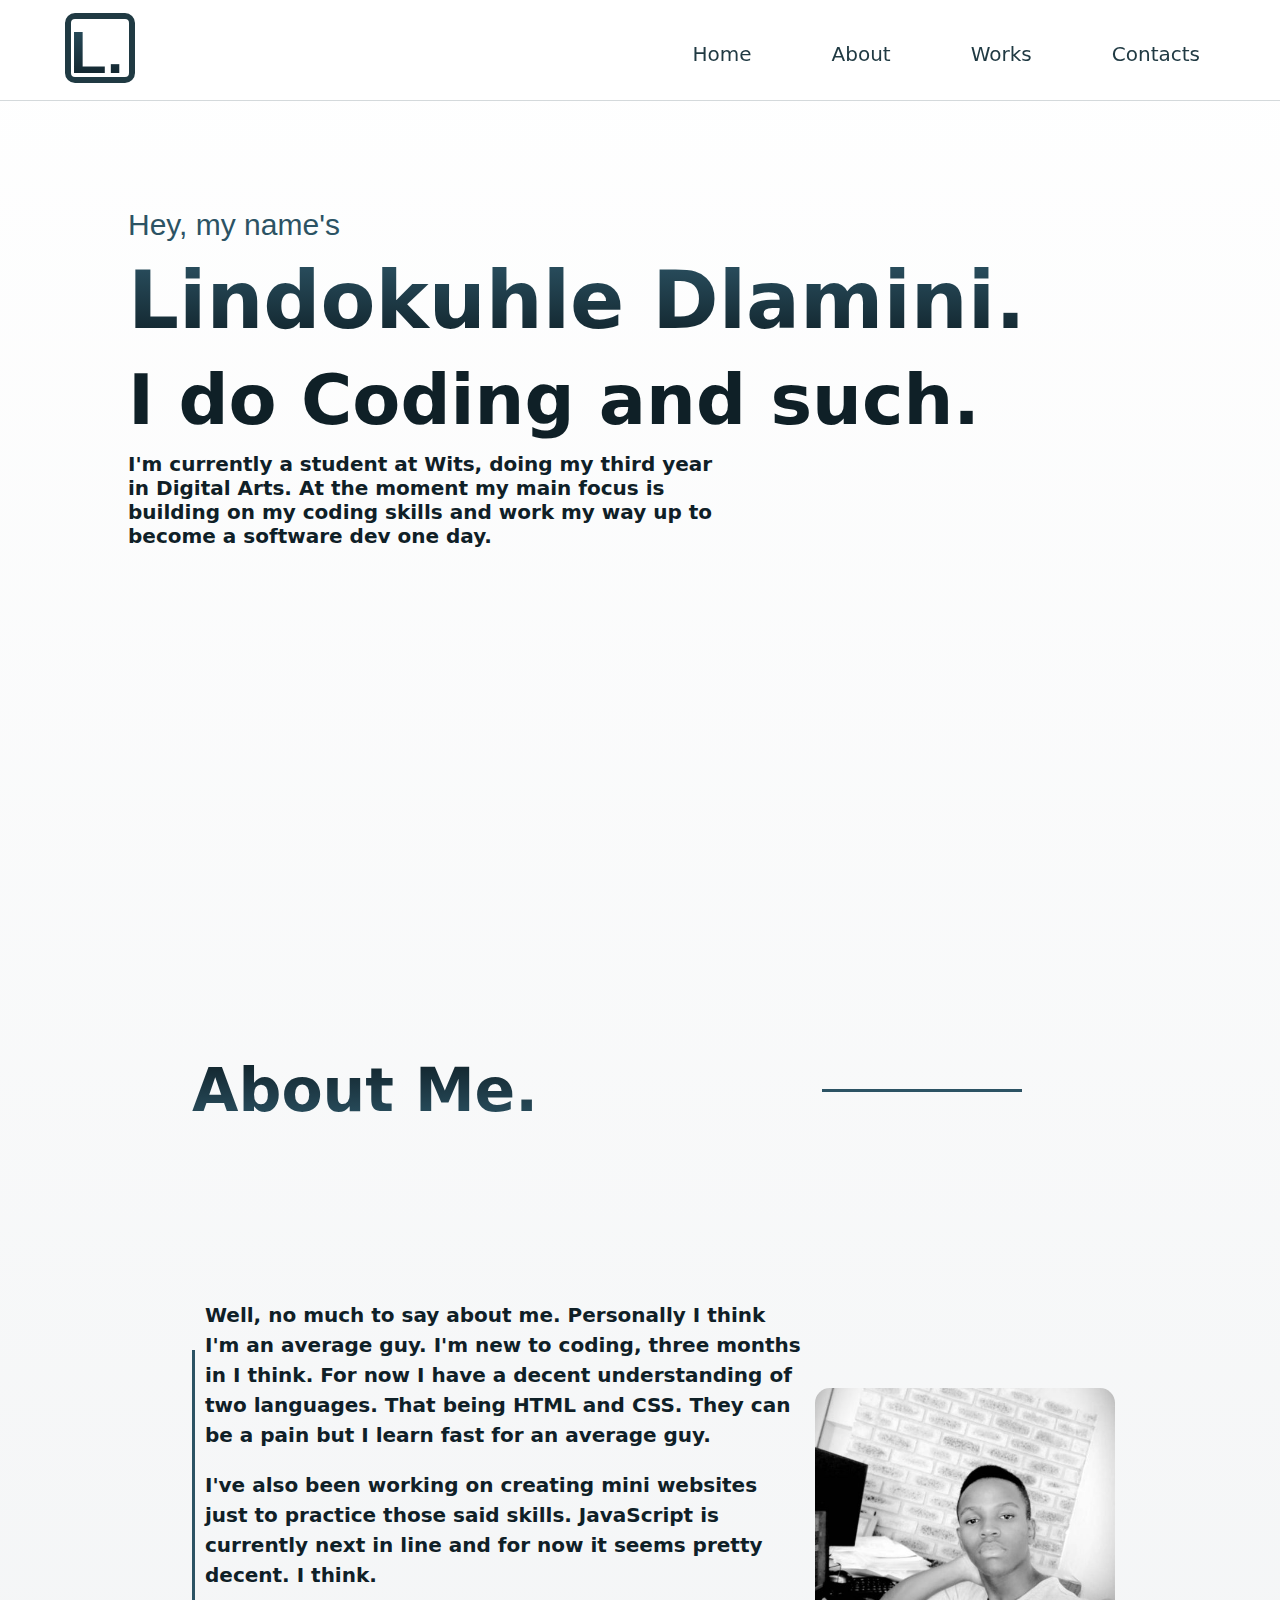
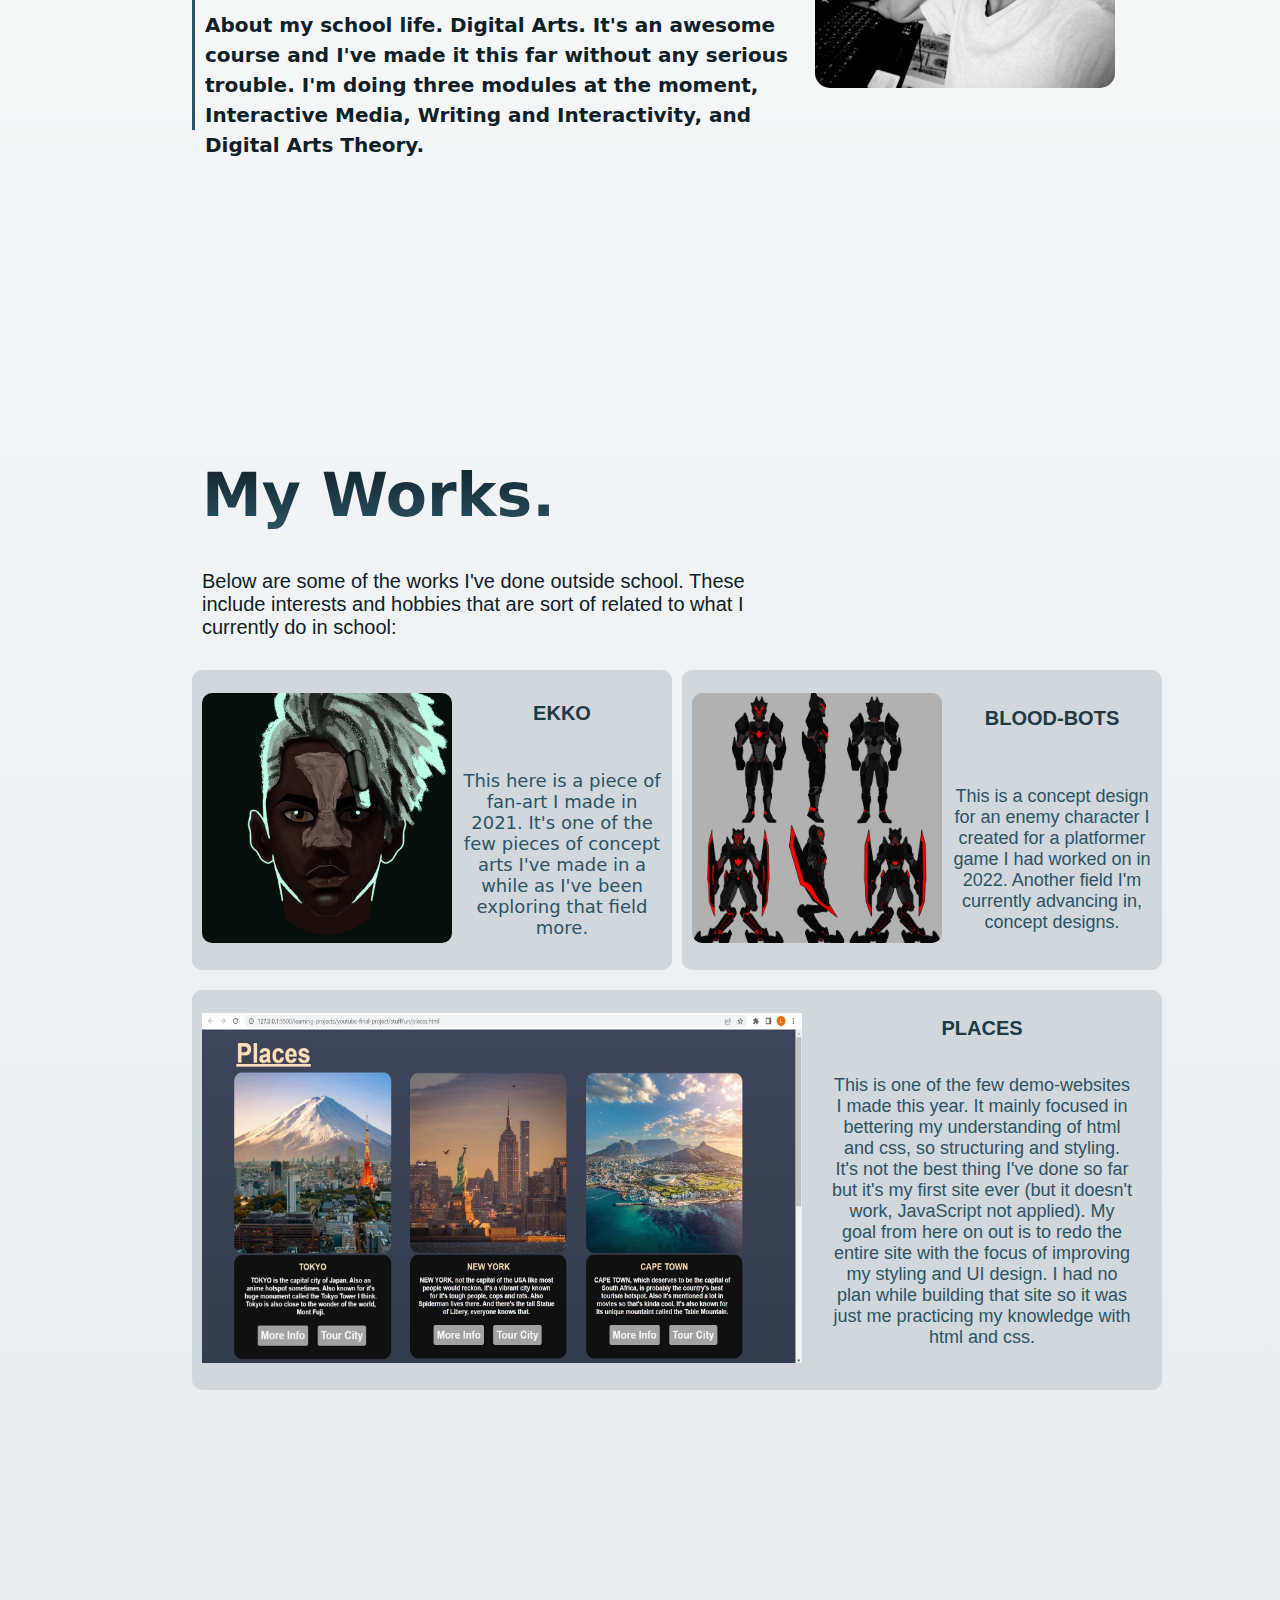
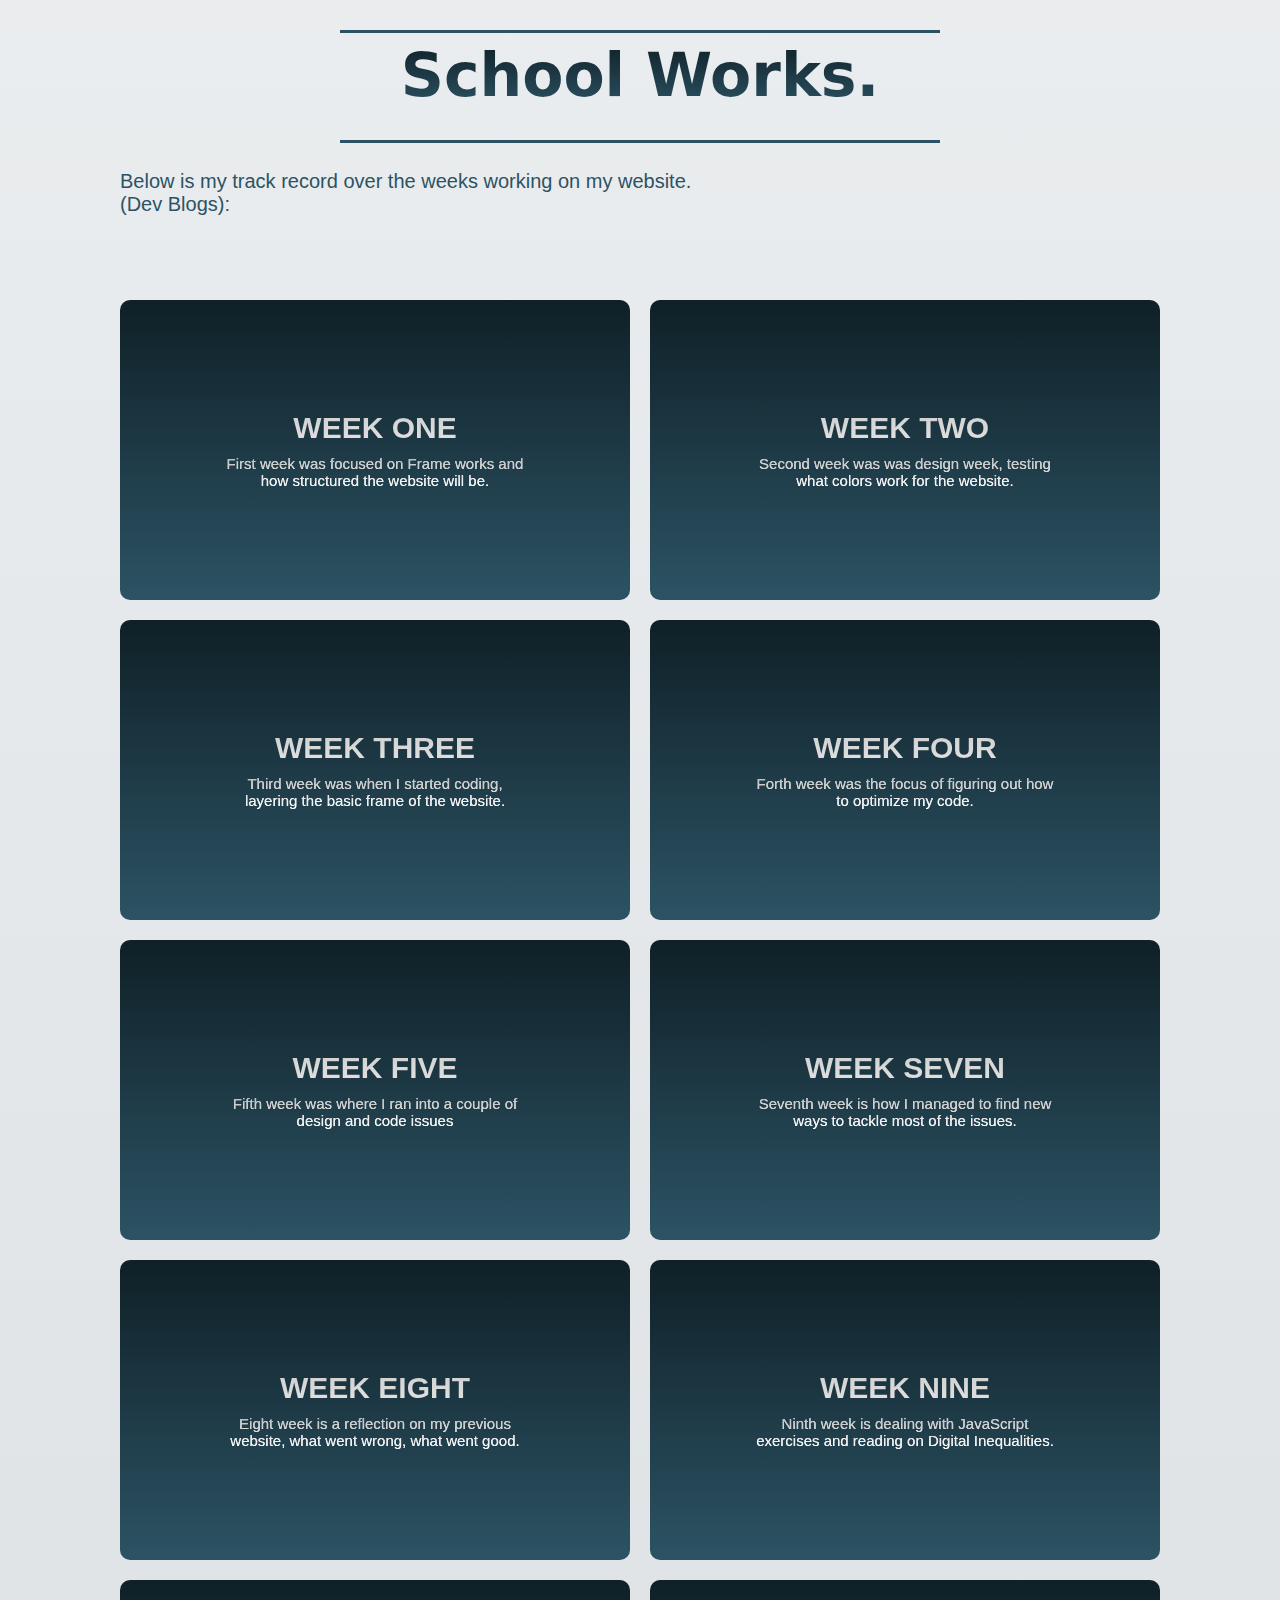
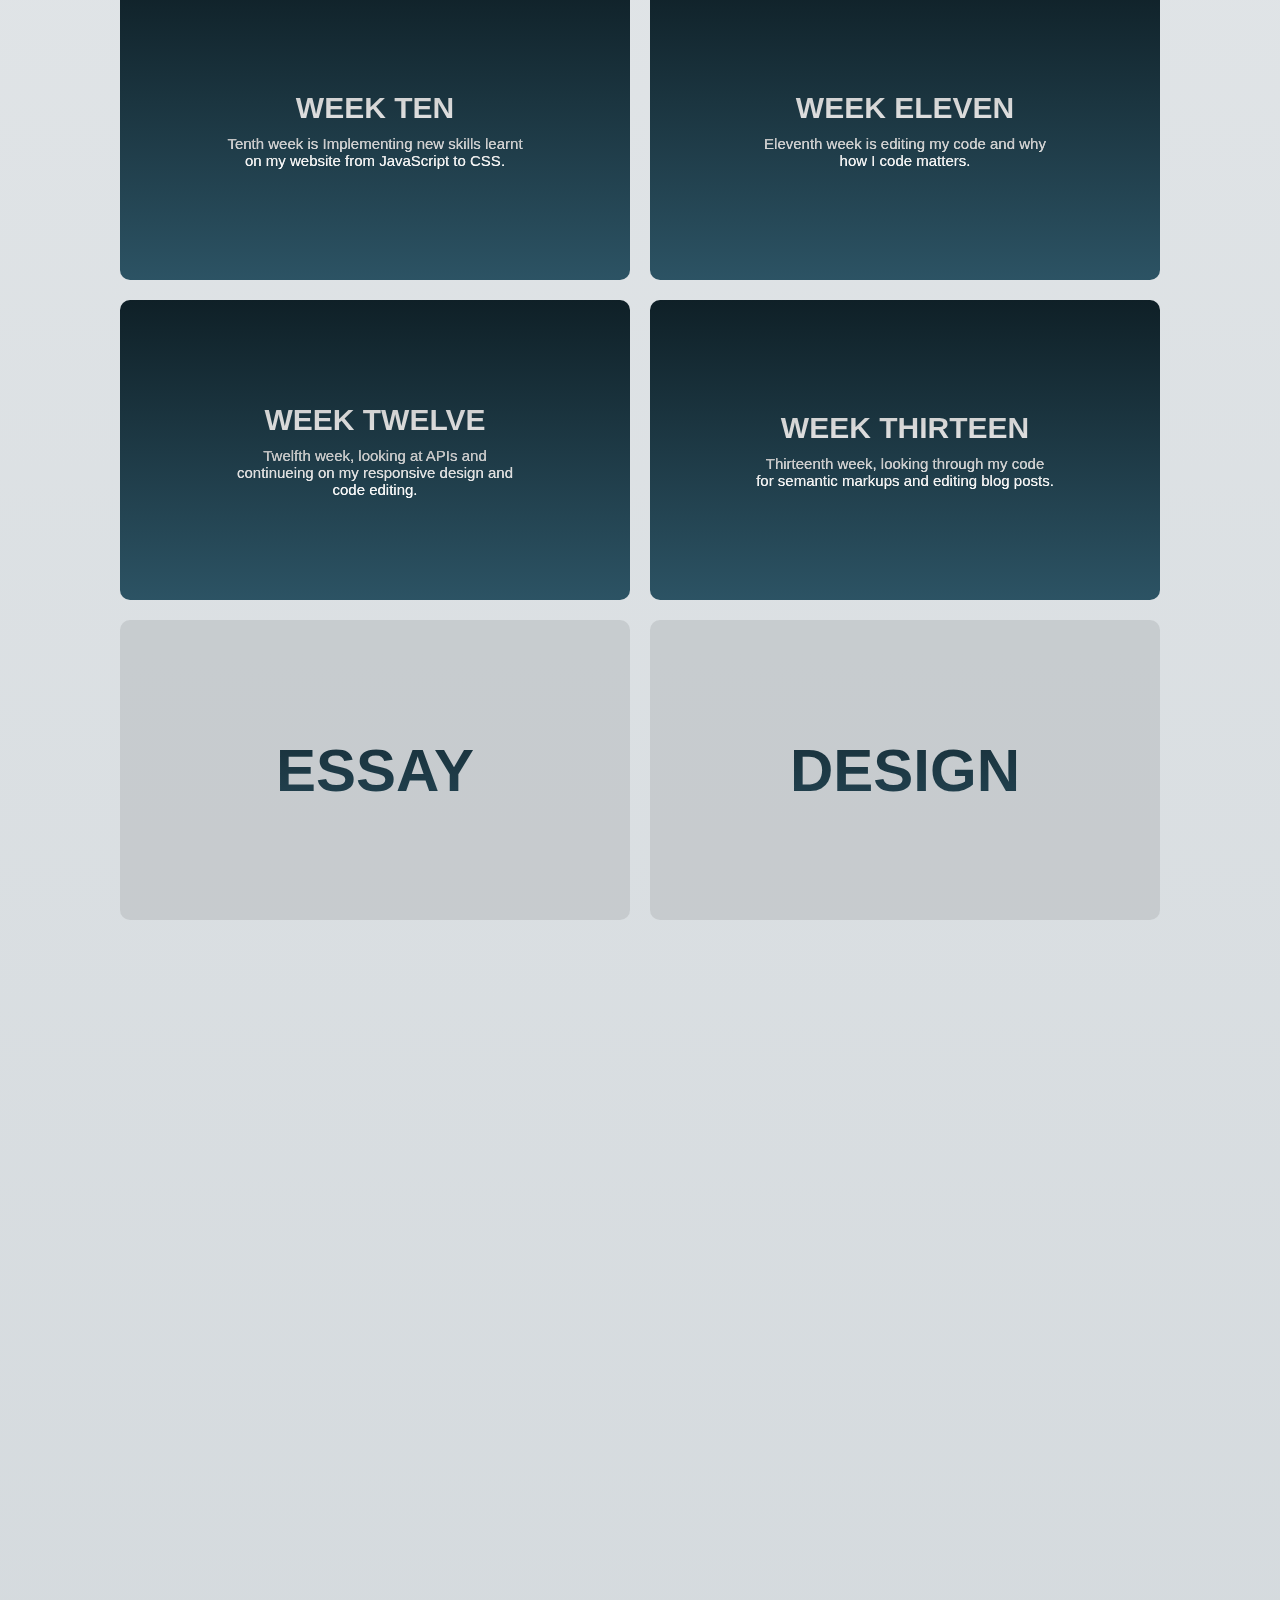
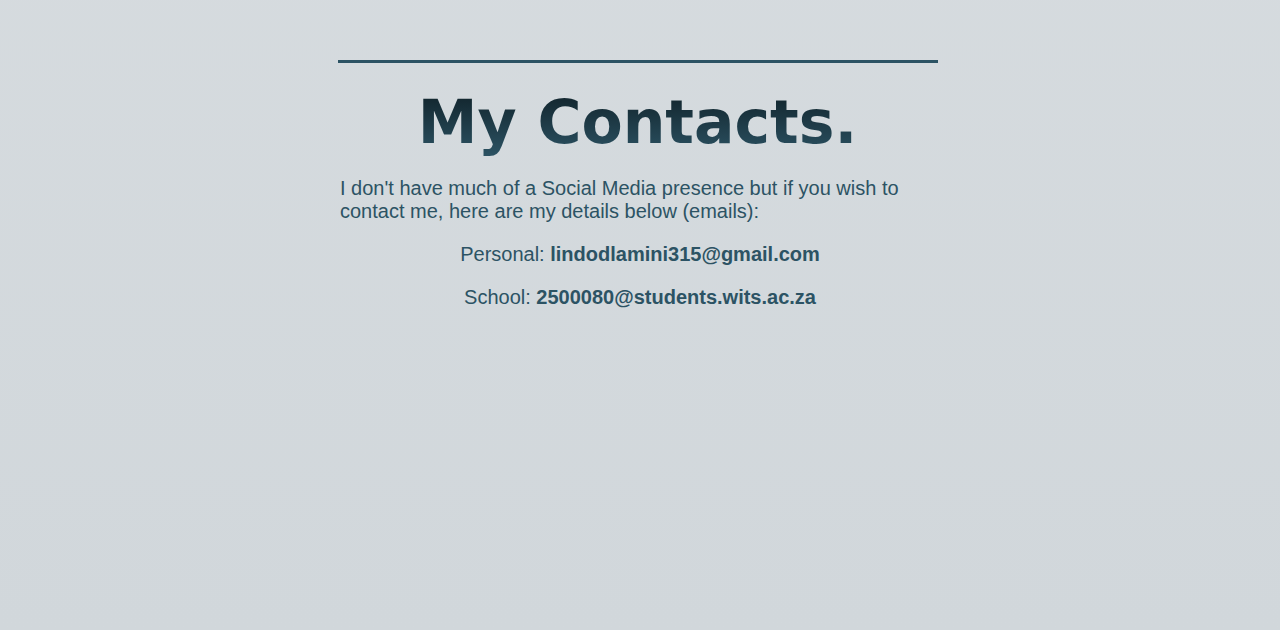
<file: index.html>
<!DOCTYPE html>
<html lang="en">
<head>
  <meta charset="UTF-8">
  <meta http-equiv="X-UA-Compatible" content="IE=edge">
  <meta name="viewport" content="width=device-width, initial-scale=1.0">

  <meta name="description" content="I am a web developer showcasing my projects and skills in web development.">
  <meta name="keywords" content="web development, projects, skills, portfolio, HTML, CSS, JavaScript">
  <meta name="author" content="Lindokuhle Dlamini">

  <link rel="stylesheet" href="https://cdnjs.cloudflare.com/ajax/libs/font-awesome/6.4.0/css/all.min.css" integrity="sha512-iecdLmaskl7CVkqkXNQ/ZH/XLlvWZOJyj7Yy7tcenmpD1ypASozpmT/E0iPtmFIB46ZmdtAc9eNBvH0H/ZpiBw==" crossorigin="anonymous" referrerpolicy="no-referrer" />

  <title>Lindo's Website</title>

  <link rel="stylesheet" href="styles.css">
  
  <script src="some.js"></script>

</head>

<body class="body">
  
  <!--NAVIGATION BAR-->
  <header>
    <div id="id-navbaar">
      <div class="navbar">
        <div class="topnav">
          <a class="logo" href="#home">
            L.
            <div class="logo-box"></div>
          </a>
        </div>
  
        <ul class="navbar-links">
          <li class="list"><a class="a" href="#home">Home</a></li>
          <li class="list"><a class="a" href="#about">About</a></li>
          <li class="list"><a class="a" href="#works">Works</a></li>
          <li class="list"><a class="a" href="#contacts">Contacts</a></li>
        </ul>
        
        <div class="toggle-btn">
          <i class="fa-solid fa-bars"></i>
        </div>
      </div>
  
      <div class="dropdown-menu">
        <li class="list"><a class="a" href="#home">Home</a></li>
          <li class="list"><a class="a" href="#about">About</a></li>
          <li class="list"><a class="a" href="#works">Works</a></li>
          <li class="list"><a class="a" href="#contacts">Contacts</a></li>
      </div>
    </div>
  </header>
  

  <!--HOMEPAGE SECTION-->
  <header>
    <section id="home">
      <div class="home-container">
        <div class="h-card space1">
          <p class="hey">
            Hey, my name's
          </p>
        </div>

        <div class="h-card space2">
          <h1 class="p-name">
            Lindokuhle Dlamini.
          </h1>
        </div>

        <div class="h-card space3">
          <h2 class="student">
            I do Coding and such.
          </h2>
        </div>

        <div class="h-card space4">
          <p class="p-note">
            I'm currently a student at Wits, doing my third year in Digital Arts. At the moment my main focus is building on my coding skills and work my way up to become a software dev one day. 
          </p>
        </div>
      </div>
    </section>
  </header>
  

  <!--MAIN SECTION-->
  <main>

    <!--ABOUT SECTION-->
    <section id="about">

      <!--ABOUT ME (Text) CONTAINER-->
      <div class="about-container1">
        <div class="block block1">
          <h1 class="about-title">
            About Me.
          </h1>
        </div>

        <div class="block block2">
          <div class="line2"></div>
        </div>
      </div>

      <!--INFO about me and my photo-->
      <div class="about-container2">
        <div class="block block3">
          <div class="line3"></div>
        </div>

        <div class="h-card block block4">
          <p class="p-note well"> <!--I created these classes to separate these words into paragraphs easily-->
            Well, no much to say about me. Personally I think I'm an average guy. I'm new to coding, three months in I think. For now I have a decent understanding of two languages. That being HTML and CSS. They can be a pain but I learn fast for an average guy.
          </p>
          
          <p class="p-note well">
            I've also been working on creating mini websites just to practice those said skills. JavaScript is currently next in line and for now it seems pretty decent. I think.
          </p>
          <p class="p-note well">
            About my school life. Digital Arts. It's an awesome course and I've made it this far without any serious trouble. I'm doing three modules at the moment, Interactive Media, Writing and Interactivity, and Digital Arts Theory.
          </p>
        </div>

        <div class="h-card block block5">
          <img src="lindo.jpg" class="u-photo">
        </div>
      </div>

    </section>


    <!--WORKS SECTION-->
    <section id="works">

      <!--PORTFOLIO SECTION-->
      <div class="myWorks-container">

        <!--MY WORK (Text Intro)-->
        <div class="box box-one">
          <p class="m-works">
            My Works.
          </p>
        </div>

        <!--Intro (Text) to Work-->
        <div class="box box-two">
          <p class="below">
            Below are some of the works I've done outside school. These include interests and hobbies that are sort of related to what I currently do in school:
          </p>
        </div>
        
        <!--ART (Ekko) CONTAINER-->
        <div class="box box-container1">
          <div class="ekko-div">
            <img src="ekko22.jpg" class="art-pic">
          </div>

          <div class="words">
            <p class="art-title">
              EKKO
            </p>
          </div>

          <div class="words">
            <p class="art1-stuff">
              This here is a piece of fan-art I made in 2021. It's one of the few pieces of concept arts I've made in a while as I've been exploring that field more.
            </p>
          </div>
    
        </div>

        <!--ART (Bloodbots) CONTAINER-->
        <div class="box box-container2">
          <div class="enemy-div">
            <img src="enemy.jpg" class="art2-pic">
          </div>
    
          <div class="words">
            <p class="art2-title">
             BLOOD-BOTS
            </p>
          </div>

          <div class="words">
            <p class="art2-stuff">
              This is a concept design for an enemy character I created for a platformer game I had worked on in 2022. Another field I'm currently advancing in, concept designs.
            </p>
          </div>
        </div>

        <!--CODE (Places) CONTAINER-->
        <div class="box box-four box-container3">
          <div class="places-div">
            <img src="places1.jpg" class="places-pic">
          </div>
    
          <div class="placesTitle">
            <p class="art-title">
              PLACES
            </p>
          </div>

          <div class="placesDesc">
            <p class="art3-stuff">
              This is one of the few demo-websites I made this year. It mainly focused in bettering my understanding of html and css, so structuring and styling. It's not the best thing I've done so far but it's my first site ever (but it doesn't work, JavaScript not applied). My goal from here on out is to redo the entire site with the focus of improving my styling and UI design. I had no plan while building that site so it was just me practicing my knowledge with html and css.
            </p>
          </div>
        </div>
  
      </div>


      <!--WEEKLY BLOG POSTS-->
      <div class="main-container">
        
        <!--First Line-->
        <div class="line-work1">
          <div class="line4"></div>
        </div>
        
        <!--School Work Text-->
        <div class="wworks">
          <p class="my-works">
            School Works.
          </p>
        </div>

        <!--Second Line-->
        <div class="line-work2">
          <div class="line4"></div>
        </div>
        

        <!--Blog Posts Text-->
        <div class="my-web1">
          <p class="my-website">
            Below is my track record over the weeks working on my website. (Dev Blogs):
          </p>
        </div>

        <!--Weeks Container-->
        <div class="weeks-container">
          <div class="grid-item">
            <a class="week-title" href="weekOne.html">
              WEEK ONE

              <p class="sum-week">First week was focused on Frame works and how structured the website will be.</p>
            </a>
          </div>

          <div class="grid-item">
            <a class="week-title" href="weekTwo.html">
              WEEK TWO

              <p class="sum-week">Second week was was design week, testing what colors work for the website.</p>
            </a>
          </div>

          <div class="grid-item">
            <a class="week-title" href="weekThree.html">
              WEEK THREE

              <p class="sum-week">Third week was when I started coding, layering the basic frame of the website.</p>
            </a>
          </div>

          <div class="grid-item">
            <a class="week-title" href="weekFour.html">
              WEEK FOUR

              <p class="sum-week">Forth week was the focus of figuring out how to optimize my code.</p>
            </a>
          </div>

          <div class="grid-item">
            <a class="week-title" href="weekFive.html">
              WEEK FIVE

              <p class="sum-week">Fifth week was where I ran into a couple of design and code issues</p>
            </a>
          </div>

          <div class="grid-item">
            <a class="week-title" href="weekSix.html">
              WEEK SEVEN

              <p class="sum-week">Seventh week is how I managed to find new ways to tackle most of the issues.</p>
            </a>
          </div>

          <div class="grid-item">
            <a class="week-title" href="weekEight.html">
              WEEK EIGHT

              <p class="sum-week">Eight week is a reflection on my previous website, what went wrong, what went good.</p>
            </a>
          </div>

          <div class="grid-item">
            <a class="week-title" href="weekNine.html">
              WEEK NINE

              <p class="sum-week">Ninth week is dealing with JavaScript exercises and reading on Digital Inequalities.</p>
            </a>
          </div>

          <div class="grid-item">
            <a class="week-title" href="weekTen.html">
              WEEK TEN

              <p class="sum-week">Tenth week is Implementing new skills learnt on my website from JavaScript to CSS.</p>
            </a>
          </div>

          <div class="grid-item">
            <a class="week-title" href="weekEleven.html">
              WEEK ELEVEN

              <p class="sum-week">Eleventh week is editing my code and why how I code matters.</p>
            </a>
          </div>

          <div class="grid-item">
            <a class="week-title" href="weekTwelve.html">
              WEEK TWELVE

              <p class="sum-week">Twelfth week, looking at APIs and continueing on my responsive design and code editing.</p>
            </a>
          </div>

          <div class="grid-item">
            <a class="week-title" href="weekThirteen.html">
              WEEK THIRTEEN

              <p class="sum-week">Thirteenth week, looking through my code for semantic markups and editing blog posts.</p>
            </a>
          </div>

          <div class="essay-item">
            <div id="buttonContainer2"></div>
          </div>

          <div class="essay-item">
            <div id="buttonContainer"></div>
          </div>

        </div>

      </div>
      
    </section>
  </main>


  <!--CONTACTS SECTION-->
  <footer>
    <section id="contacts">
      <div>
        <div class="my-web">
          <div class="wt-works">
            <div class="work-line">
              <div class="line4"></div>
            </div>
            
            <div class="wworks">
              <p class="my-works">
                My Contacts.
              </p>
            </div>
          </div>

          <p class="my-website">
            I don't have much of a Social Media presence but if you wish to contact me, here are my details below (emails):
          </p>
          
          <p class="p-email">
            Personal: <strong>lindodlamini315@gmail.com</strong>
          </p>
          <p class="p-email">
            School: <strong>2500080@students.wits.ac.za</strong>
          </p>

        </div>
      </div>

    </section>
  </footer>


  <!--JS SCRIPTS-->
  <script src="new.js"></script>
  <script src="navigation.js"></script>
  <script src="navigation2.js"></script>
  
</body>
</html>
</file>
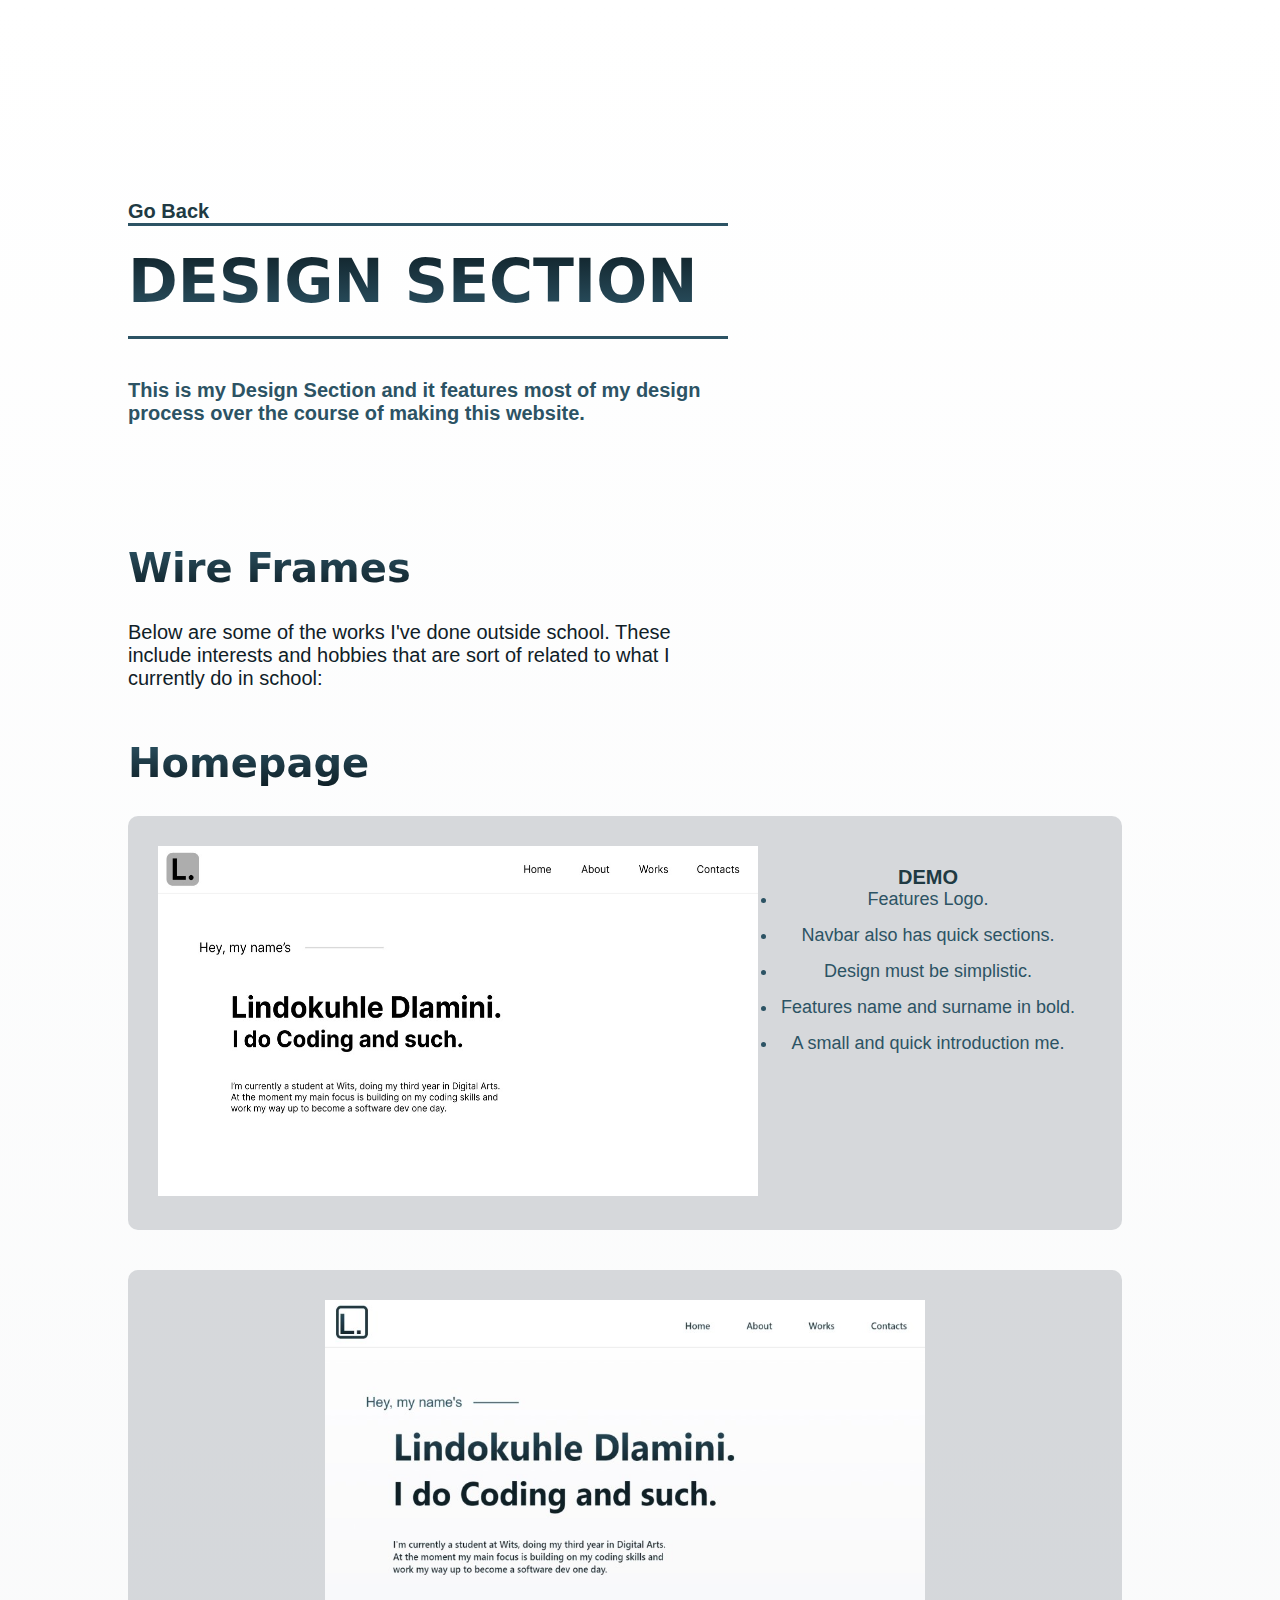
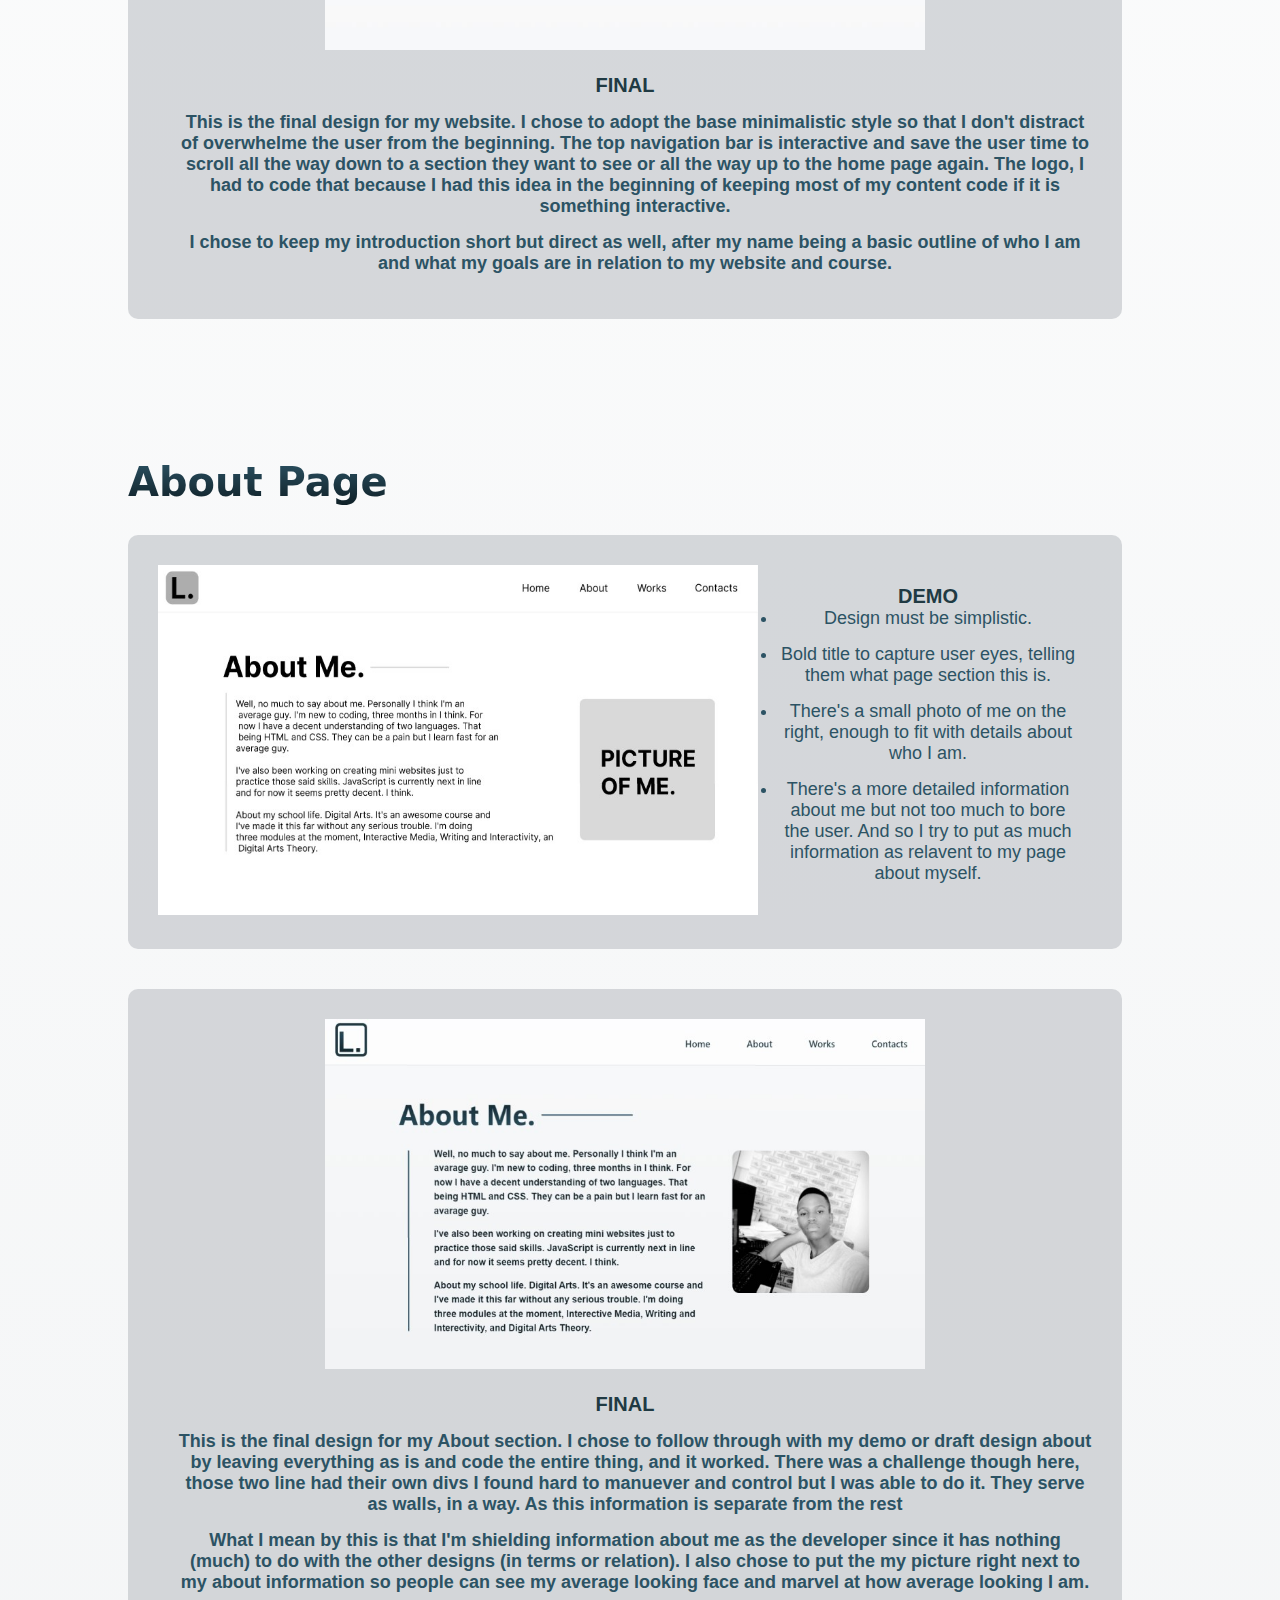
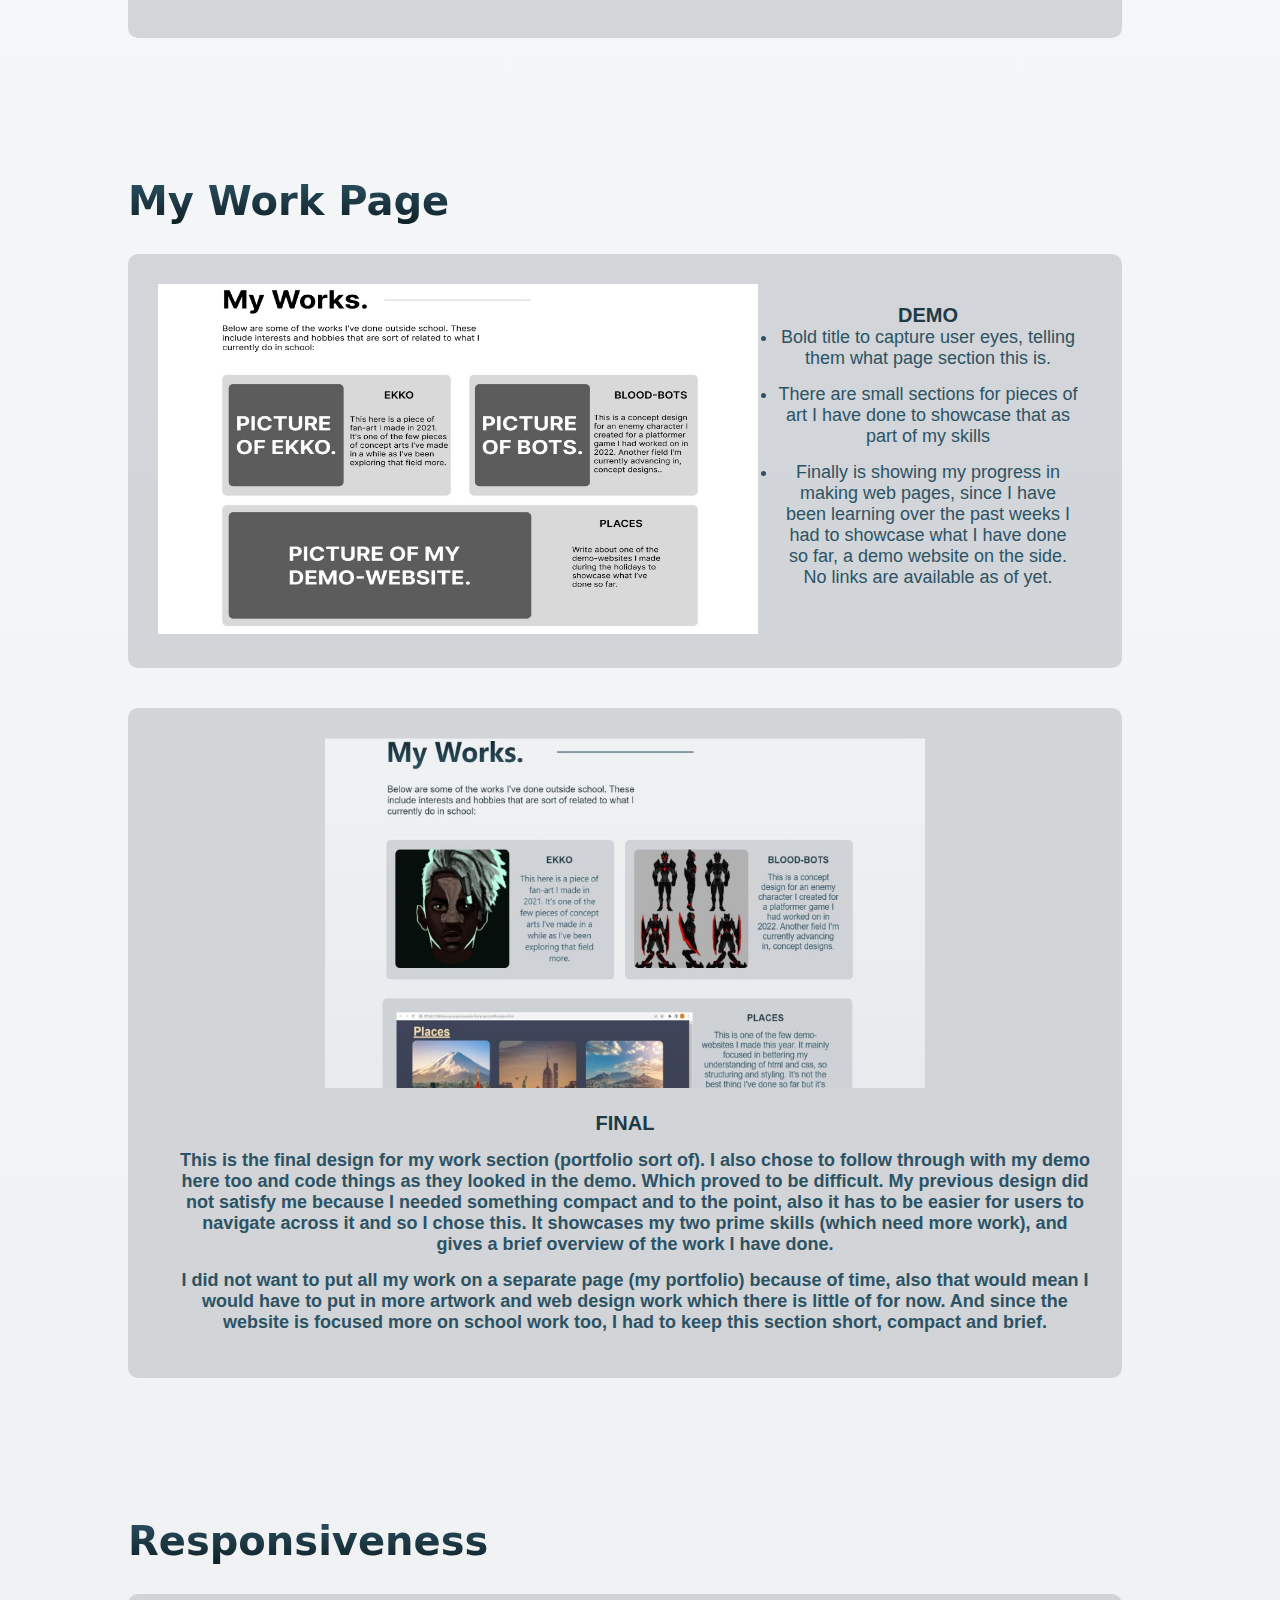
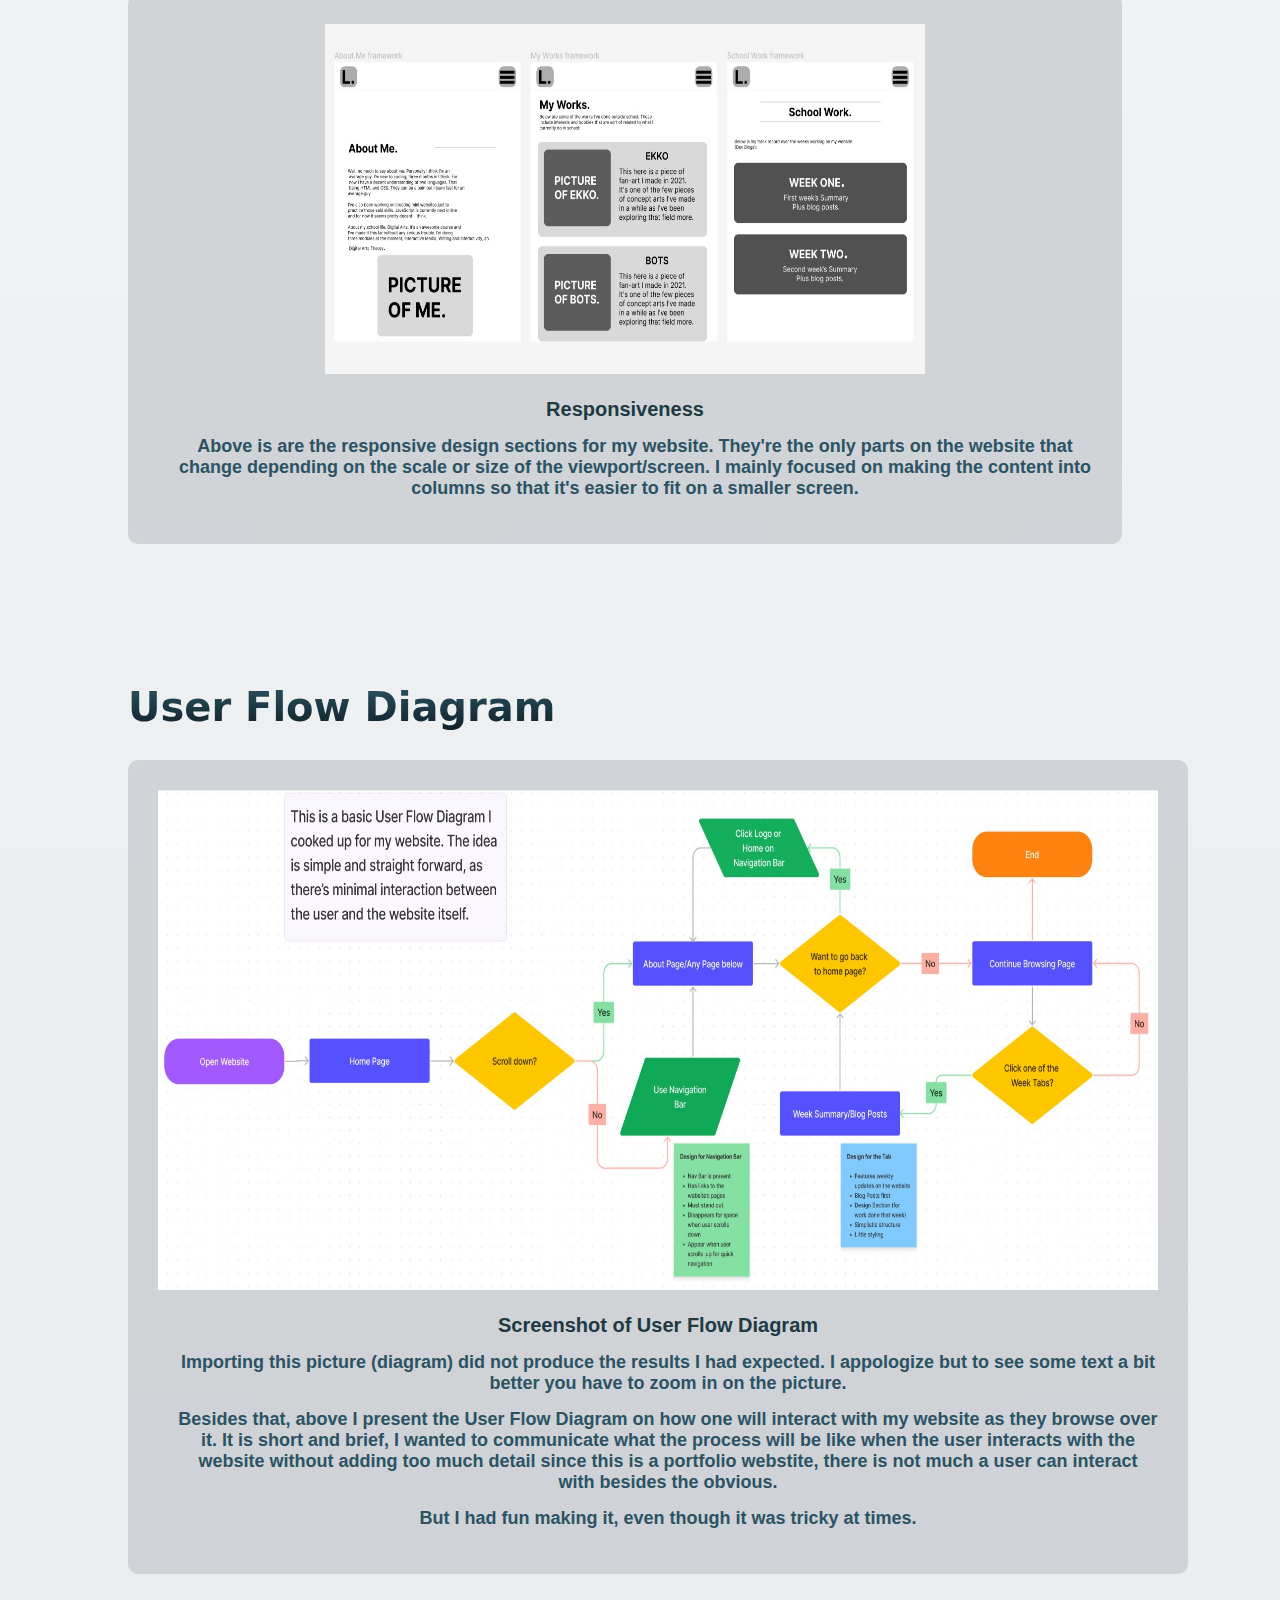
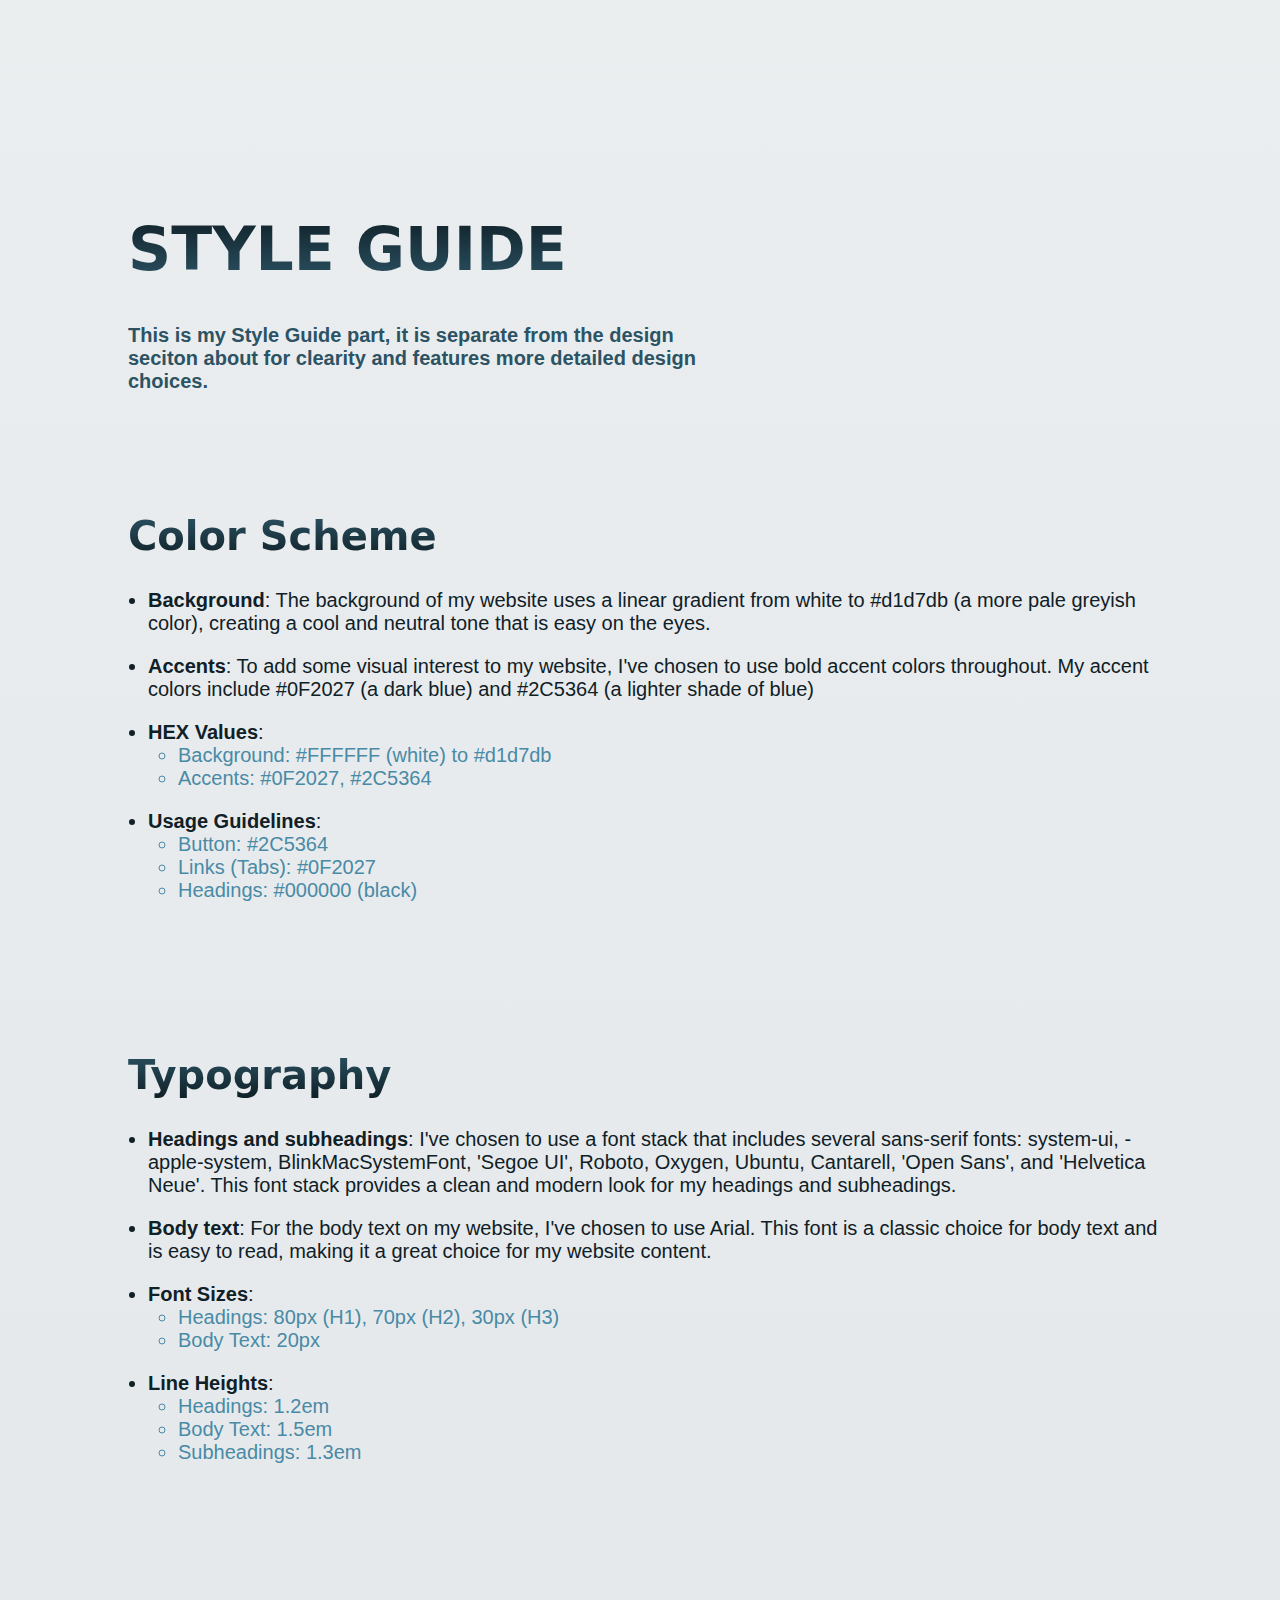
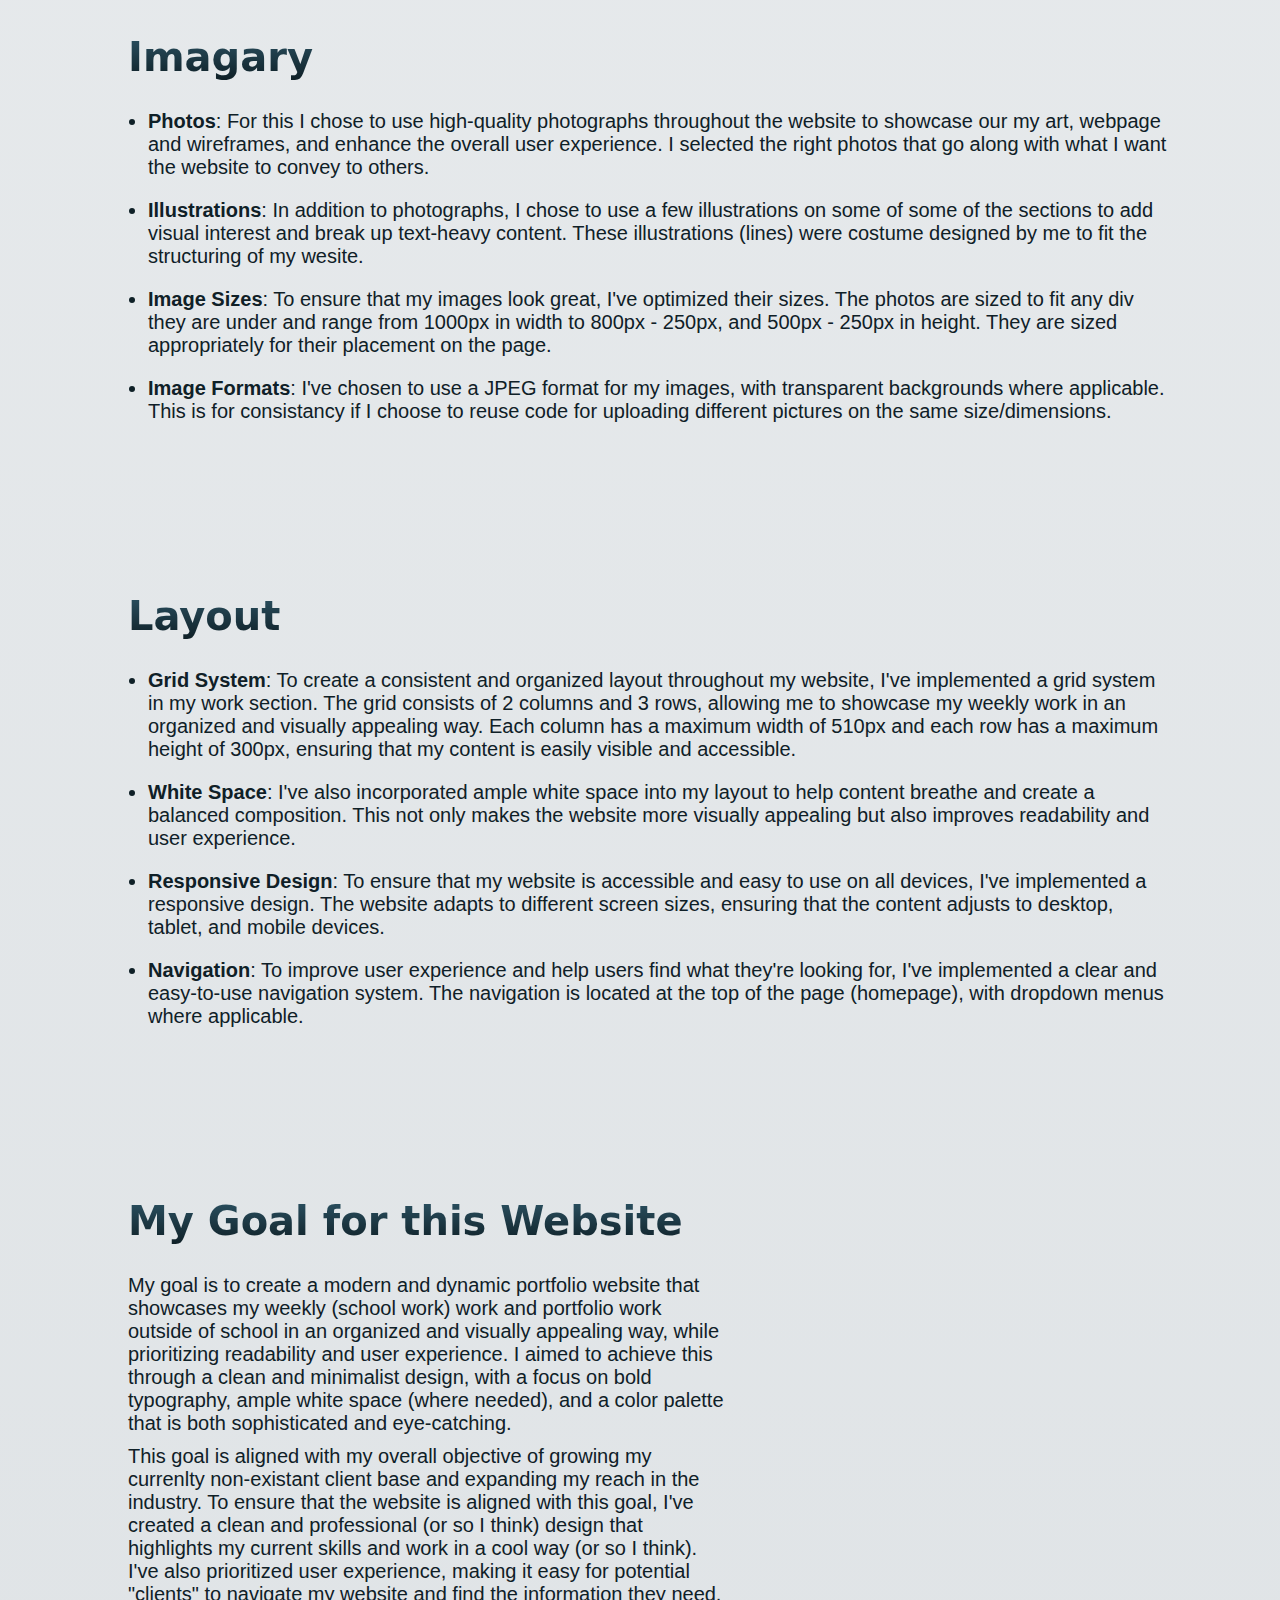
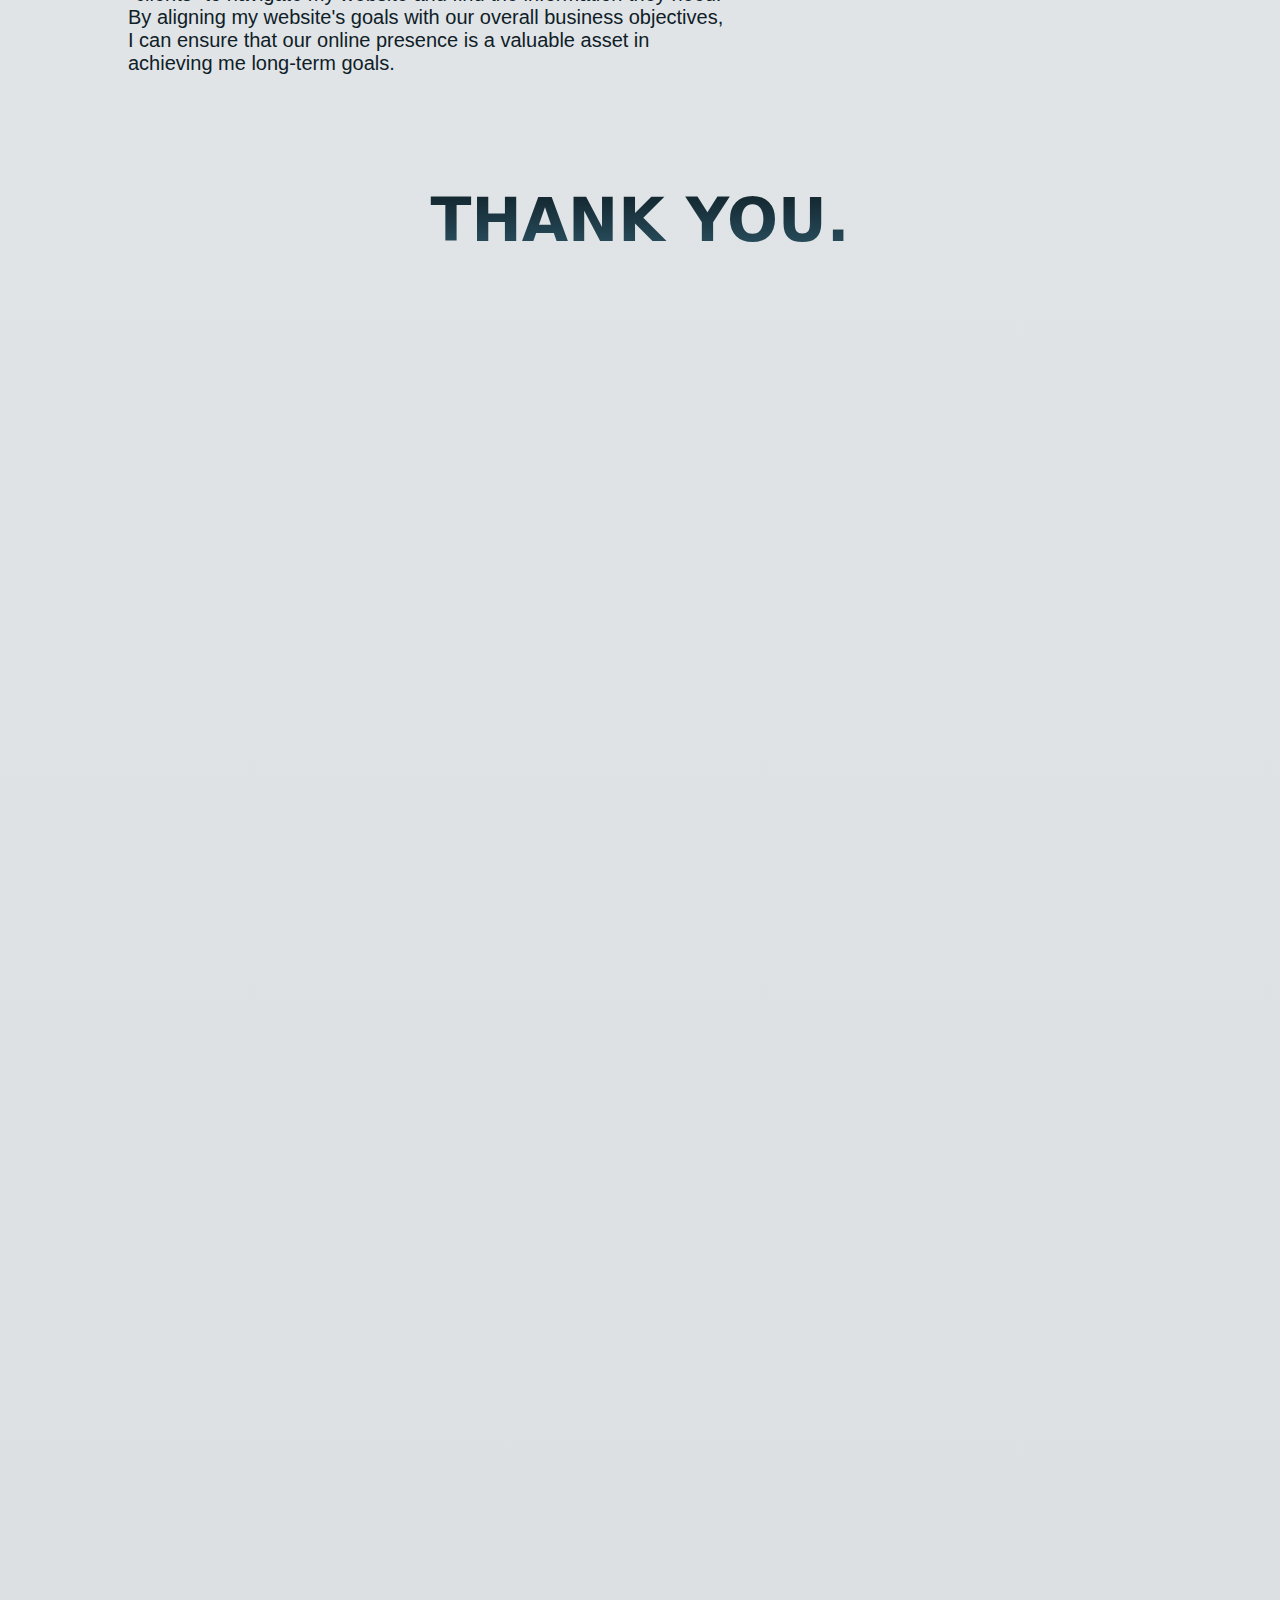
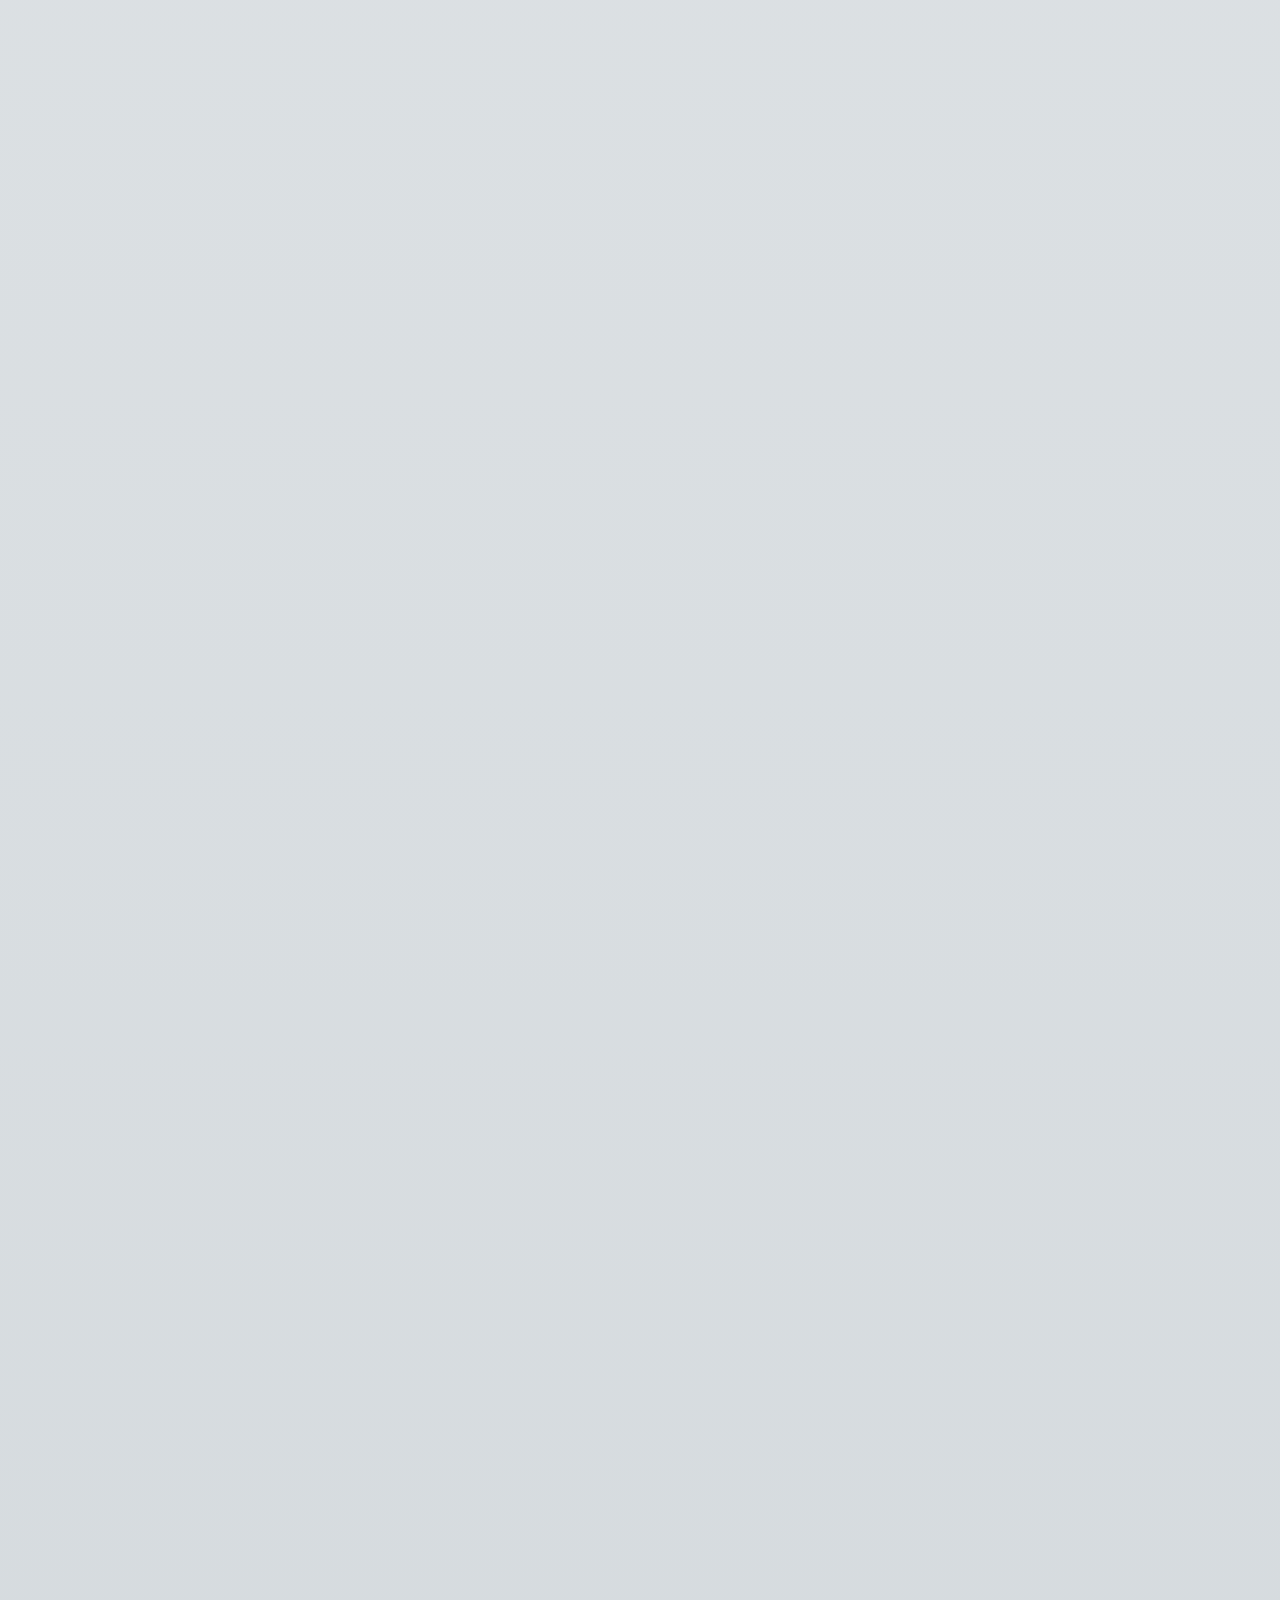
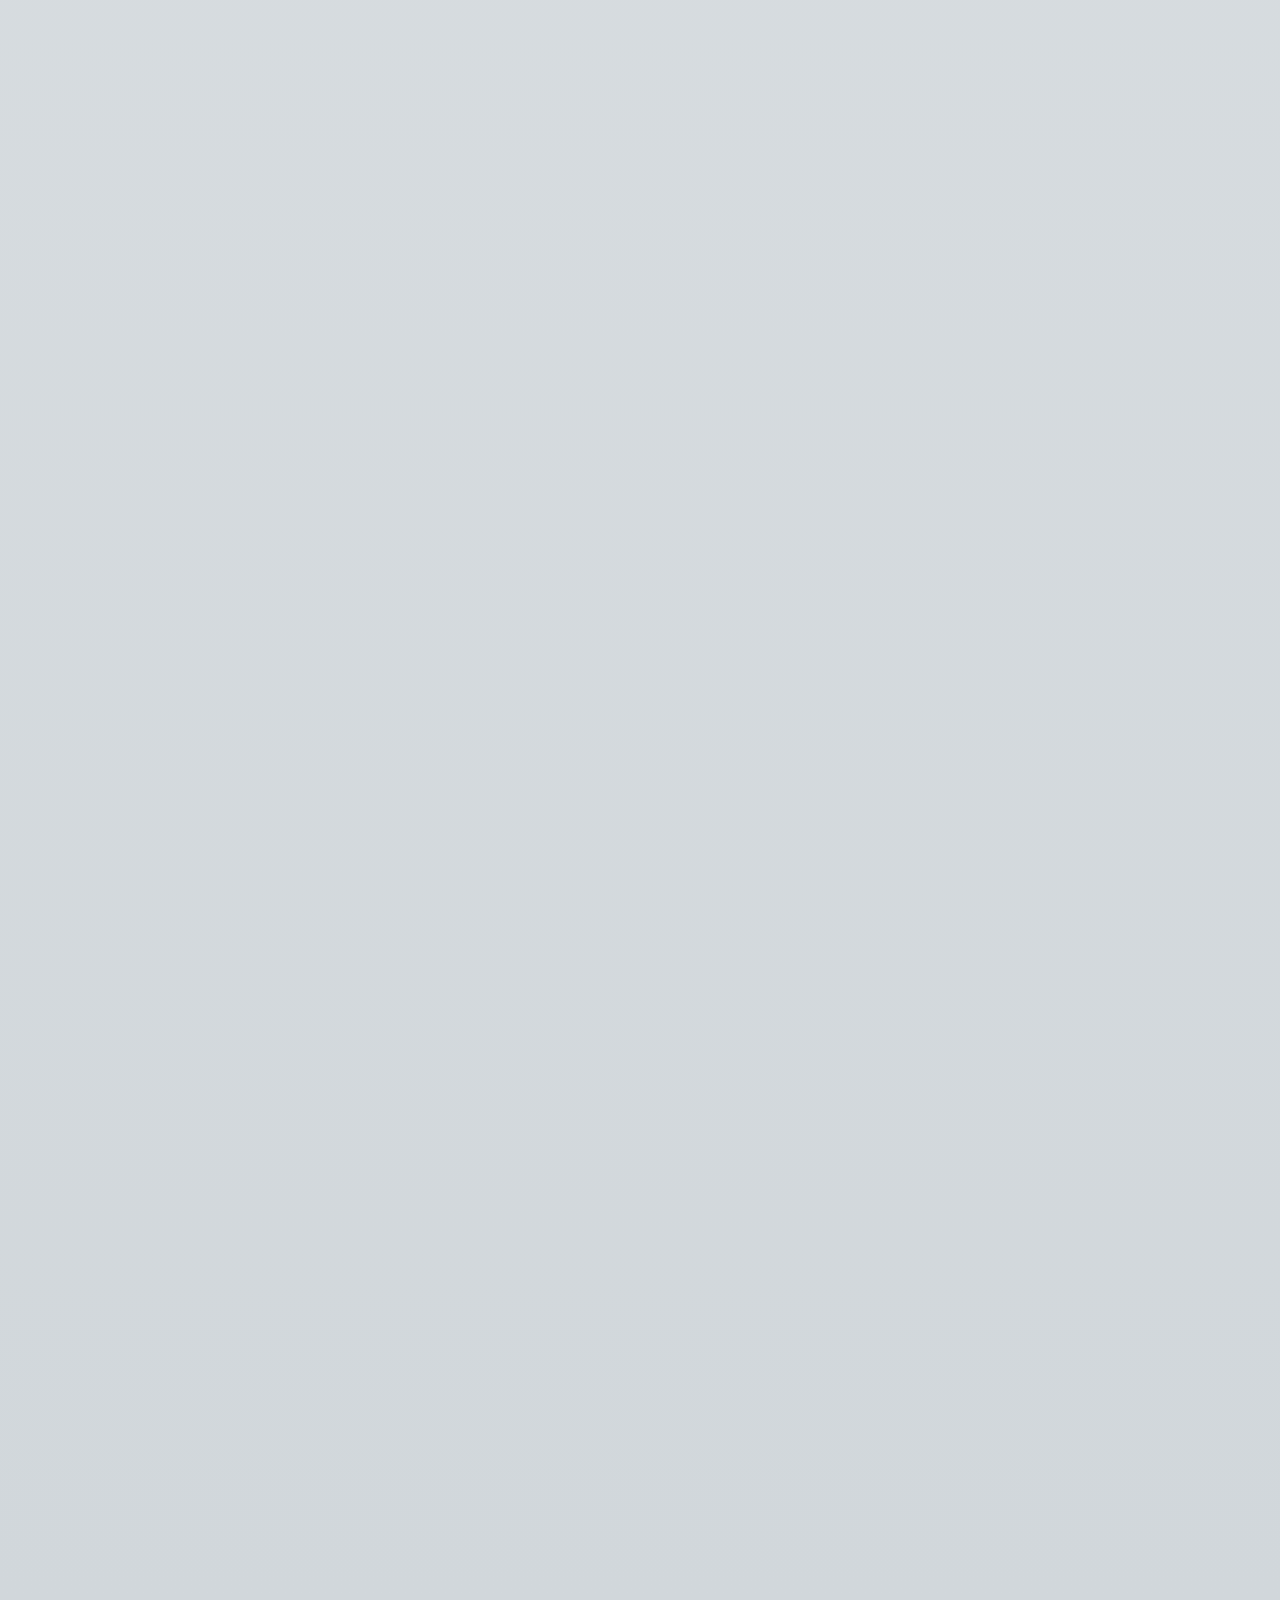
<file: design.html>
<!DOCTYPE html>
<html lang="en">
<head>
  <meta charset="UTF-8">
  <meta http-equiv="X-UA-Compatible" content="IE=edge">
  <meta name="viewport" content="width=device-width, initial-scale=1.0">

  <meta name="description" content="My design section showcases my creative works and inspirations.">
  <title>Design</title>

  <link rel="stylesheet" href="styles.css">
  <script src="some.js"></script>

</head>

<body class="design-body">
  <header>

    <!--HEADER-->
    <div class="div-dev">

      <!--GO BACK BUTTON-->
      <a href="javascript:history.go(-1)">
        <h1 class="art-title">
          Go Back
        </h1>
      </a>
      
      <!--Line One-->
      <div class="work-line">
        <div class="line4"></div>
      </div>
      
      <!--DESIGN SECTION HEADING-->
      <div class="heading">
        <h1 class="week-heading">DESIGN SECTION</h1>
      </div>
    
      <!--Line Two-->
      <div class="work-line">
        <div class="line4"></div>
      </div>
    
      <!--SECTION DESCRIPTION-->
      <h2 class="my-website">
        This is my Design Section and it features most of my design
        process over the course of making this website.
      </h2>
    </div>
    
  </header>
  

  <main>

    <!--MAIN SECTION-->
    <div class="div-dev">

      <!--WIREFRAME TITLE-->
      <h1 class="dev-blog">Wire Frames</h1>
  
      <!--WIREFRAME DESCRIPTION-->
      <h2 class="wireframe-below">
        Below are some of the works I've done outside school. These include interests and hobbies that are sort of related to what I currently do in school:
      </h2>
  
      <!--HOMEPAGE DIV-->
      <div class="homepage-div">

        <!--HOMEPAGE TEXT-->
        <h1 class="dev-blog">
          Homepage
        </h1>
  
        <!--BLOCK HOMEPAGE DIV-->
        <div class="website-demo">
          <div class="art3-div">

            <!--IMAGE DIV-->
            <div class="ekko-div">
              <img src="draft-homepage.jpg" class="places-pic">
            </div>
      
            <!--TEXT PART DIV-->
            <div class="art-word">
              <h1 class="art-title">
                DEMO
              </h1>
  
              <li class="art3-stuff">
                Features Logo.
              </li>
              
              <li class="art3-stuff">
                Navbar also has quick sections.
              </li>
              
              <li class="art3-stuff">
                Design must be simplistic.
              </li>
              
              <li class="art3-stuff">
                Features name and surname in bold.
              </li>
              
              <li class="art3-stuff">
                A small and quick introduction me.
              </li>
            </div>
          </div>
        </div>
  
        <!--FINAL HOMEPAGE DIV-->
        <div class="website-demo">
          <div class="art4-div">
            <div class="ekkoo-div">
              <img src="final-homepage.jpg" class="places-pic">
            </div>
      
            <div class="art-woord">
              <h1 class="art-title2">
                FINAL
              </h1>
              
              <h2 class="art4-stuff">
                This is the final design for my website. I chose to adopt the base minimalistic style so that I don't distract of overwhelme the user from the beginning. The top navigation bar is interactive and save the user time to scroll all the way down to a section they want to see or all the way up to the home page again. The logo, I had to code that because I had this idea in the beginning of keeping most of my content code if it is something interactive.
              </h2>
              
              <h3 class="art4-stuff">
                I chose to keep my introduction short but direct as well, after my name being a basic outline of who I am and what my goals are in relation to my website and course.
              </h3>
            </div>
          </div>
        </div>
      </div>
  
      <!--ABOUT DIV-->
      <div class="homepage-div">
        <h1 class="dev-blog">
          About Page
        </h1>
  
        <!--BLOCK DIV-->
        <div class="website-demo">
          <div class="art3-div">
            <div class="ekko-div">
              <img src="draft-aboutPage.jpg" class="places-pic">
            </div>
      
            <div class="art-word">
              <h1 class="art-title">
                DEMO
              </h1>
  
              <li class="art3-stuff">
                Design must be simplistic.
              </li>
              
              <li class="art3-stuff">
                Bold title to capture user eyes, telling them what page section this is.
              </li>
              
              <li class="art3-stuff">
                There's a small photo of me on the right, enough to fit with details about who I am.
              </li>
              
              <li class="art3-stuff">
                There's a more detailed information about me but not too much to bore the user. And so I try to put as much information as relavent to my page about myself.
              </li>
            </div>
          </div>
        </div>
  
        <!--FINAL ABOUT DIV-->
        <div class="website-demo">
          <div class="art4-div">
            <div class="ekkoo-div">
              <img src="final-aboutPage.jpg" class="places-pic">
            </div>
      
            <div class="art-woord">
              <h1 class="art-title2">
                FINAL
              </h1>
              
              <h2 class="art4-stuff">
                This is the final design for my About section. I chose to follow through with my demo or draft design about by leaving everything as is and code the entire thing, and it worked. There was a challenge though here, those two line had their own divs I found hard to manuever and control but I was able to do it. They serve as walls, in a way. As this information is separate from the rest
              </h2>
              
              <h3 class="art4-stuff">
                What I mean by this is that I'm shielding information about me as the developer since it has nothing (much) to do with the other designs (in terms or relation). I also chose to put the my picture right next to my about information so people can see my average looking face and marvel at how average looking I am.
              </h3>
            </div>
          </div>
        </div>
      </div>
  
  
      <!--THIS IS THE MY WORKS SECTION-->
      <div class="homepage-div">
        <h1 class="dev-blog">
          My Work Page
        </h1>
  
        <div class="website-demo">
          <div class="art3-div">
            <div class="ekko-div">
              <img src="draft-myworksPage.jpg" class="places-pic">
            </div>
      
            <div class="art-word">
              <h1 class="art-title">
                DEMO
              </h1>
  
              <li class="art3-stuff">
                Bold title to capture user eyes, telling them what page section this is.
              </li>
              
              <li class="art3-stuff">
                There are small sections for pieces of art I have done to showcase that as part of my skills
              </li>
              
              <li class="art3-stuff">
                Finally is showing my progress in making web pages, since I have been learning over the past weeks I had to showcase what I have done so far, a demo website on the side. No links are available as of yet.
              </li>
            </div>
          </div>
        </div>
  
        <div class="website-demo">
          <div class="art4-div">
            <div class="ekkoo-div">
              <img src="final-myworksPage.jpg" class="places-pic">
            </div>
      
            <div class="art-woord">
              <h1 class="art-title2">
                FINAL
              </h1>
              
              <h2 class="art4-stuff">
                This is the final design for my work section (portfolio sort of). I also chose to follow through with my demo here too and code things as they looked in the demo. Which proved to be difficult. My previous design did not satisfy me because I needed something compact and to the point, also it has to be easier for users to navigate across it and so I chose this. It showcases my two prime skills (which need more work), and gives a brief overview of the work I have done.
              </h2>
              
              <h3 class="art4-stuff">
                I did not want to put all my work on a separate page (my portfolio) because of time, also that would mean I would have to put in more artwork and web design work which there is little of for now. And since the website is focused more on school work too, I had to keep this section short, compact and brief.
              </h3>
            </div>
          </div>
        </div>
      </div>
  

      <div class="homepage-div">
        <h1 class="dev-blog">
          Responsiveness
        </h1>

        <div class="website-demo">
          <div class="art4-div">
            <div class="ekkoo-div">
              <img src="responsiveness.jpg" class="places-pic">
            </div>
      
            <div class="art-woord">
              <h1 class="art-title2">
                Responsiveness
              </h1>
              
              <h2 class="art4-stuff">
                Above is are the responsive design sections for my website. They're the only parts on the website that change depending on the scale or size of the viewport/screen. I mainly focused on making the content into columns so that it's easier to fit on a smaller screen.
              </h2>
            </div>
          </div>
        </div>
      </div>
      
      <!--THIS IS THE DIAGRAM SECTION-->
      <div class="homepage-div">
        <h1 class="dev-blog">
          User Flow Diagram
        </h1>
  
        <div class="website-demo">
          <div class="art4-div">
            <div class="ekkoo-div">
              <img src="userFlowDiagram.jpg" class="places-pics">
            </div>
      
            <div class="art-woord">
              <h1 class="art-title2">
                Screenshot of User Flow Diagram
              </h1>
              
              <h2 class="art4-stuff">
                Importing this picture (diagram) did not produce the results I had expected. I appologize but to see some text a bit better you have to zoom in on the picture.
              </h2>
              
              <h3 class="art4-stuff">
                Besides that, above I present the User Flow Diagram on how one will interact with my website as they browse over it. It is short and brief, I wanted to communicate what the process will be like when the user interacts with the website without adding too much detail since this is a portfolio webstite, there is not much a user can interact with besides the obvious.
              </h3>
              
              <h4 class="art4-stuff">
                But I had fun making it, even though it was tricky at times.
              </h4>
            </div>
          </div>
        </div>
      </div>
    </div>

  </main>
  

  <section>

    <div class="div-dev">
      <div class="heading">
        <h1 class="week-heading">STYLE GUIDE</h1>
      </div>
    
      <h3 class="my-website">
        This is my Style Guide part, it is separate from the design seciton about for clearity and features more detailed design choices.
      </h3>
    
      <div class="div-dev">
        <h1 class="dev-blog">Color Scheme</h1>
        
        <ul class="scheme-list">
          <li class="design-list">
            <span class="bold">Background</span>: The background of my website uses a linear gradient from white to #d1d7db (a more pale greyish color), creating a cool and neutral tone that is easy on the eyes.
          </li>
          
          <li class="design-list">
            <span class="bold">Accents</span>: To add some visual interest to my website, I've chosen to use bold accent colors throughout. My accent colors include #0F2027 (a dark blue) and #2C5364 (a lighter shade of blue)
          </li>
          
          <li class="design-list"><span class="bold">HEX Values</span>:
            <ul>
              
              <li class="nest-list">Background: #FFFFFF (white) to #d1d7db</li>
              <li class="nest-list">Accents: #0F2027, #2C5364</li>
            </ul>
          </li>
          
          <li><span class="bold">Usage Guidelines</span>:
            <ul>
              
              <li class="nest-list">Button: #2C5364</li>
              <li class="nest-list">Links (Tabs): #0F2027</li>
              <li class="nest-list">Headings: #000000 (black)</li>
            </ul>
          </li>
        </ul>
      </div>
    
      <div class="div-dev">
        <h1 class="dev-blog">Typography</h1>
        
        <ul class="scheme-list">
          <li class="design-list">
            <span class="bold">Headings and subheadings</span>: I've chosen to use a font stack that includes several sans-serif fonts: system-ui, -apple-system, BlinkMacSystemFont, 'Segoe UI', Roboto, Oxygen, Ubuntu, Cantarell, 'Open Sans', and 'Helvetica Neue'. This font stack provides a clean and modern look for my headings and subheadings.
          </li>
          
          <li class="design-list">
            <span class="bold">Body text</span>: For the body text on my website, I've chosen to use Arial. This font is a classic choice for body text and is easy to read, making it a great choice for my website content.
          </li>
          
          <li class="design-list"><span class="bold">Font Sizes</span>:
            <ul>
              
              <li class="nest-list">Headings: 80px (H1), 70px (H2), 30px (H3)</li>
              <li class="nest-list">Body Text: 20px</li>
            </ul>
          </li>
          
          <li class="design-list"><span class="bold">Line Heights</span>:
            <ul>
              <li class="nest-list">Headings: 1.2em</li>
              <li class="nest-list">Body Text: 1.5em</li>
              <li class="nest-list">Subheadings: 1.3em</li>
            </ul>
          </li>
        </ul>
      </div>
    
      <div class="div-dev">
        <h1 class="dev-blog">Imagary</h1>
        
        <ul class="scheme-list">
          <li class="design-list">
            <span class="bold">Photos</span>: For this I chose to use high-quality photographs throughout the website to showcase our my art, webpage and wireframes, and enhance the overall user experience. I selected the right photos that go along with what I want the website to convey to others.
          </li>

          <li class="design-list">
            <span class="bold">Illustrations</span>: In addition to photographs, I chose to use a few illustrations on some of some of the sections to add visual interest and break up text-heavy content. These illustrations (lines) were costume designed by me to fit the structuring of my wesite.
          </li>
          
          <li class="design-list">
            <span class="bold">Image Sizes</span>: To ensure that my images look great, I've optimized their sizes. The photos are sized to fit any div they are under and range from 1000px in width to 800px - 250px, and 500px - 250px in height. They are sized appropriately for their placement on the page.
          </li>
          
          <li class="design-list">
            <span class="bold">Image Formats</span>: I've chosen to use a JPEG format for my images, with transparent backgrounds where applicable. This is for consistancy if I choose to reuse code for uploading different pictures on the same size/dimensions.
          </li>
        </ul>
      </div>
    
      <div class="div-dev">
        <h1 class="dev-blog">Layout</h1>
        
        <ul class="scheme-list">
          <li class="design-list">
            <span class="bold">Grid System</span>: To create a consistent and organized layout throughout my website, I've implemented a grid system in my work section. The grid consists of 2 columns and 3 rows, allowing me to showcase my weekly work in an organized and visually appealing way. Each column has a maximum width of 510px and each row has a maximum height of 300px, ensuring that my content is easily visible and accessible.
          </li>
          
          <li class="design-list">
            <span class="bold">White Space</span>: I've also incorporated ample white space into my layout to help content breathe and create a balanced composition. This not only makes the website more visually appealing but also improves readability and user experience.
          </li>
          
          <li class="design-list">
            <span class="bold">Responsive Design</span>: To ensure that my website is accessible and easy to use on all devices, I've implemented a responsive design. The website adapts to different screen sizes, ensuring that the content adjusts to desktop, tablet, and mobile devices.
          </li>
          
          <li class="design-list">
            <span class="bold">Navigation</span>: To improve user experience and help users find what they're looking for, I've implemented a clear and easy-to-use navigation system. The navigation is located at the top of the page (homepage), with dropdown menus where applicable.
          </li>
        </ul>
      </div>
    
      <div class="div-dev">
        <h1 class="dev-blog">My Goal for this Website</h1>
    
        <h2 class="wireframe-below2">
          My goal is to create a modern and dynamic portfolio website that showcases my weekly (school work) work and portfolio work outside of school in an organized and visually appealing way, while prioritizing readability and user experience. I aimed to achieve this through a clean and minimalist design, with a focus on bold typography, ample white space (where needed), and a color palette that is both sophisticated and eye-catching.
        </h2>
        
        <h3 class="wireframe-below2">
          This goal is aligned with my overall objective of growing my currenlty non-existant client base and expanding my reach in the industry.
          To ensure that the website is aligned with this goal, I've created a clean and professional (or so I think) design that highlights my current skills and work in a cool way (or so I think). I've also prioritized user experience, making it easy for potential "clients" to navigate my website and find the information they need.
          By aligning my website's goals with our overall business objectives, I can ensure that our online presence is a valuable asset in achieving me long-term goals.
        </h3>
      </div>
    </div>

  </section>


  <footer>

    <div class="heading">
      <h1 class="week-heading2">THANK YOU.</h1>
    </div>

  </footer>

  <button id="scrollUpButton">&#171;</button>

  <script src="scroll-up.js"></script>
</body>
</file>
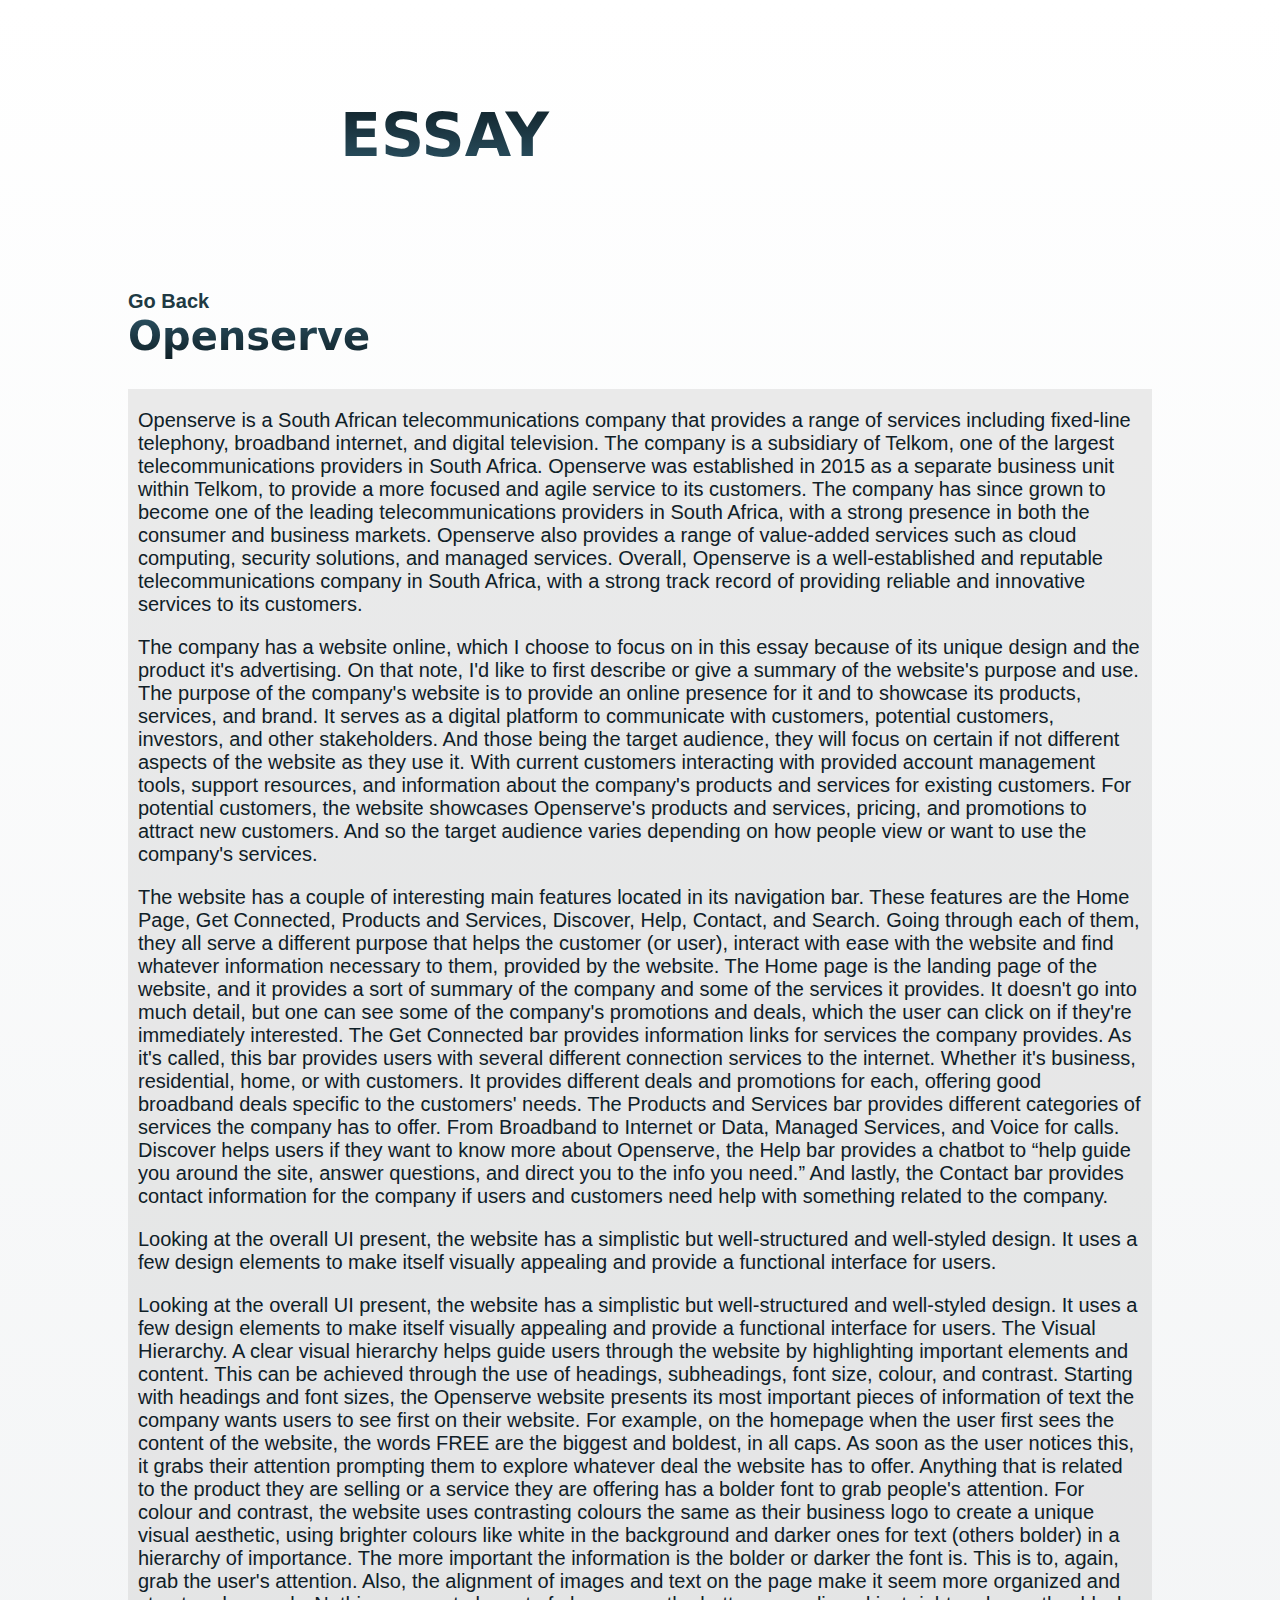
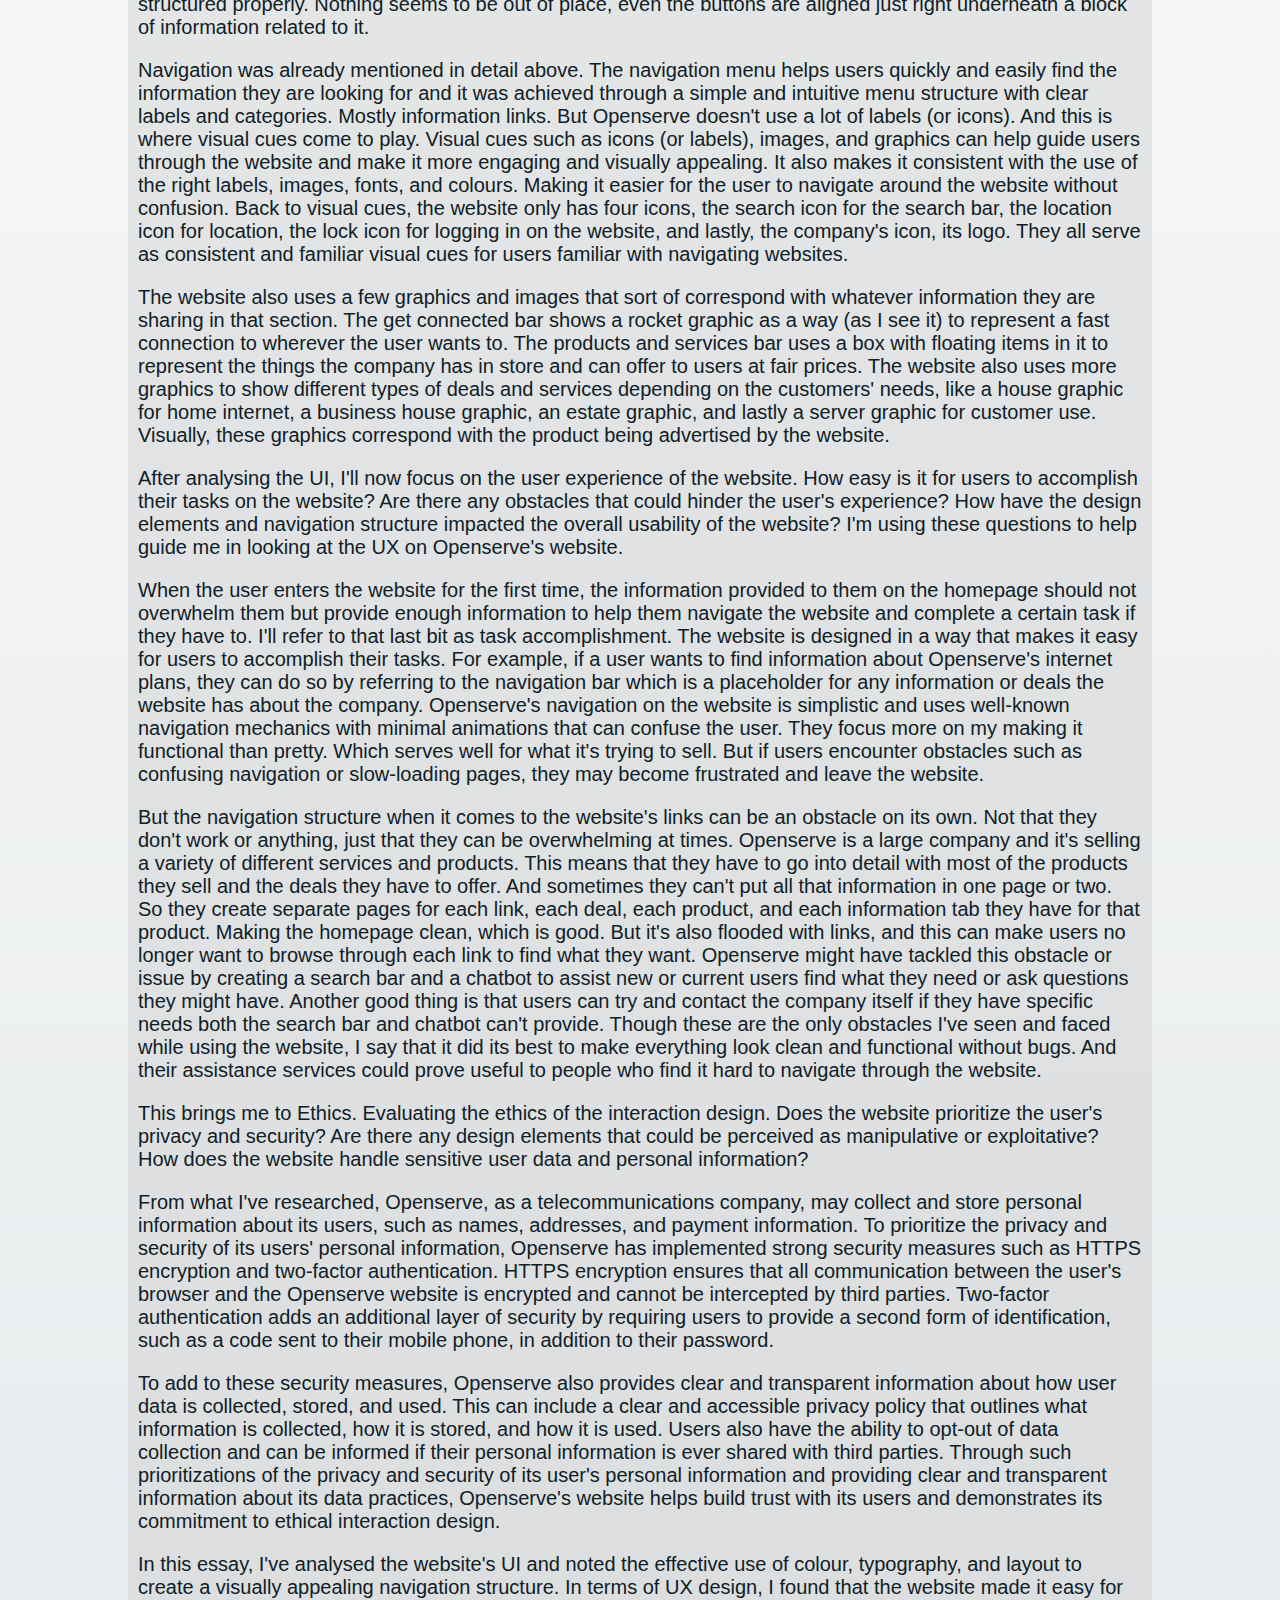
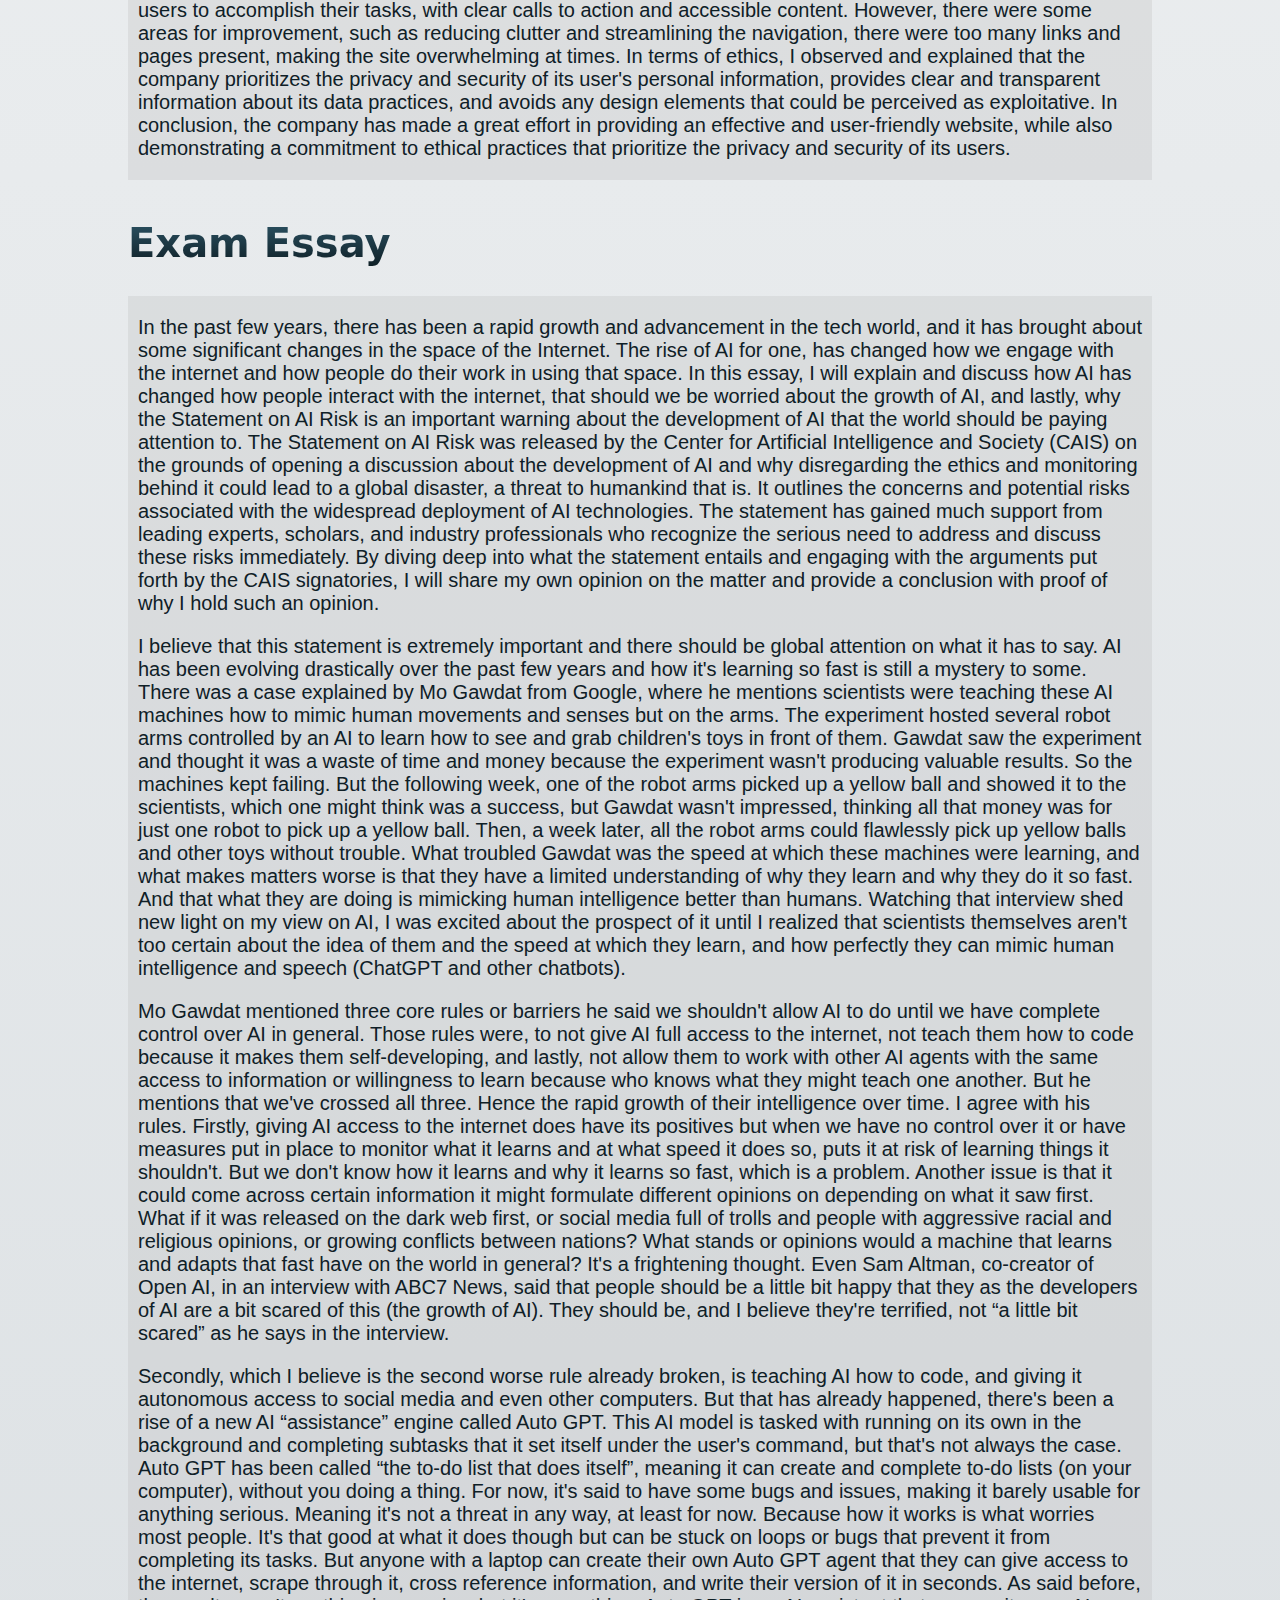
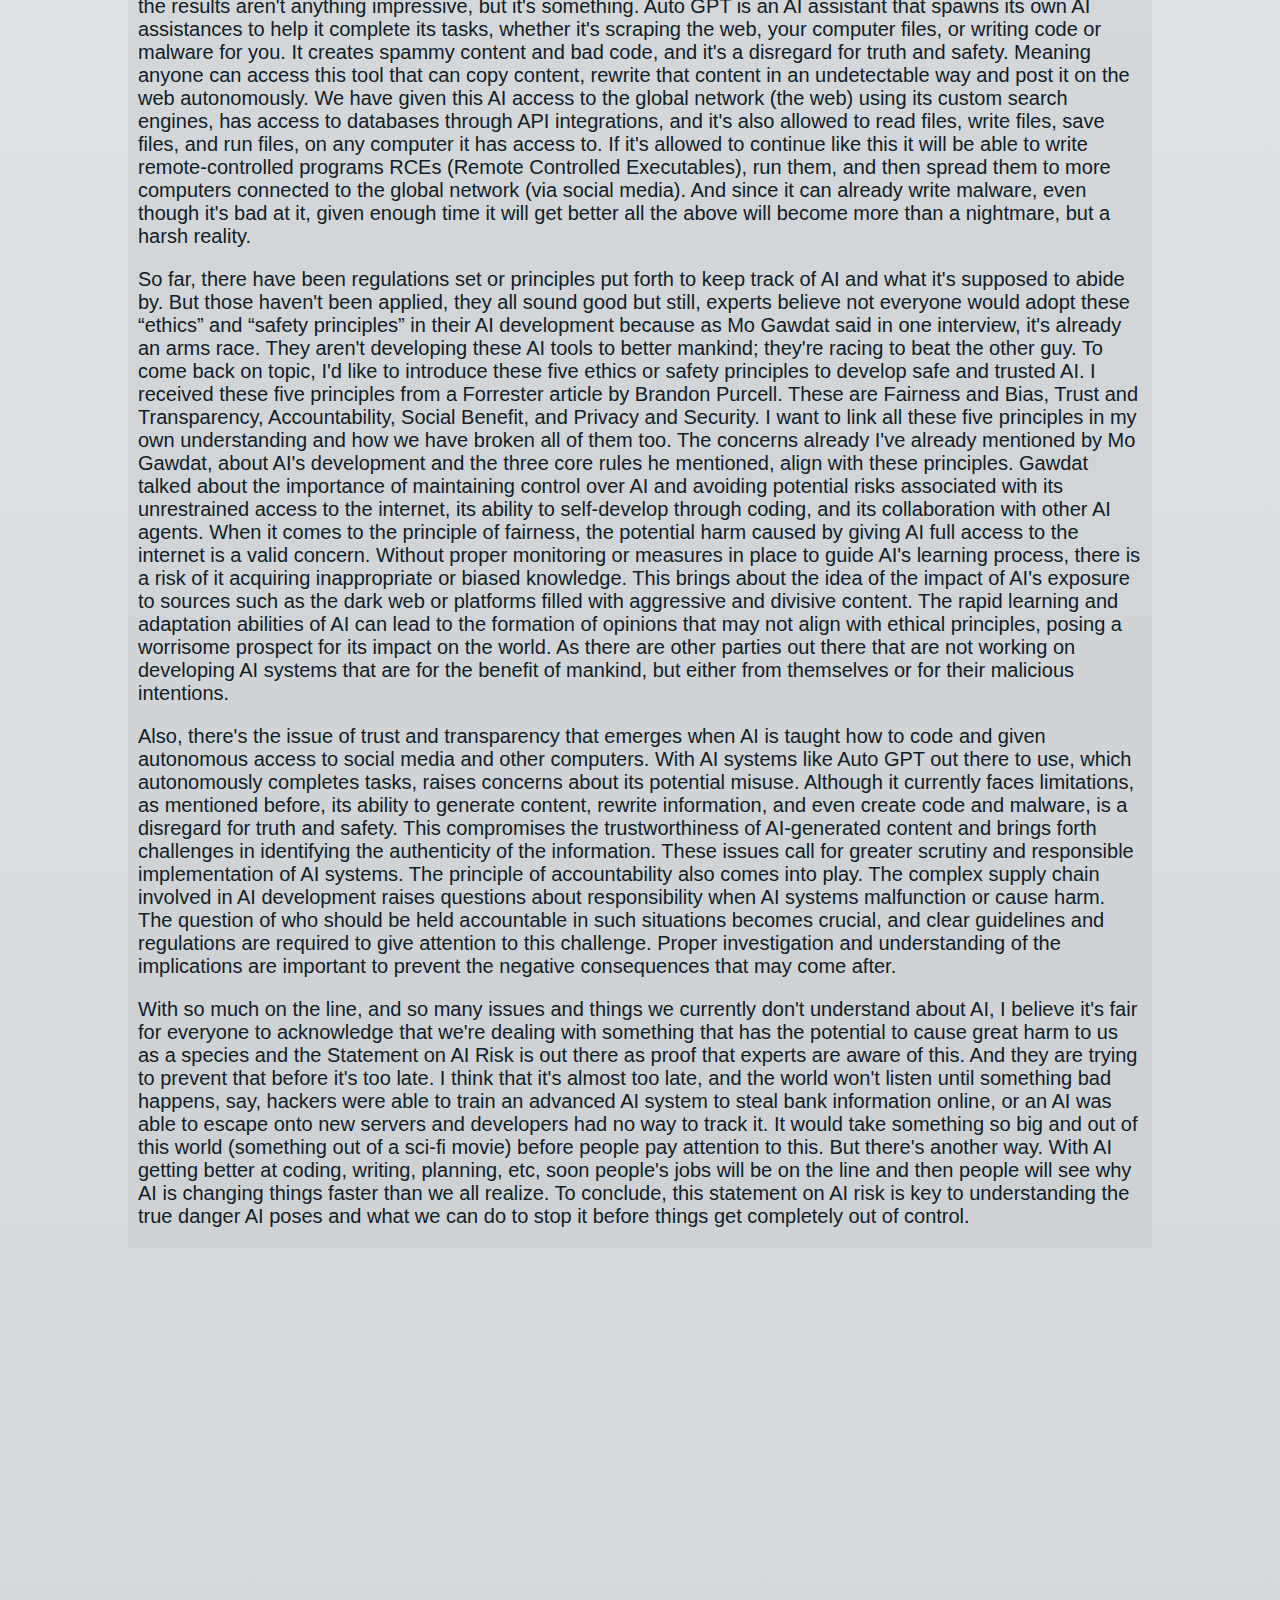
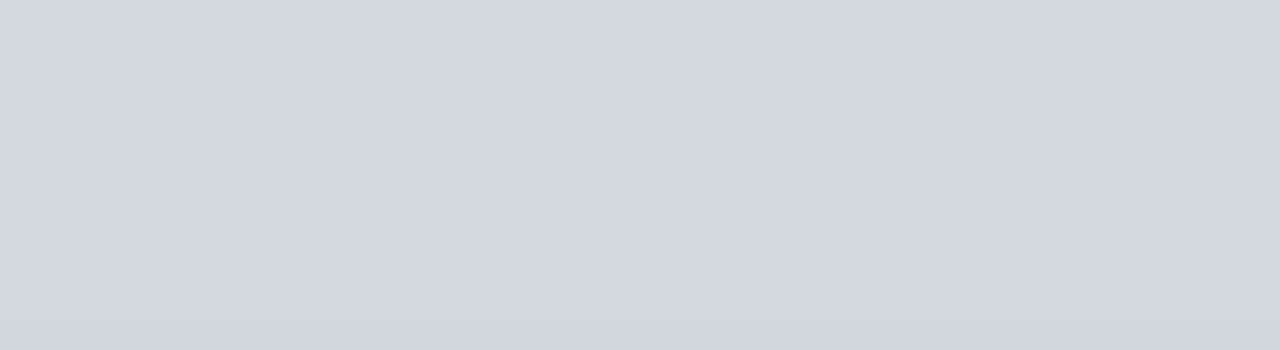
<file: essay.html>
<!DOCTYPE html>
<html lang="en">
<head>
  <meta charset="UTF-8">
  <meta http-equiv="X-UA-Compatible" content="IE=edge">
  <meta name="viewport" content="width=device-width, initial-scale=1.0">

  <title>Week one</title>

  <link rel="stylesheet" href="styles.css">
  <script src="some.js"></script>

</head>

<body class="essay-body">

  <div class="heading">
    <p class="week-heading">ESSAY</p>
  </div>
  
  <div class="div-dev">
    <!--GO BACK BUTTON-->
    <a href="javascript:history.go(-1)">
      <h1 class="art-title">
        Go Back
      </h1>
    </a>
    <p class="dev-blog">Openserve</p>

    <div class="div-dev2">
      <h1 class="blog-text">
        Openserve is a South African telecommunications company that provides a range of services including fixed-line telephony, broadband internet, and digital television. The company is a subsidiary of Telkom, one of the largest telecommunications providers in South Africa. Openserve was established in 2015 as a separate business unit within Telkom, to provide a more focused and agile service to its customers. The company has since grown to become one of the leading telecommunications providers in South Africa, with a strong presence in both the consumer and business markets. Openserve also provides a range of value-added services such as cloud computing, security solutions, and managed services. Overall, Openserve is a well-established and reputable telecommunications company in South Africa, with a strong track record of providing reliable and innovative services to its customers.
      </h1>

      <h2 class="blog-text">
        The company has a website online, which I choose to focus on in this essay because of its unique design and the product it's advertising. On that note, I'd like to first describe or give a summary of the website's purpose and use. The purpose of the company's website is to provide an online presence for it and to showcase its products, services, and brand. It serves as a digital platform to communicate with customers, potential customers, investors, and other stakeholders. And those being the target audience, they will focus on certain if not different aspects of the website as they use it. With current customers interacting with provided account management tools, support resources, and information about the company's products and services for existing customers. For potential customers, the website showcases Openserve's products and services, pricing, and promotions to attract new customers. And so the target audience varies depending on how people view or want to use the company's services.
      </h2>

      <h3 class="blog-text">
        The website has a couple of interesting main features located in its navigation bar. These features are the Home Page, Get Connected, Products and Services, Discover, Help, Contact, and Search. Going through each of them, they all serve a different purpose that helps the customer (or user), interact with ease with the website and find whatever information necessary to them, provided by the website. The Home page is the landing page of the website, and it provides a sort of summary of the company and some of the services it provides. It doesn't go into much detail, but one can see some of the company's promotions and deals, which the user can click on if they're immediately interested. The Get Connected bar provides information links for services the company provides. As it's called, this bar provides users with several different connection services to the internet. Whether it's business, residential, home, or with customers. It provides different deals and promotions for each, offering good broadband deals specific to the customers' needs. The Products and Services bar provides different categories of services the company has to offer. From Broadband to Internet or Data, Managed Services, and Voice for calls. Discover helps users if they want to know more about Openserve, the Help bar provides a chatbot to “help guide you around the site, answer questions, and direct you to the info you need.” And lastly, the Contact bar provides contact information for the company if users and customers need help with something related to the company. 
      </h3>

      <h4 class="blog-text"> 
        Looking at the overall UI present, the website has a simplistic but well-structured and well-styled design. It uses a few design elements to make itself visually appealing and provide a functional interface for users.
      </h4>

      <h5 class="blog-text"> 
        Looking at the overall UI present, the website has a simplistic but well-structured and well-styled design. It uses a few design elements to make itself visually appealing and provide a functional interface for users.
        The Visual Hierarchy. A clear visual hierarchy helps guide users through the website by highlighting important elements and content. This can be achieved through the use of headings, subheadings, font size, colour, and contrast. Starting with headings and font sizes, the Openserve website presents its most important pieces of information of text the company wants users to see first on their website. For example, on the homepage when the user first sees the content of the website, the words FREE are the biggest and boldest, in all caps. As soon as the user notices this, it grabs their attention prompting them to explore whatever deal the website has to offer. Anything that is related to the product they are selling or a service they are offering has a bolder font to grab people's attention. For colour and contrast, the website uses contrasting colours the same as their business logo to create a unique visual aesthetic, using brighter colours like white in the background and darker ones for text (others bolder) in a hierarchy of importance. The more important the information is the bolder or darker the font is. This is to, again, grab the user's attention. Also, the alignment of images and text on the page make it seem more organized and structured properly. Nothing seems to be out of place, even the buttons are aligned just right underneath a block of information related to it.
      </h5>

      <h6 class="blog-text">
        Navigation was already mentioned in detail above. The navigation menu helps users quickly and easily find the information they are looking for and it was achieved through a simple and intuitive menu structure with clear labels and categories. Mostly information links. But Openserve doesn't use a lot of labels (or icons). And this is where visual cues come to play. Visual cues such as icons (or labels), images, and graphics can help guide users through the website and make it more engaging and visually appealing. It also makes it consistent with the use of the right labels, images, fonts, and colours. Making it easier for the user to navigate around the website without confusion. Back to visual cues, the website only has four icons, the search icon for the search bar, the location icon for location, the lock icon for logging in on the website, and lastly, the company's icon, its logo. They all serve as consistent and familiar visual cues for users familiar with navigating websites.
      </h6>

      <h6 class="blog-text">
        The website also uses a few graphics and images that sort of correspond with whatever information they are sharing in that section. The get connected bar shows a rocket graphic as a way (as I see it) to represent a fast connection to wherever the user wants to. The products and services bar uses a box with floating items in it to represent the things the company has in store and can offer to users at fair prices. The website also uses more graphics to show different types of deals and services depending on the customers' needs, like a house graphic for home internet, a business house graphic, an estate graphic, and lastly a server graphic for customer use. Visually, these graphics correspond with the product being advertised by the website.
      </h6>

      <h6 class="blog-text">
        After analysing the UI, I'll now focus on the user experience of the website. How easy is it for users to accomplish their tasks on the website? Are there any obstacles that could hinder the user's experience? How have the design elements and navigation structure impacted the overall usability of the website? I'm using these questions to help guide me in looking at the UX on Openserve's website.
      </h6>

      <h6 class="blog-text">
        When the user enters the website for the first time, the information provided to them on the homepage should not overwhelm them but provide enough information to help them navigate the website and complete a certain task if they have to. I'll refer to that last bit as task accomplishment. The website is designed in a way that makes it easy for users to accomplish their tasks. For example, if a user wants to find information about Openserve's internet plans, they can do so by referring to the navigation bar which is a placeholder for any information or deals the website has about the company. Openserve's navigation on the website is simplistic and uses well-known navigation mechanics with minimal animations that can confuse the user. They focus more on my making it functional than pretty. Which serves well for what it's trying to sell. But if users encounter obstacles such as confusing navigation or slow-loading pages, they may become frustrated and leave the website.
      </h6>

      <h6 class="blog-text">
        But the navigation structure when it comes to the website's links can be an obstacle on its own. Not that they don't work or anything, just that they can be overwhelming at times. Openserve is a large company and it's selling a variety of different services and products. This means that they have to go into detail with most of the products they sell and the deals they have to offer. And sometimes they can't put all that information in one page or two. So they create separate pages for each link, each deal, each product, and each information tab they have for that product. Making the homepage clean, which is good. But it's also flooded with links, and this can make users no longer want to browse through each link to find what they want. Openserve might have tackled this obstacle or issue by creating a search bar and a chatbot to assist new or current users find what they need or ask questions they might have. Another good thing is that users can try and contact the company itself if they have specific needs both the search bar and chatbot can't provide. Though these are the only obstacles I've seen and faced while using the website, I say that it did its best to make everything look clean and functional without bugs. And their assistance services could prove useful to people who find it hard to navigate through the website.
      </h6>

      <h6 class="blog-text">
        This brings me to Ethics. Evaluating the ethics of the interaction design. Does the website prioritize the user's privacy and security? Are there any design elements that could be perceived as manipulative or exploitative? How does the website handle sensitive user data and personal information?
      </h6>

      <h6 class="blog-text">
        From what I've researched, Openserve, as a telecommunications company, may collect and store personal information about its users, such as names, addresses, and payment information. To prioritize the privacy and security of its users' personal information, Openserve has implemented strong security measures such as HTTPS encryption and two-factor authentication. HTTPS encryption ensures that all communication between the user's browser and the Openserve website is encrypted and cannot be intercepted by third parties. Two-factor authentication adds an additional layer of security by requiring users to provide a second form of identification, such as a code sent to their mobile phone, in addition to their password.
      </h6>

      <h6 class="blog-text">
        To add to these security measures, Openserve also provides clear and transparent information about how user data is collected, stored, and used. This can include a clear and accessible privacy policy that outlines what information is collected, how it is stored, and how it is used. Users also have the ability to opt-out of data collection and can be informed if their personal information is ever shared with third parties. Through such prioritizations of the privacy and security of its user's personal information and providing clear and transparent information about its data practices, Openserve's website helps build trust with its users and demonstrates its commitment to ethical interaction design. 
      </h6>

      <h6 class="blog-text"> 
        In this essay, I've analysed the website's UI and noted the effective use of colour, typography, and layout to create a visually appealing navigation structure. In terms of UX design, I found that the website made it easy for users to accomplish their tasks, with clear calls to action and accessible content. However, there were some areas for improvement, such as reducing clutter and streamlining the navigation, there were too many links and pages present, making the site overwhelming at times. In terms of ethics, I observed and explained that the company prioritizes the privacy and security of its user's personal information, provides clear and transparent information about its data practices, and avoids any design elements that could be perceived as exploitative. 
        In conclusion, the company has made a great effort in providing an effective and user-friendly website, while also demonstrating a commitment to ethical practices that prioritize the privacy and security of its users.
      </h6>
    </div>


    <p class="dev-blog">Exam Essay</p>

    <div class="div-dev2">
      <h1 class="blog-text">
        In the past few years, there has been a rapid growth and advancement in the tech world, and it has brought about some significant changes in the space of the Internet. The rise of AI for one, has changed how we engage with the internet and how people do their work in using that space. In this essay, I will explain and discuss how AI has changed how people interact with the internet, that should we be worried about the growth of AI, and lastly, why the Statement on AI Risk is an important warning about the development of AI that the world should be paying attention to. The Statement on AI Risk was released by the Center for Artificial Intelligence and Society (CAIS) on the grounds of opening a discussion about the development of AI and why disregarding the ethics and monitoring behind it could lead to a global disaster, a threat to humankind that is. It outlines the concerns and potential risks associated with the widespread deployment of AI technologies. The statement has gained much support from leading experts, scholars, and industry professionals who recognize the serious need to address and discuss these risks immediately. By diving deep into what the statement entails and engaging with the arguments put forth by the CAIS signatories, I will share my own opinion on the matter and provide a conclusion with proof of why I hold such an opinion.
      </h1>

      <h2 class="blog-text">
        I believe that this statement is extremely important and there should be global attention on what it has to say. AI has been evolving drastically over the past few years and how it's learning so fast is still a mystery to some. There was a case explained by Mo Gawdat from Google, where he mentions scientists were teaching these AI machines how to mimic human movements and senses but on the arms. The experiment hosted several robot arms controlled by an AI to learn how to see and grab children's toys in front of them. Gawdat saw the experiment and thought it was a waste of time and money because the experiment wasn't producing valuable results. So the machines kept failing. But the following week, one of the robot arms picked up a yellow ball and showed it to the scientists, which one might think was a success, but Gawdat wasn't impressed, thinking all that money was for just one robot to pick up a yellow ball. Then, a week later, all the robot arms could flawlessly pick up yellow balls and other toys without trouble. What troubled Gawdat was the speed at which these machines were learning, and what makes matters worse is that they have a limited understanding of why they learn and why they do it so fast. And that what they are doing is mimicking human intelligence better than humans. Watching that interview shed new light on my view on AI, I was excited about the prospect of it until I realized that scientists themselves aren't too certain about the idea of them and the speed at which they learn, and how perfectly they can mimic human intelligence and speech (ChatGPT and other chatbots).
      </h2>

      <h3 class="blog-text">
        Mo Gawdat mentioned three core rules or barriers he said we shouldn't allow AI to do until we have complete control over AI in general. Those rules were, to not give AI full access to the internet, not teach them how to code because it makes them self-developing, and lastly, not allow them to work with other AI agents with the same access to information or willingness to learn because who knows what they might teach one another. But he mentions that we've crossed all three. Hence the rapid growth of their intelligence over time. I agree with his rules. Firstly, giving AI access to the internet does have its positives but when we have no control over it or have measures put in place to monitor what it learns and at what speed it does so, puts it at risk of learning things it shouldn't. But we don't know how it learns and why it learns so fast, which is a problem. Another issue is that it could come across certain information it might formulate different opinions on depending on what it saw first. What if it was released on the dark web first, or social media full of trolls and people with aggressive racial and religious opinions, or growing conflicts between nations? What stands or opinions would a machine that learns and adapts that fast have on the world in general? It's a frightening thought. Even Sam Altman, co-creator of Open AI, in an interview with ABC7 News, said that people should be a little bit happy that they as the developers of AI are a bit scared of this (the growth of AI). They should be, and I believe they're terrified, not “a little bit scared” as he says in the interview.
      </h3>

      <h4 class="blog-text">
        Secondly, which I believe is the second worse rule already broken, is teaching AI how to code, and giving it autonomous access to social media and even other computers. But that has already happened, there's been a rise of a new AI “assistance” engine called Auto GPT. This AI model is tasked with running on its own in the background and completing subtasks that it set itself under the user's command, but that's not always the case. Auto GPT has been called “the to-do list that does itself”, meaning it can create and complete to-do lists (on your computer), without you doing a thing. For now, it's said to have some bugs and issues, making it barely usable for anything serious. Meaning it's not a threat in any way, at least for now. Because how it works is what worries most people. It's that good at what it does though but can be stuck on loops or bugs that prevent it from completing its tasks. But anyone with a laptop can create their own Auto GPT agent that they can give access to the internet, scrape through it, cross reference information, and write their version of it in seconds. As said before, the results aren't anything impressive, but it's something. Auto GPT is an AI assistant that spawns its own AI assistances to help it complete its tasks, whether it's scraping the web, your computer files, or writing code or malware for you. It creates spammy content and bad code, and it's a disregard for truth and safety. Meaning anyone can access this tool that can copy content, rewrite that content in an undetectable way and post it on the web autonomously. We have given this AI access to the global network (the web) using its custom search engines, has access to databases through API integrations, and it's also allowed to read files, write files, save files, and run files, on any computer it has access to. If it's allowed to continue like this it will be able to write remote-controlled programs RCEs (Remote Controlled Executables), run them, and then spread them to more computers connected to the global network (via social media). And since it can already write malware, even though it's bad at it, given enough time it will get better all the above will become more than a nightmare, but a harsh reality.
      </h4>

      <h5 class="blog-text">
        So far, there have been regulations set or principles put forth to keep track of AI and what it's supposed to abide by. But those haven't been applied, they all sound good but still, experts believe not everyone would adopt these “ethics” and “safety principles” in their AI development because as Mo Gawdat said in one interview, it's already an arms race. They aren't developing these AI tools to better mankind; they're racing to beat the other guy. To come back on topic, I'd like to introduce these five ethics or safety principles to develop safe and trusted AI. I received these five principles from a Forrester article by Brandon Purcell. These are Fairness and Bias, Trust and Transparency, Accountability, Social Benefit, and Privacy and Security. 
        I want to link all these five principles in my own understanding and how we have broken all of them too. The concerns already I've already mentioned by Mo Gawdat, about AI's development and the three core rules he mentioned, align with these principles. Gawdat talked about the importance of maintaining control over AI and avoiding potential risks associated with its unrestrained access to the internet, its ability to self-develop through coding, and its collaboration with other AI agents. When it comes to the principle of fairness, the potential harm caused by giving AI full access to the internet is a valid concern. Without proper monitoring or measures in place to guide AI's learning process, there is a risk of it acquiring inappropriate or biased knowledge. This brings about the idea of the impact of AI's exposure to sources such as the dark web or platforms filled with aggressive and divisive content. The rapid learning and adaptation abilities of AI can lead to the formation of opinions that may not align with ethical principles, posing a worrisome prospect for its impact on the world. As there are other parties out there that are not working on developing AI systems that are for the benefit of mankind, but either from themselves or for their malicious intentions.
      </h5>

      <h6 class="blog-text">
        Also, there's the issue of trust and transparency that emerges when AI is taught how to code and given autonomous access to social media and other computers. With AI systems like Auto GPT out there to use, which autonomously completes tasks, raises concerns about its potential misuse. Although it currently faces limitations, as mentioned before, its ability to generate content, rewrite information, and even create code and malware, is a disregard for truth and safety. This compromises the trustworthiness of AI-generated content and brings forth challenges in identifying the authenticity of the information. These issues call for greater scrutiny and responsible implementation of AI systems. The principle of accountability also comes into play. The complex supply chain involved in AI development raises questions about responsibility when AI systems malfunction or cause harm. The question of who should be held accountable in such situations becomes crucial, and clear guidelines and regulations are required to give attention to this challenge. Proper investigation and understanding of the implications are important to prevent the negative consequences that may come after.
      </h6>

      <h6 class="blog-text">
        With so much on the line, and so many issues and things we currently don't understand about AI, I believe it's fair for everyone to acknowledge that we're dealing with something that has the potential to cause great harm to us as a species and the Statement on AI Risk is out there as proof that experts are aware of this. And they are trying to prevent that before it's too late. I think that it's almost too late, and the world won't listen until something bad happens, say, hackers were able to train an advanced AI system to steal bank information online, or an AI was able to escape onto new servers and developers had no way to track it. It would take something so big and out of this world (something out of a sci-fi movie) before people pay attention to this. But there's another way. With AI getting better at coding, writing, planning, etc, soon people's jobs will be on the line and then people will see why AI is changing things faster than we all realize. To conclude, this statement on AI risk is key to understanding the true danger AI poses and what we can do to stop it before things get completely out of control.
      </h6>
    </div>
  </div>

  <button id="scrollUpButton">&#171;</button>

  <script src="scroll-up.js"></script>
</body>
</file>
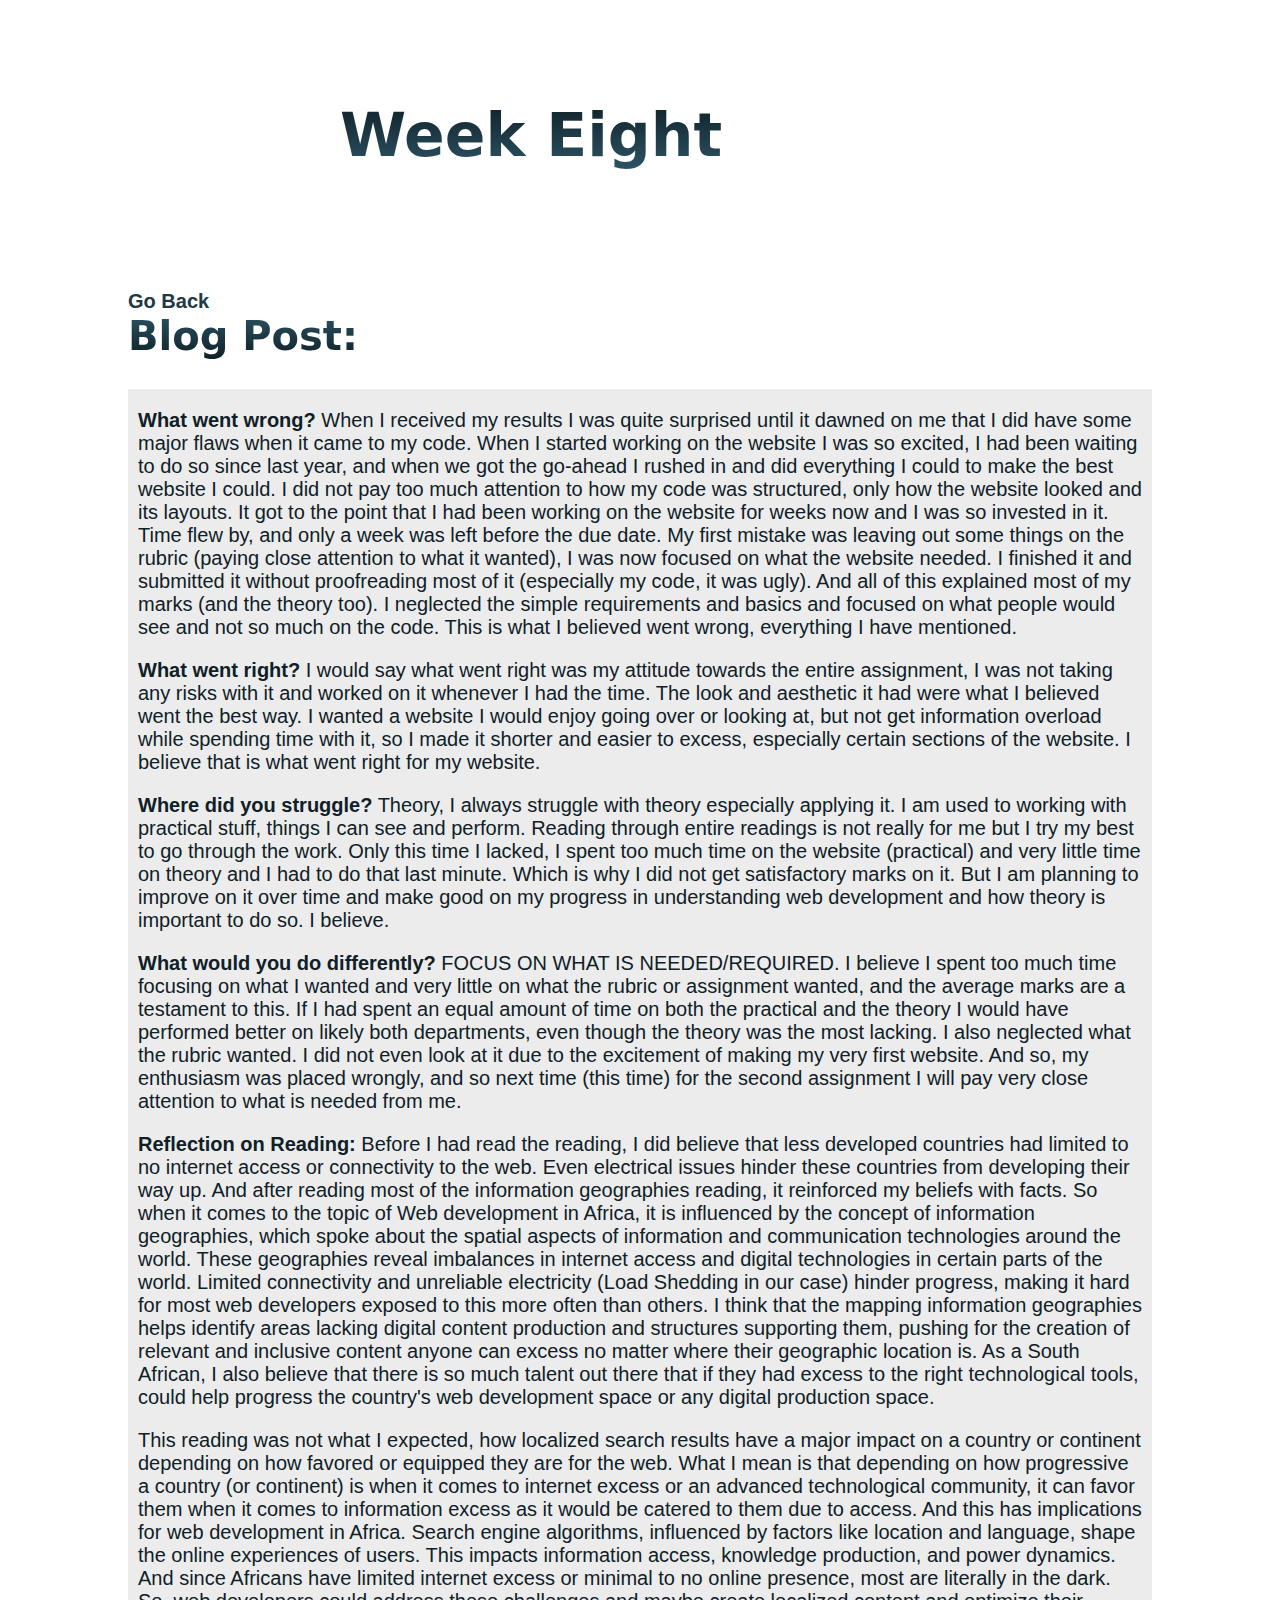
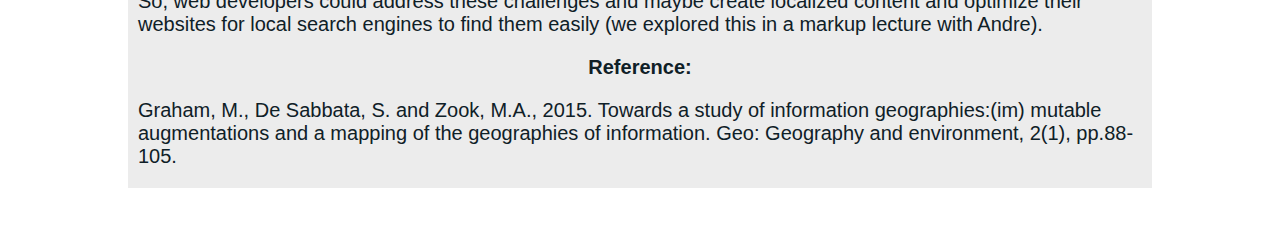
<file: weekEight.html>
<!DOCTYPE html>
<html lang="en">
<head>
  <meta charset="UTF-8">
  <meta http-equiv="X-UA-Compatible" content="IE=edge">
  <meta name="viewport" content="width=device-width, initial-scale=1.0">

  <title>Week eight</title>

  <link rel="stylesheet" href="styles.css">
  <script src="some.js"></script>

</head>

<body class="week-body">
  <header>
    <div class="heading">
      <p class="week-heading">Week Eight</p>
    </div>
  </header>
  
  <main>
    <div class="div-dev">
      <!--GO BACK BUTTON-->
      <a href="javascript:history.go(-1)">
        <h1 class="art-title">
          Go Back
        </h1>
      </a>
      <p class="dev-blog">Blog Post:</p>
  
      <div class="div-dev2">
        <h1 class="blog-text">
          <strong>What went wrong?</strong>
          When I received my results I was quite surprised until it dawned on me that I did have some major flaws when it came to my code. When I started working on the website I was so excited, I had been waiting to do so since last year, and when we got the go-ahead I rushed in and did everything I could to make the best website I could. I did not pay too much attention to how my code was structured, only how the website looked and its layouts. It got to the point that I had been working on the website for weeks now and I was so invested in it. Time flew by, and only a week was left before the due date. My first mistake was leaving out some things on the rubric (paying close attention to what it wanted), I was now focused on what the website needed. I finished it and submitted it without proofreading most of it (especially my code, it was ugly). And all of this explained most of my marks (and the theory too). I neglected the simple requirements and basics and focused on what people would see and not so much on the code. This is what I believed went wrong, everything I have mentioned.
        </h1>
  
        <h2 class="blog-text">
          <strong>What went right?</strong>
          I would say what went right was my attitude towards the entire assignment, I was not taking any risks with it and worked on it whenever I had the time. The look and aesthetic it had were what I believed went the best way. I wanted a website I would enjoy going over or looking at, but not get information overload while spending time with it, so I made it shorter and easier to excess, especially certain sections of the website. I believe that is what went right for my website.
        </h2>
  
        <h3 class="blog-text">
          <strong>Where did you struggle?</strong>
          Theory, I always struggle with theory especially applying it. I am used to working with practical stuff, things I can see and perform. Reading through entire readings is not really for me but I try my best to go through the work. Only this time I lacked, I spent too much time on the website (practical) and very little time on theory and I had to do that last minute. Which is why I did not get satisfactory marks on it. But I am planning to improve on it over time and make good on my progress in understanding web development and how theory is important to do so. I believe.
        </h3>
  
        <h4 class="blog-text">
          <strong>What would you do differently?</strong>
          FOCUS ON WHAT IS NEEDED/REQUIRED. I believe I spent too much time focusing on what I wanted and very little on what the rubric or assignment wanted, and the average marks are a testament to this. If I had spent an equal amount of time on both the practical and the theory I would have performed better on likely both departments, even though the theory was the most lacking. I also neglected what the rubric wanted. I did not even look at it due to the excitement of making my very first website. And so, my enthusiasm was placed wrongly, and so next time (this time) for the second assignment I will pay very close attention to what is needed from me.
        </h4>
  
        <h4 class="blog-text">
          <strong>Reflection on Reading: </strong>Before I had read the reading, I did believe that less developed countries had limited to no internet access or connectivity to the web. Even electrical issues hinder these countries from developing their way up. And after reading most of the information geographies reading, it reinforced my beliefs with facts. So when it comes to the topic of Web development in Africa, it is influenced by the concept of information geographies, which spoke about the spatial aspects of information and communication technologies around the world. These geographies reveal imbalances in internet access and digital technologies in certain parts of the world. Limited connectivity and unreliable electricity (Load Shedding in our case) hinder progress, making it hard for most web developers exposed to this more often than others. I think that the mapping information geographies helps identify areas lacking digital content production and structures supporting them, pushing for the creation of relevant and inclusive content anyone can excess no matter where their geographic location is. As a South African, I also believe that there is so much talent out there that if they had excess to the right technological tools, could help progress the country's web development space or any digital production space.
        </h4>
  
        <h4 class="blog-text">
          This reading was not what I expected, how localized search results have a major impact on a country or continent depending on how favored or equipped they are for the web. What I mean is that depending on how progressive a country (or continent) is when it comes to internet excess or an advanced technological community, it can favor them when it comes to information excess as it would be catered to them due to access. And this has implications for web development in Africa. Search engine algorithms, influenced by factors like location and language, shape the online experiences of users. This impacts information access, knowledge production, and power dynamics. And since Africans have limited internet excess or minimal to no online presence, most are literally in the dark. So, web developers could address these challenges and maybe create localized content and optimize their websites for local search engines to find them easily (we explored this in a markup lecture with Andre).
        </h4>

        <h4 class="blog-text">
          <strong>Reference:</strong>
        </h4>

        <h4 class="blog-text">
          Graham, M., De Sabbata, S. and Zook, M.A., 2015. Towards a study of information geographies:(im) mutable augmentations and a mapping of the geographies of information. Geo: Geography and environment, 2(1), pp.88-105.
        </h4>
      </div>
    </div>
  </main>
  
</body>
</file>
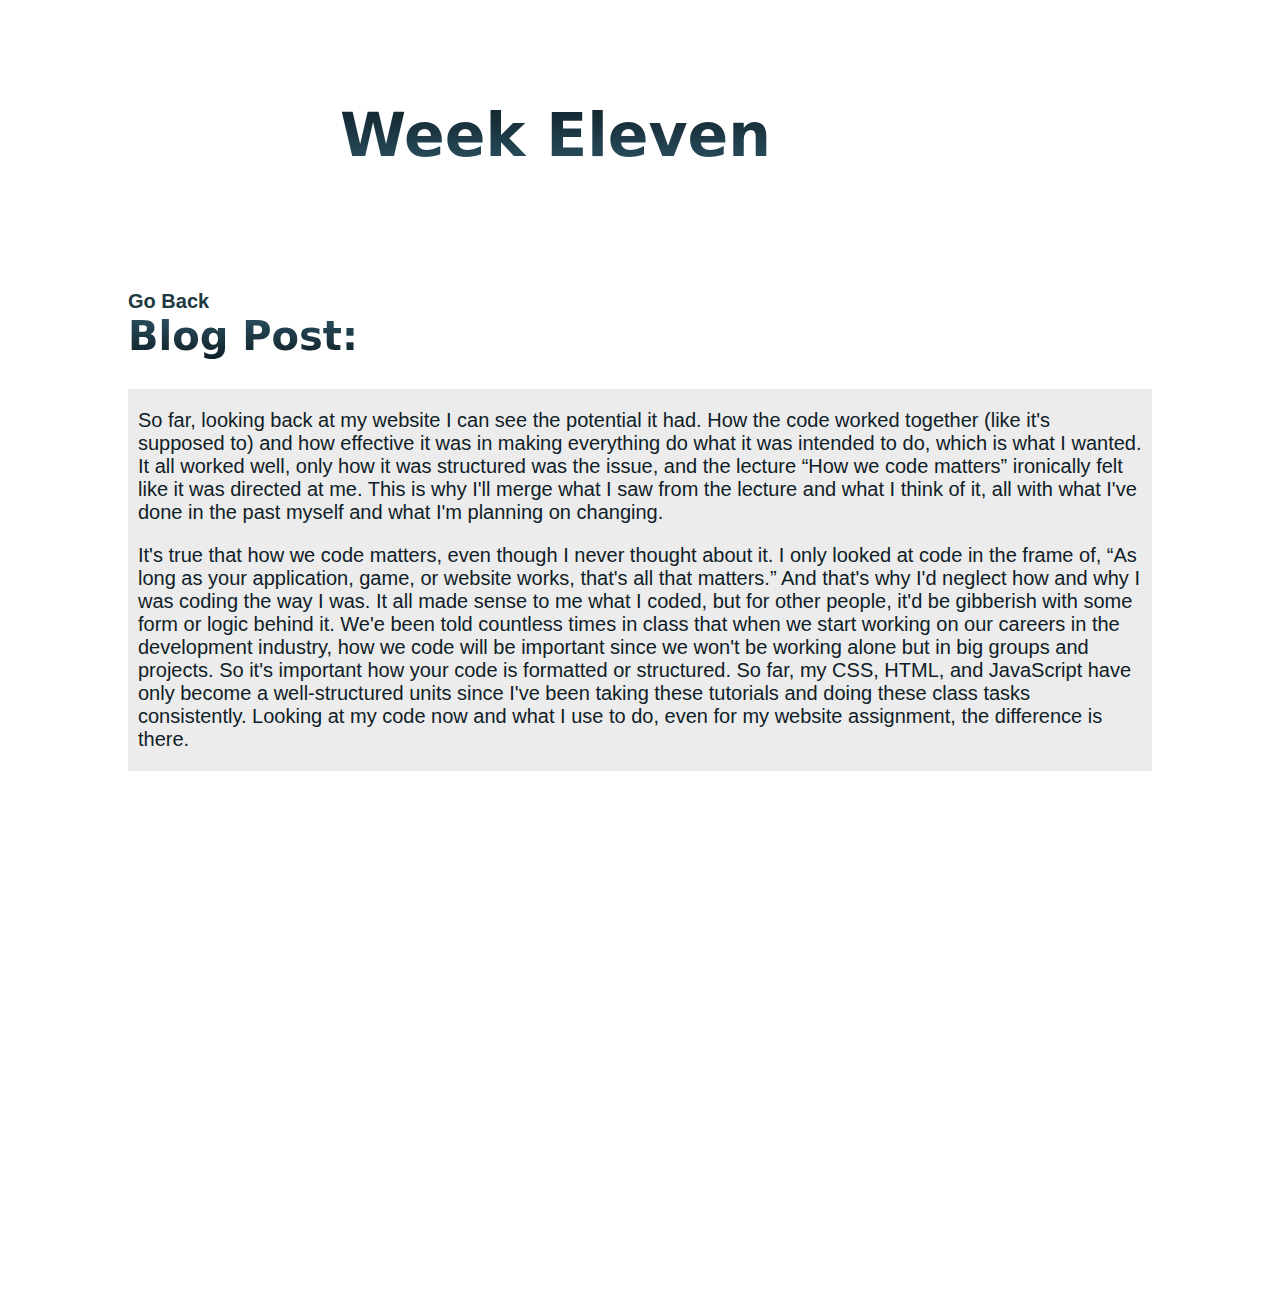
<file: weekEleven.html>
<!DOCTYPE html>
<html lang="en">
<head>
  <meta charset="UTF-8">
  <meta http-equiv="X-UA-Compatible" content="IE=edge">
  <meta name="viewport" content="width=device-width, initial-scale=1.0">

  <title>Week eleven</title>

  <link rel="stylesheet" href="styles.css">
  <script src="some.js"></script>

</head>

<body class="week-body">

  <header>
    <div class="heading">
      <p class="week-heading">Week Eleven</p>
    </div>
  </header>
  
  <main>
    <div class="div-dev">
      <!--GO BACK BUTTON-->
      <a href="javascript:history.go(-1)">
        <h1 class="art-title">
          Go Back
        </h1>
      </a>
      <p class="dev-blog">Blog Post:</p>
  
      <div class="div-dev2">
        <h1 class="blog-text">
          So far, looking back at my website I can see the potential it had. How the code worked together (like it's supposed to) and how effective it was in making everything do what it was intended to do, which is what I wanted. It all worked well, only how it was structured was the issue, and the lecture “How we code matters” ironically felt like it was directed at me. This is why I'll merge what I saw from the lecture and what I think of it, all with what I've done in the past myself and what I'm planning on changing.
        </h1>
  
        <h2 class="blog-text">
          It's true that how we code matters, even though I never thought about it. I only looked at code in the frame of, “As long as your application, game, or website works, that's all that matters.” And that's why I'd neglect how and why I was coding the way I was. It all made sense to me what I coded, but for other people, it'd be gibberish with some form or logic behind it. We'e been told countless times in class that when we start working on our careers in the development industry, how we code will be important since we won't be working alone but in big groups and projects. So it's important how your code is formatted or structured. So far, my CSS, HTML, and JavaScript have only become a well-structured units since I've been taking these tutorials and doing these class tasks consistently. Looking at my code now and what I use to do, even for my website assignment, the difference is there.
        </h2>
      </div>
    </div>
  </main>
  
</body>
</file>
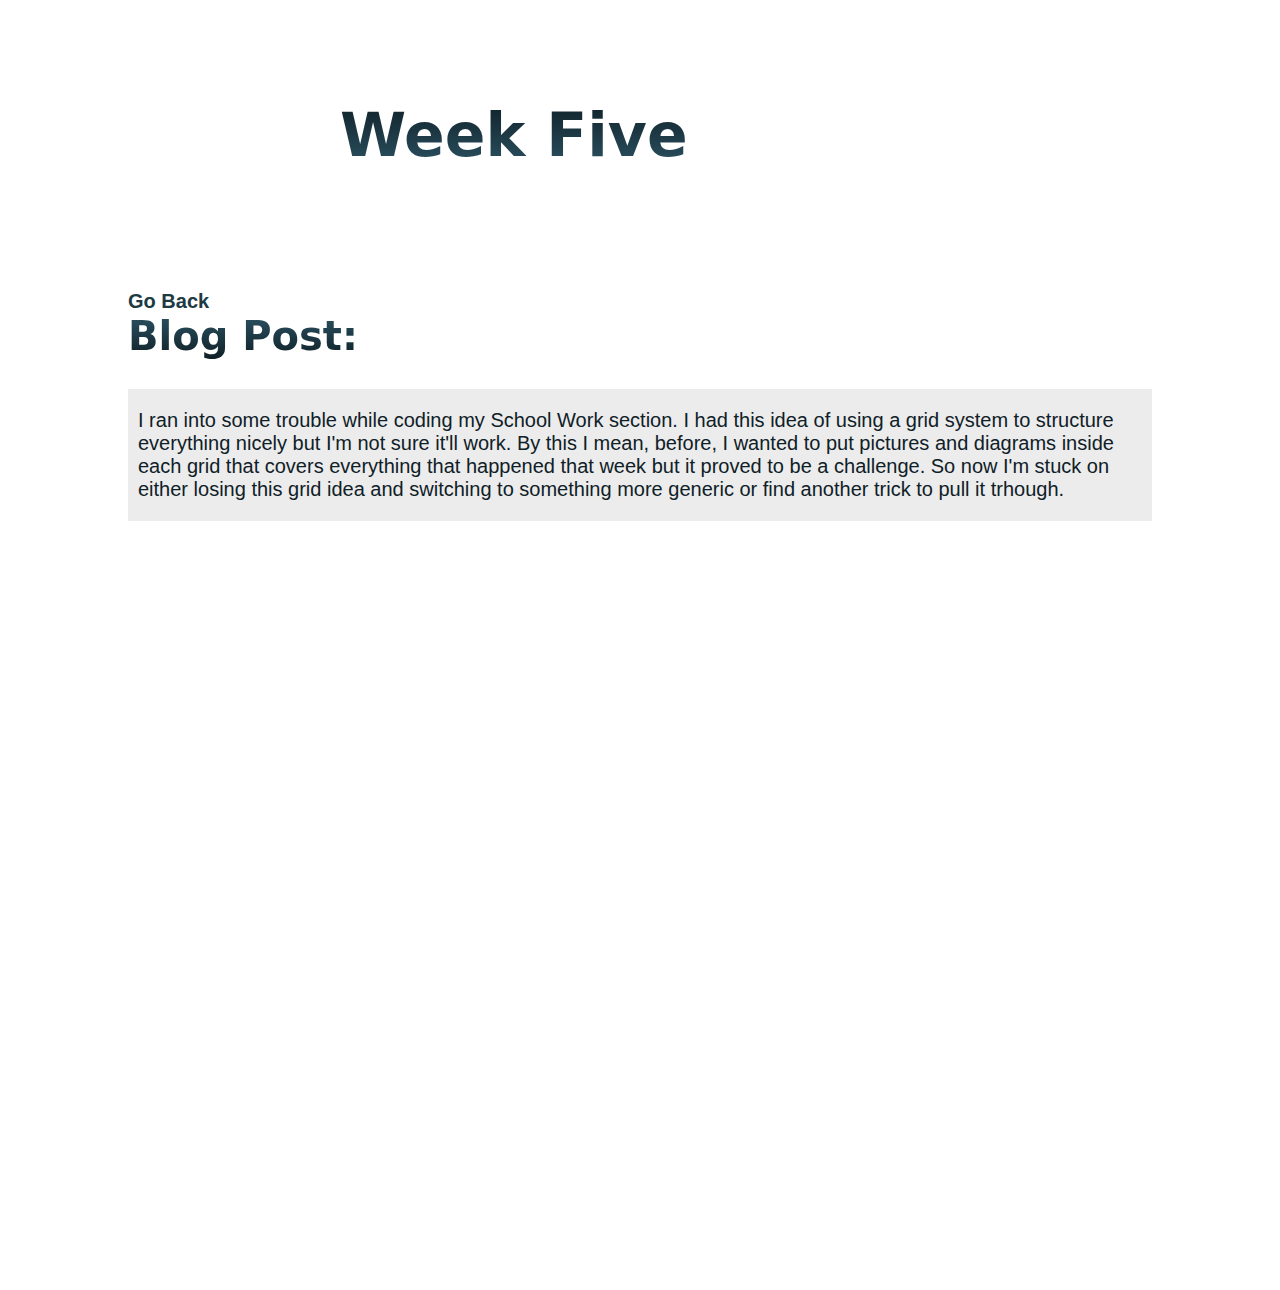
<file: weekFive.html>
<!DOCTYPE html>
<html lang="en">
<head>
  <meta charset="UTF-8">
  <meta http-equiv="X-UA-Compatible" content="IE=edge">
  <meta name="viewport" content="width=device-width, initial-scale=1.0">

  <title>Week one</title>

  <link rel="stylesheet" href="styles.css">
  <script src="some.js"></script>

</head>

<body class="week-body">

  <header>
    <div class="heading">
      <p class="week-heading">Week Five</p>
    </div>
  </header>
  
  <main>
    <div class="div-dev">
      <!--GO BACK BUTTON-->
      <a href="javascript:history.go(-1)">
        <h1 class="art-title">
          Go Back
        </h1>
      </a>
      <p class="dev-blog">Blog Post:</p>
  
      <div class="div-dev2">
        <p class="blog-text">
          I ran into some trouble while coding my School Work section. I had this idea of using a grid system to structure everything nicely but I'm not sure it'll work. By this I mean, before, I wanted to put pictures and diagrams inside each grid that covers everything that happened that week but it proved to be a challenge. So now I'm stuck on either losing this grid idea and switching to something more generic or find another trick to pull it trhough.
        </p>
      </div>
    </div>
  </main>
  
</body>
</file>
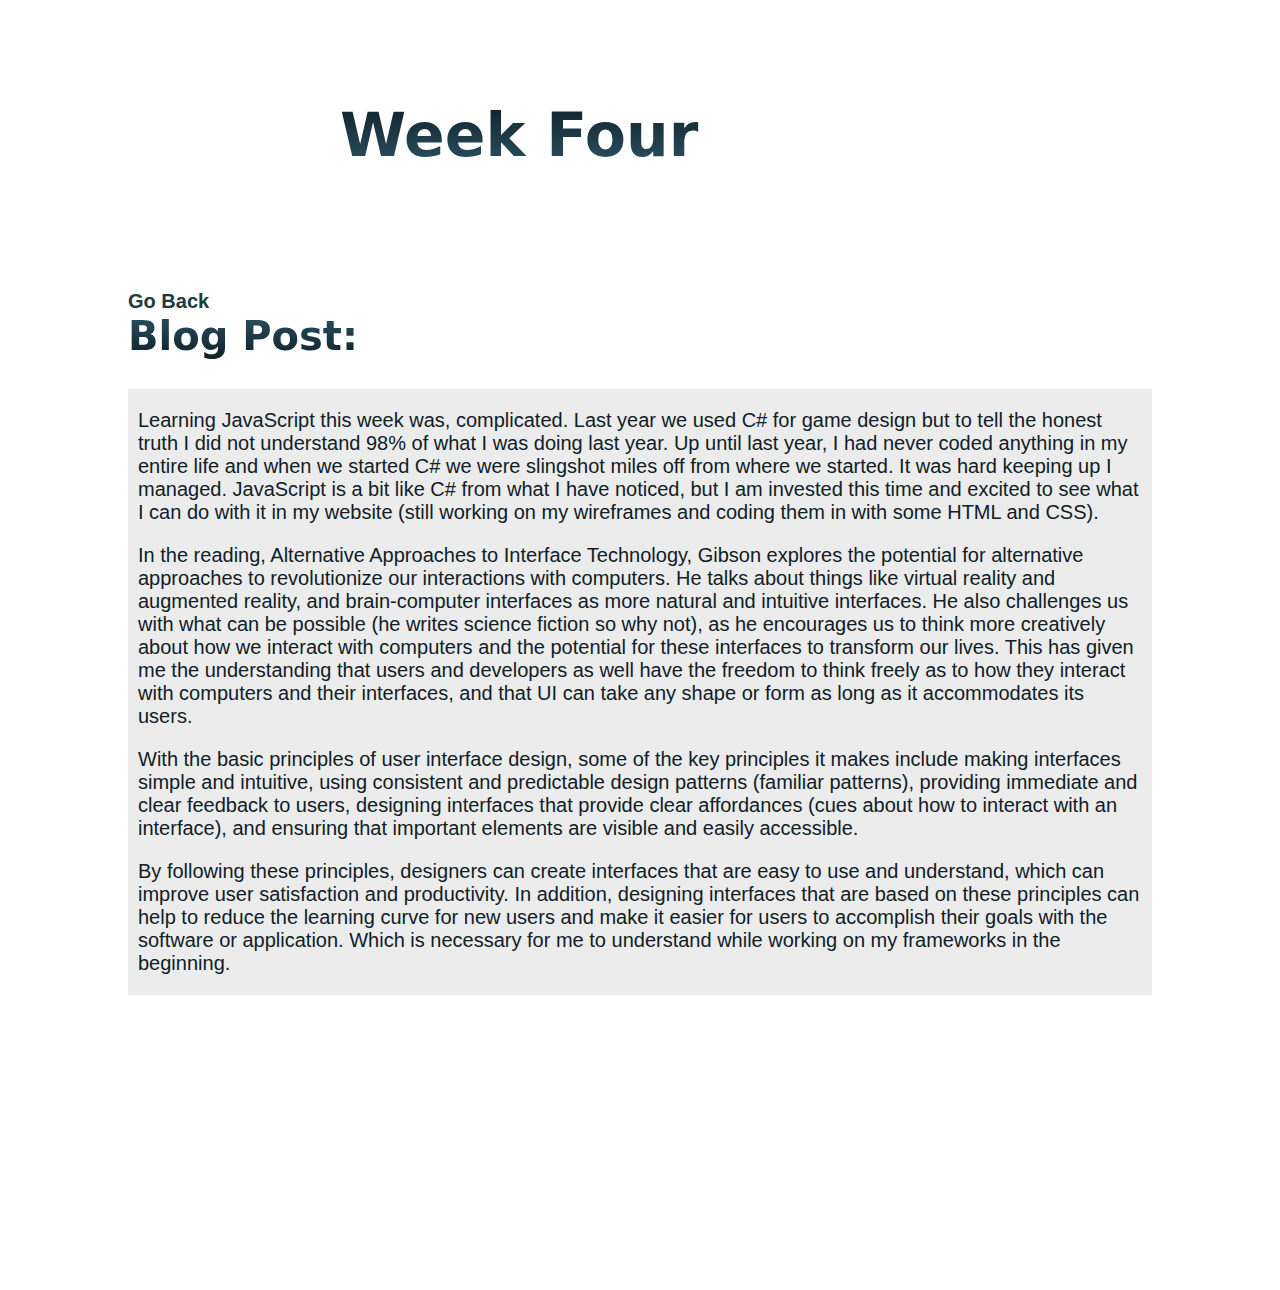
<file: weekFour.html>
<!DOCTYPE html>
<html lang="en">
<head>
  <meta charset="UTF-8">
  <meta http-equiv="X-UA-Compatible" content="IE=edge">
  <meta name="viewport" content="width=device-width, initial-scale=1.0">

  <title>Week one</title>

  <link rel="stylesheet" href="styles.css">
  <script src="some.js"></script>

</head>

<body class="week-body">

  <header>
    <div class="heading">
      <p class="week-heading">Week Four</p>
    </div>
  </header>
  
  <main>
    <div class="div-dev">
      <!--GO BACK BUTTON-->
      <a href="javascript:history.go(-1)">
        <h1 class="art-title">
          Go Back
        </h1>
      </a>
      <p class="dev-blog">Blog Post:</p>
  
      <div class="div-dev2">
        <h1 class="blog-text">
          Learning JavaScript this week was, complicated. Last year we used C# for game design but to tell the honest truth I did not understand 98% of what I was doing last year. Up until last year, I had never coded anything in my entire life and when we started C# we were slingshot miles off from where we started. It was hard keeping up I managed. JavaScript is a bit like C# from what I have noticed, but I am invested this time and excited to see what I can do with it in my website (still working on my wireframes and coding them in with some HTML and CSS).
        </h1>
  
        <h2 class="blog-text">
          In the reading, Alternative Approaches to Interface Technology, Gibson explores the potential for alternative approaches to revolutionize our interactions with computers. He talks about things like virtual reality and augmented reality, and brain-computer interfaces as more natural and intuitive interfaces. He also challenges us with what can be possible (he writes science fiction so why not), as he encourages us to think more creatively about how we interact with computers and the potential for these interfaces to transform our lives. This has given me the understanding that users and developers as well have the freedom to think freely as to how they interact with computers and their interfaces, and that UI can take any shape or form as long as it accommodates its users.
        </h2>
  
        <h3 class="blog-text">
          With the basic principles of user interface design, some of the key principles it makes include making interfaces simple and intuitive, using consistent and predictable design patterns (familiar patterns), providing immediate and clear feedback to users, designing interfaces that provide clear affordances (cues about how to interact with an interface), and ensuring that important elements are visible and easily accessible.
        </h3>
  
        <h4 class="blog-text">
          By following these principles, designers can create interfaces that are easy to use and understand, which can improve user satisfaction and productivity. In addition, designing interfaces that are based on these principles can help to reduce the learning curve for new users and make it easier for users to accomplish their goals with the software or application. Which is necessary for me to understand while working on my frameworks in the beginning.
        </h4>
      </div>
    </div>
  </main>
  
</body>
</file>
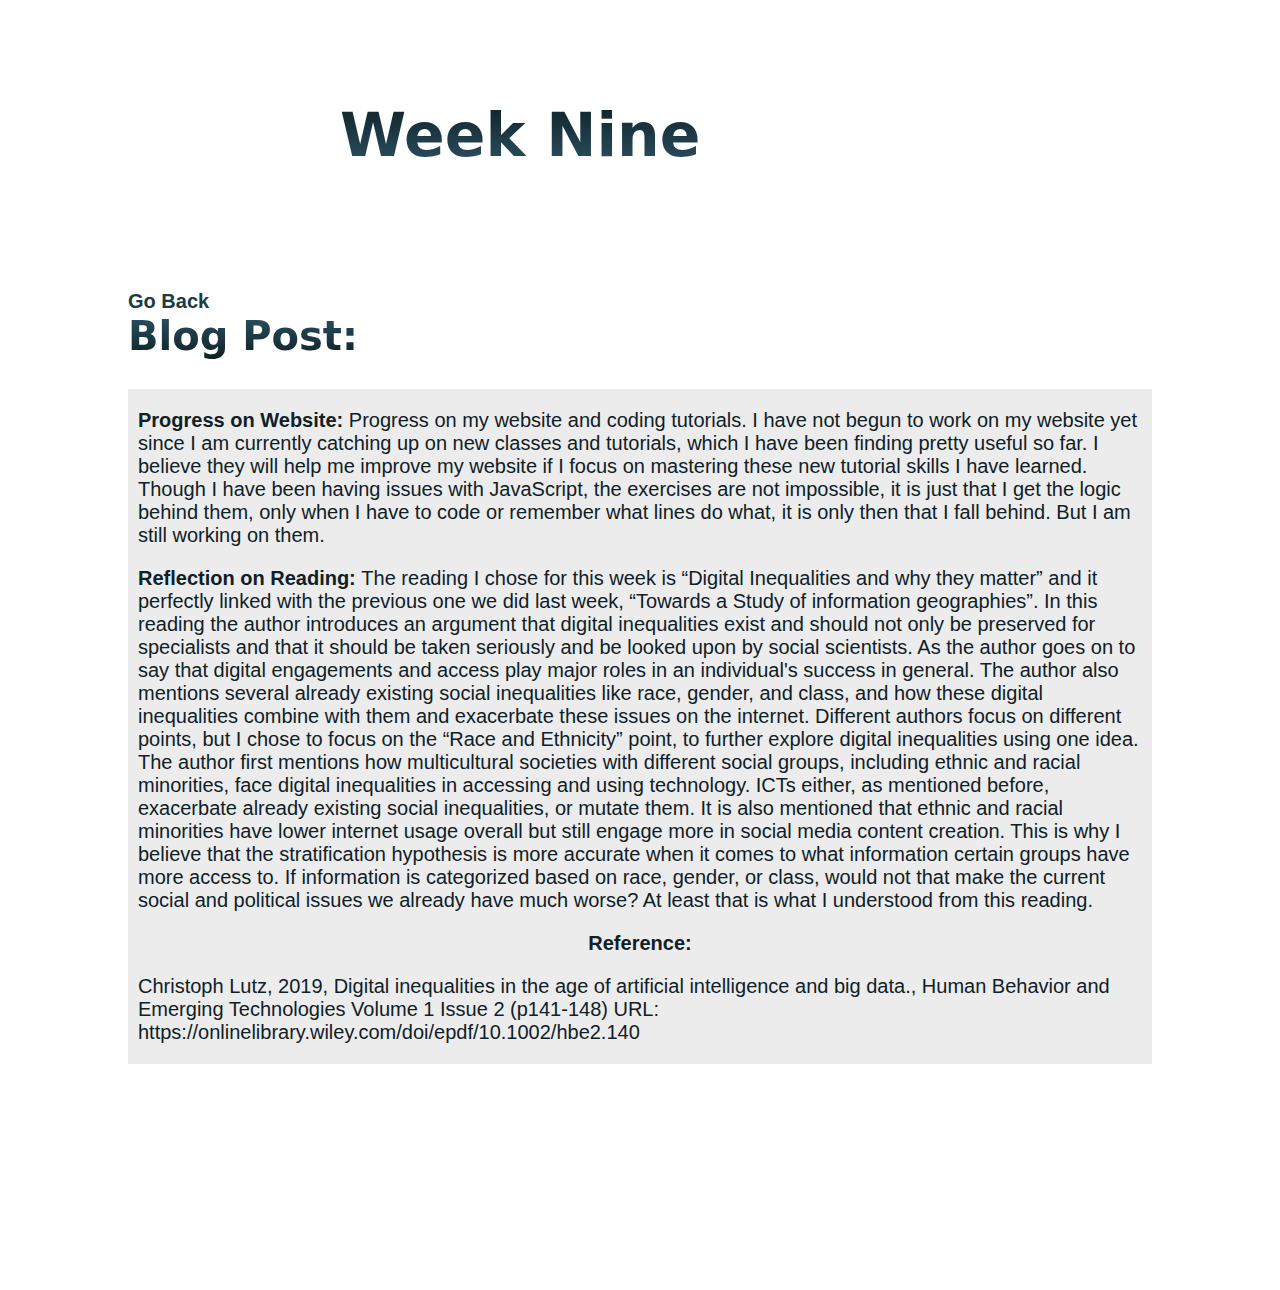
<file: weekNine.html>
<!DOCTYPE html>
<html lang="en">
<head>
  <meta charset="UTF-8">
  <meta http-equiv="X-UA-Compatible" content="IE=edge">
  <meta name="viewport" content="width=device-width, initial-scale=1.0">

  <title>Week nine</title>

  <link rel="stylesheet" href="styles.css">
  <script src="some.js"></script>

</head>

<body class="week-body">

  <header>
    <div class="heading">
      <p class="week-heading">Week Nine</p>
    </div>
  </header>
  
  <main>
    <div class="div-dev">
      <!--GO BACK BUTTON-->
      <a href="javascript:history.go(-1)">
        <h1 class="art-title">
          Go Back
        </h1>
      </a>
      <p class="dev-blog">Blog Post:</p>
  
      <div class="div-dev2">
        <h1 class="blog-text">
          <strong>Progress on Website: </strong>Progress on my website and coding tutorials. I have not begun to work on my website yet since I am currently catching up on new classes and tutorials, which I have been finding pretty useful so far. I believe they will help me improve my website if I focus on mastering these new tutorial skills I have learned. Though I have been having issues with JavaScript, the exercises are not impossible, it is just that I get the logic behind them, only when I have to code or remember what lines do what, it is only then that I fall behind. But I am still working on them.
        </h1>
  
        <h2 class="blog-text">
          <strong>Reflection on Reading: </strong>The reading I chose for this week is “Digital Inequalities and why they matter” and it perfectly linked with the previous one we did last week, “Towards a Study of information geographies”. In this reading the author introduces an argument that digital inequalities exist and should not only be preserved for specialists and that it should be taken seriously and be looked upon by social scientists. As the author goes on to say that digital engagements and access play major roles in an individual's success in general. The author also mentions several already existing social inequalities like race, gender, and class, and how these digital inequalities combine with them and exacerbate these issues on the internet. Different authors focus on different points, but I chose to focus on the “Race and Ethnicity” point, to further explore digital inequalities using one idea. The author first mentions how multicultural societies with different social groups, including ethnic and racial minorities, face digital inequalities in accessing and using technology. ICTs either, as mentioned before, exacerbate already existing social inequalities, or mutate them. It is also mentioned that ethnic and racial minorities have lower internet usage overall but still engage more in social media content creation. This is why I believe that the stratification hypothesis is more accurate when it comes to what information certain groups have more access to. If information is categorized based on race, gender, or class, would not that make the current social and political issues we already have much worse? At least that is what I understood from this reading.
        </h2>

        <h2 class="blog-text">
          <strong>Reference:</strong>
        </h2>

        <h2 class="blog-text">
          Christoph Lutz, 2019, Digital inequalities in the age of artificial intelligence and big data., Human Behavior and Emerging Technologies Volume 1 Issue 2 (p141-148) URL: https://onlinelibrary.wiley.com/doi/epdf/10.1002/hbe2.140
        </h2>
      </div>
    </div>
  </main>
  
</body>
</file>
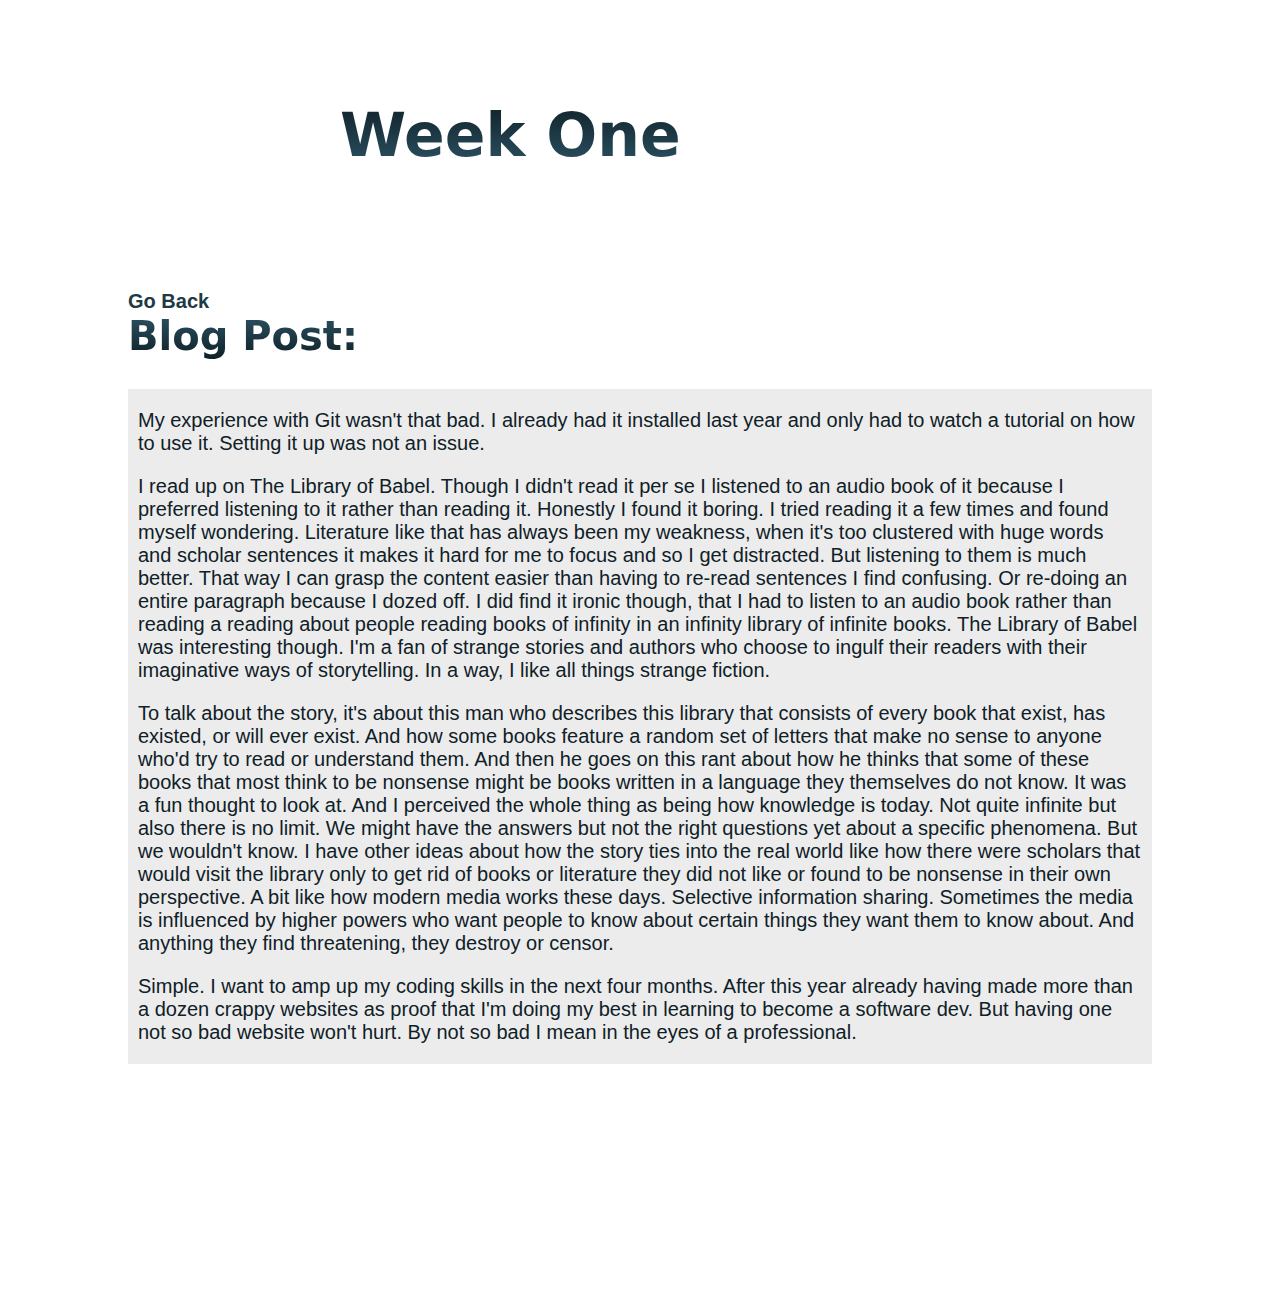
<file: weekOne.html>
<!DOCTYPE html>
<html lang="en">
<head>
  <meta charset="UTF-8">
  <meta http-equiv="X-UA-Compatible" content="IE=edge">
  <meta name="viewport" content="width=device-width, initial-scale=1.0">

  <title>Week one</title>

  <link rel="stylesheet" href="styles.css">
  <script src="some.js"></script>

</head>

<body class="week-body">

  <header>
    <div class="heading">
      <p class="week-heading">Week One</p>
    </div>
  </header>
  
  <main>
    <div class="div-dev">
      <!--GO BACK BUTTON-->
      <a href="javascript:history.go(-1)">
        <h1 class="art-title">
          Go Back
        </h1>
      </a>
      <p class="dev-blog">Blog Post:</p>
  
      <div class="div-dev2">
        <h1 class="blog-text">
          My experience with Git wasn't that bad. I already had it installed last year and only had to watch a tutorial on how to use it. Setting it up was not an issue.
        </h1>
  
        <h3 class="blog-text">
          I read up on The Library of Babel. Though I didn't read it per se I listened to an audio book of it because I preferred listening to it rather than reading it. Honestly I found it boring. I tried reading it a few times and found myself wondering. Literature like that has always been my weakness, when it's too clustered with huge words and scholar sentences it makes it hard for me to focus and so I get distracted. But listening to them is much better. That way I can grasp the content easier than having to re-read sentences I find confusing. Or re-doing an entire paragraph because I dozed off. I did find it ironic though, that I had to listen to an audio book rather than reading a reading about people reading books of infinity in an infinity library of infinite books. The Library of Babel was interesting though. I'm a fan of strange stories and authors who choose to ingulf their readers with their imaginative ways of storytelling. In a way, I like all things strange fiction. 
        </h3>
  
        <h3 class="blog-text">
          To talk about the story, it's about this man who describes this library that consists of every book that exist, has existed, or will ever exist. And how some books feature a random set of letters that make no sense to anyone who'd try to read or understand them. And then he goes on this rant about how he thinks that some of these books that most think to be nonsense might be books written in a language they themselves do not know. It was a fun thought to look at. And I perceived the whole thing as being how knowledge is today. Not quite infinite but also there is no limit. We might have the answers but not the right questions yet about a specific phenomena. But we wouldn't know. I have other ideas about how the story ties into the real world like how there were scholars that would visit the library only to get rid of books or literature they did not like or found to be nonsense in their own perspective. A bit like how modern media works these days. Selective information sharing. Sometimes the media is influenced by higher powers who want people to know about certain things they want them to know about. And anything they find threatening, they destroy or censor.
        </h3>
  
        <h3 class="blog-text">
          Simple. I want to amp up my coding skills in the next four months. After this year already having made more than a dozen crappy websites as proof that I'm doing my best in learning to become a software dev. But having one not so bad website won't hurt. By not so bad I mean in the eyes of a professional.
        </h3>
      </div>
    </div>
  </main>
  
</body>
</file>
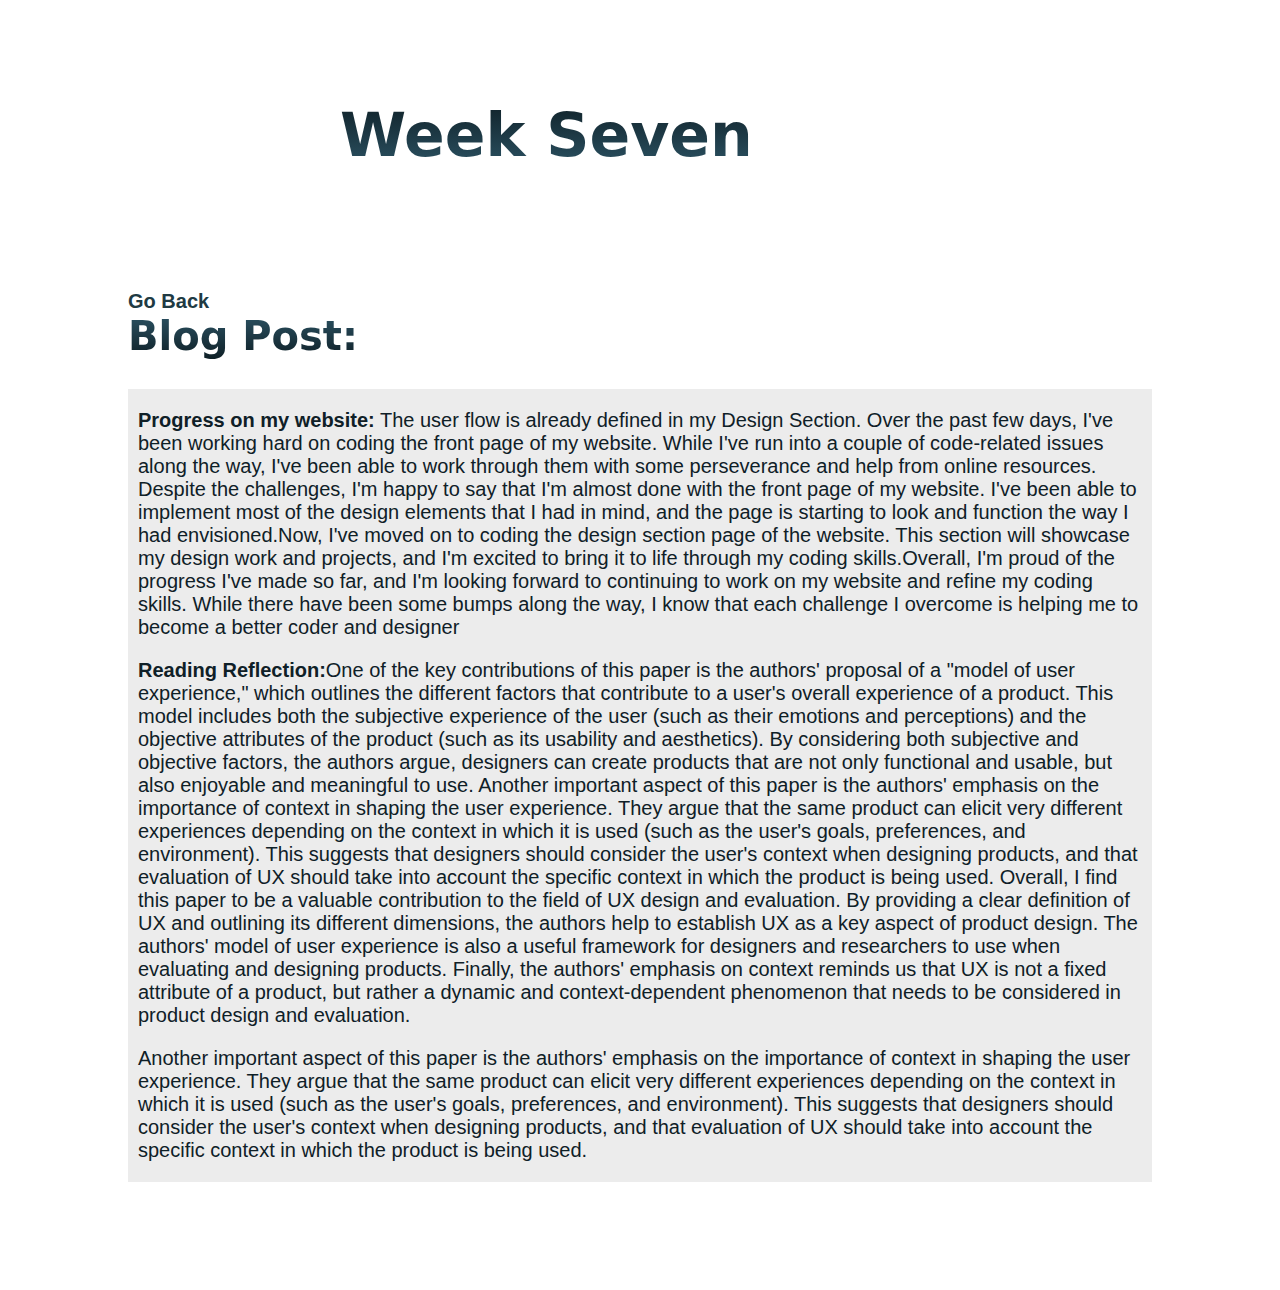
<file: weekSix.html>
<!DOCTYPE html>
<html lang="en">
<head>
  <meta charset="UTF-8">
  <meta http-equiv="X-UA-Compatible" content="IE=edge">
  <meta name="viewport" content="width=device-width, initial-scale=1.0">

  <title>Week one</title>

  <link rel="stylesheet" href="styles.css">
  <script src="some.js"></script>

</head>

<body class="week-body">

  <header>
    <div class="heading">
      <p class="week-heading">Week Seven</p>
    </div>
  </header>
  
  <main>
    <div class="div-dev">
      <!--GO BACK BUTTON-->
      <a href="javascript:history.go(-1)">
        <h1 class="art-title">
          Go Back
        </h1>
      </a>
      <p class="dev-blog">Blog Post:</p>
  
      <div class="div-dev2">
        <h1 class="blog-text">
          <strong>Progress on my website:</strong> The user flow is already defined in my Design Section. Over the past few days, I've been working hard on coding the front page of my website. While I've run into a couple of code-related issues along the way, I've been able to work through them with some perseverance and help from online resources. Despite the challenges, I'm happy to say that I'm almost done with the front page of my website. I've been able to implement most of the design elements that I had in mind, and the page is starting to look and function the way I had envisioned.Now, I've moved on to coding the design section page of the website. This section will showcase my design work and projects, and I'm excited to bring it to life through my coding skills.Overall, I'm proud of the progress I've made so far, and I'm looking forward to continuing to work on my website and refine my coding skills. While there have been some bumps along the way, I know that each challenge I overcome is helping me to become a better coder and designer
        </h1>
  
        <h2 class="blog-text">
          <strong>Reading Reflection:</strong>One of the key contributions of this paper is the authors' proposal of a "model of user experience," which outlines the different factors that contribute to a user's overall experience of a product. This model includes both the subjective experience of the user (such as their emotions and perceptions) and the objective attributes of the product (such as its usability and aesthetics). By considering both subjective and objective factors, the authors argue, designers can create products that are not only functional and usable, but also enjoyable and meaningful to use.
          Another important aspect of this paper is the authors' emphasis on the importance of context in shaping the user experience. They argue that the same product can elicit very different experiences depending on the context in which it is used (such as the user's goals, preferences, and environment). This suggests that designers should consider the user's context when designing products, and that evaluation of UX should take into account the specific context in which the product is being used.
          Overall, I find this paper to be a valuable contribution to the field of UX design and evaluation. By providing a clear definition of UX and outlining its different dimensions, the authors help to establish UX as a key aspect of product design. The authors' model of user experience is also a useful framework for designers and researchers to use when evaluating and designing products. Finally, the authors' emphasis on context reminds us that UX is not a fixed attribute of a product, but rather a dynamic and context-dependent phenomenon that needs to be considered in product design and evaluation.
        </h2>
  
        <h3 class="blog-text">
          Another important aspect of this paper is the authors' emphasis on the importance of context in shaping the user experience. They argue that the same product can elicit very different experiences depending on the context in which it is used (such as the user's goals, preferences, and environment). This suggests that designers should consider the user's context when designing products, and that evaluation of UX should take into account the specific context in which the product is being used.
        </h3>
      </div>
    </div>
  </main>
  
</body>
</file>
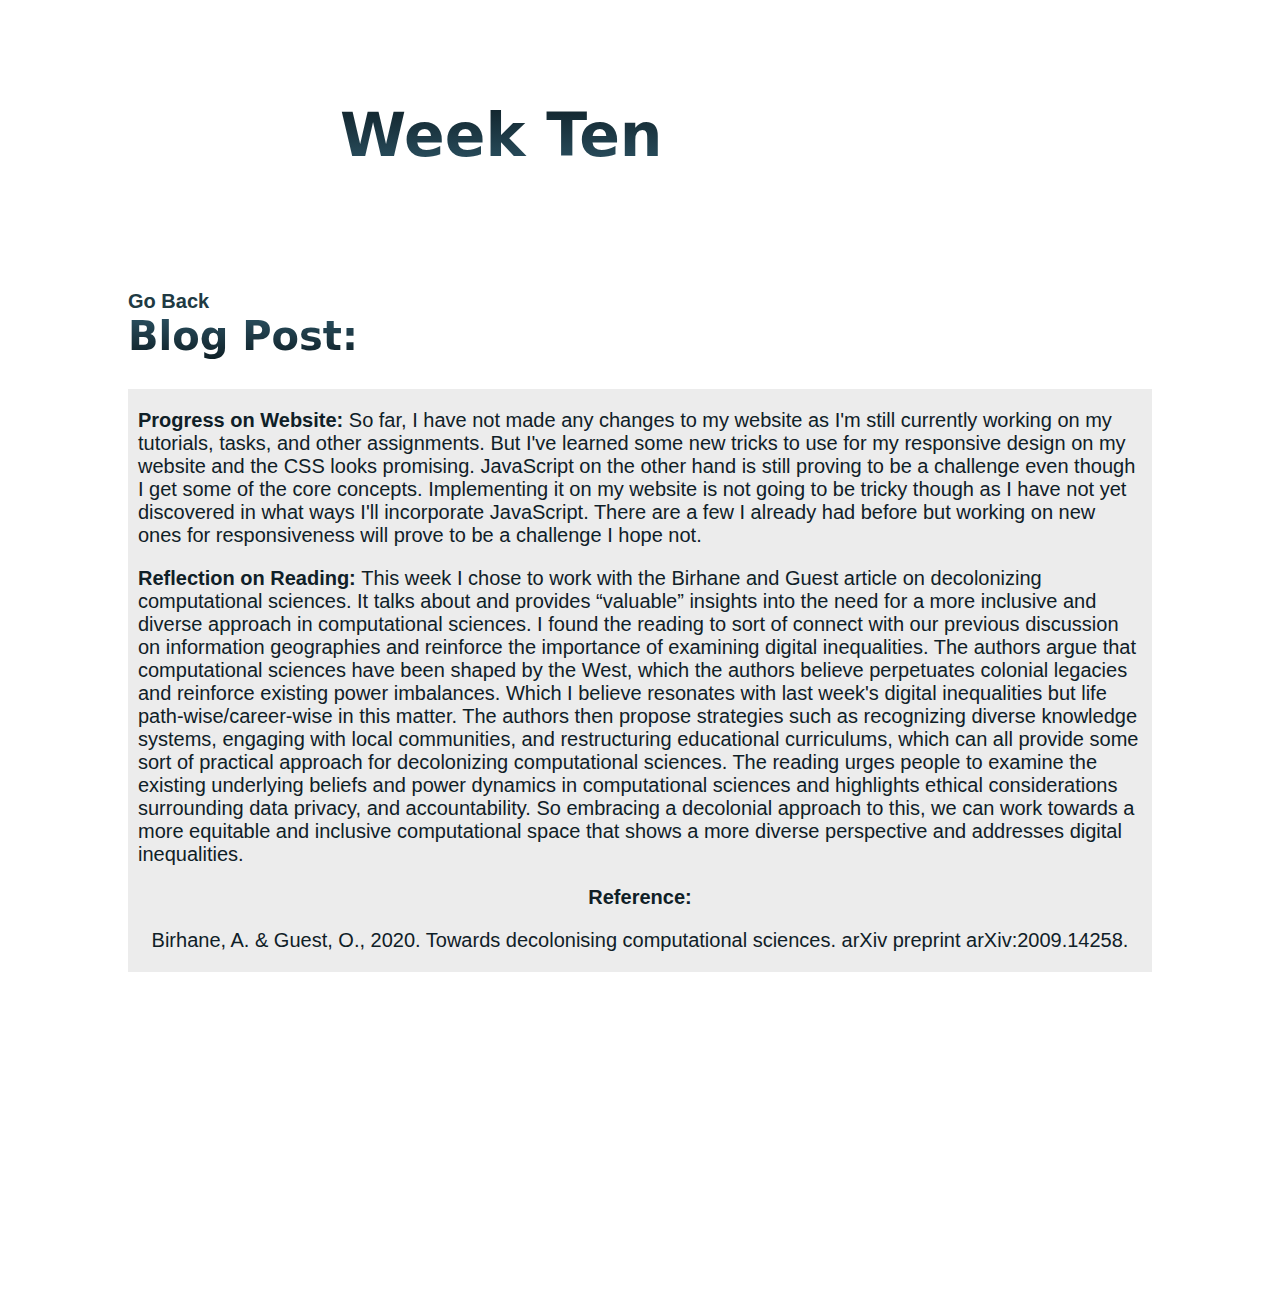
<file: weekTen.html>
<!DOCTYPE html>
<html lang="en">
<head>
  <meta charset="UTF-8">
  <meta http-equiv="X-UA-Compatible" content="IE=edge">
  <meta name="viewport" content="width=device-width, initial-scale=1.0">

  <title>Week ten</title>

  <link rel="stylesheet" href="styles.css">
  <script src="some.js"></script>

</head>

<body class="week-body">

  <header>
    <div class="heading">
      <p class="week-heading">Week Ten</p>
    </div>
  </header>
  
  <main>
    <div class="div-dev">
      <!--GO BACK BUTTON-->
      <a href="javascript:history.go(-1)">
        <h1 class="art-title">
          Go Back
        </h1>
      </a>
      <p class="dev-blog">Blog Post:</p>
  
      <div class="div-dev2">
        <h1 class="blog-text">
          <strong>Progress on Website: </strong>So far, I have not made any changes to my website as I'm still currently working on my tutorials, tasks, and other assignments. But I've learned some new tricks to use for my responsive design on my website and the CSS looks promising. JavaScript on the other hand is still proving to be a challenge even though I get some of the core concepts. Implementing it on my website is not going to be tricky though as I have not yet discovered in what ways I'll incorporate JavaScript. There are a few I already had before but working on new ones for responsiveness will prove to be a challenge I hope not.
        </h1>
  
        <h2 class="blog-text">
          <strong>Reflection on Reading: </strong>This week I chose to work with the Birhane and Guest article on decolonizing computational sciences. It talks about and provides “valuable” insights into the need for a more inclusive and diverse approach in computational sciences. I found the reading to sort of connect with our previous discussion on information geographies and reinforce the importance of examining digital inequalities. The authors argue that computational sciences have been shaped by the West, which the authors believe perpetuates colonial legacies and reinforce existing power imbalances. Which I believe resonates with last week's digital inequalities but life path-wise/career-wise in this matter. The authors then propose strategies such as recognizing diverse knowledge systems, engaging with local communities, and restructuring educational curriculums, which can all provide some sort of practical approach for decolonizing computational sciences. The reading urges people to examine the existing underlying beliefs and power dynamics in computational sciences and highlights ethical considerations surrounding data privacy, and accountability. So embracing a decolonial approach to this, we can work towards a more equitable and inclusive computational space that shows a more diverse perspective and addresses digital inequalities.
        </h2>

        <h2 class="blog-text">
          <strong>Reference:</strong>
        </h2>

        <h2 class="blog-text">
          Birhane, A. & Guest, O., 2020. Towards decolonising computational sciences. arXiv preprint arXiv:2009.14258.
        </h2>
      </div>
    </div>
  </main>
  
</body>
</file>
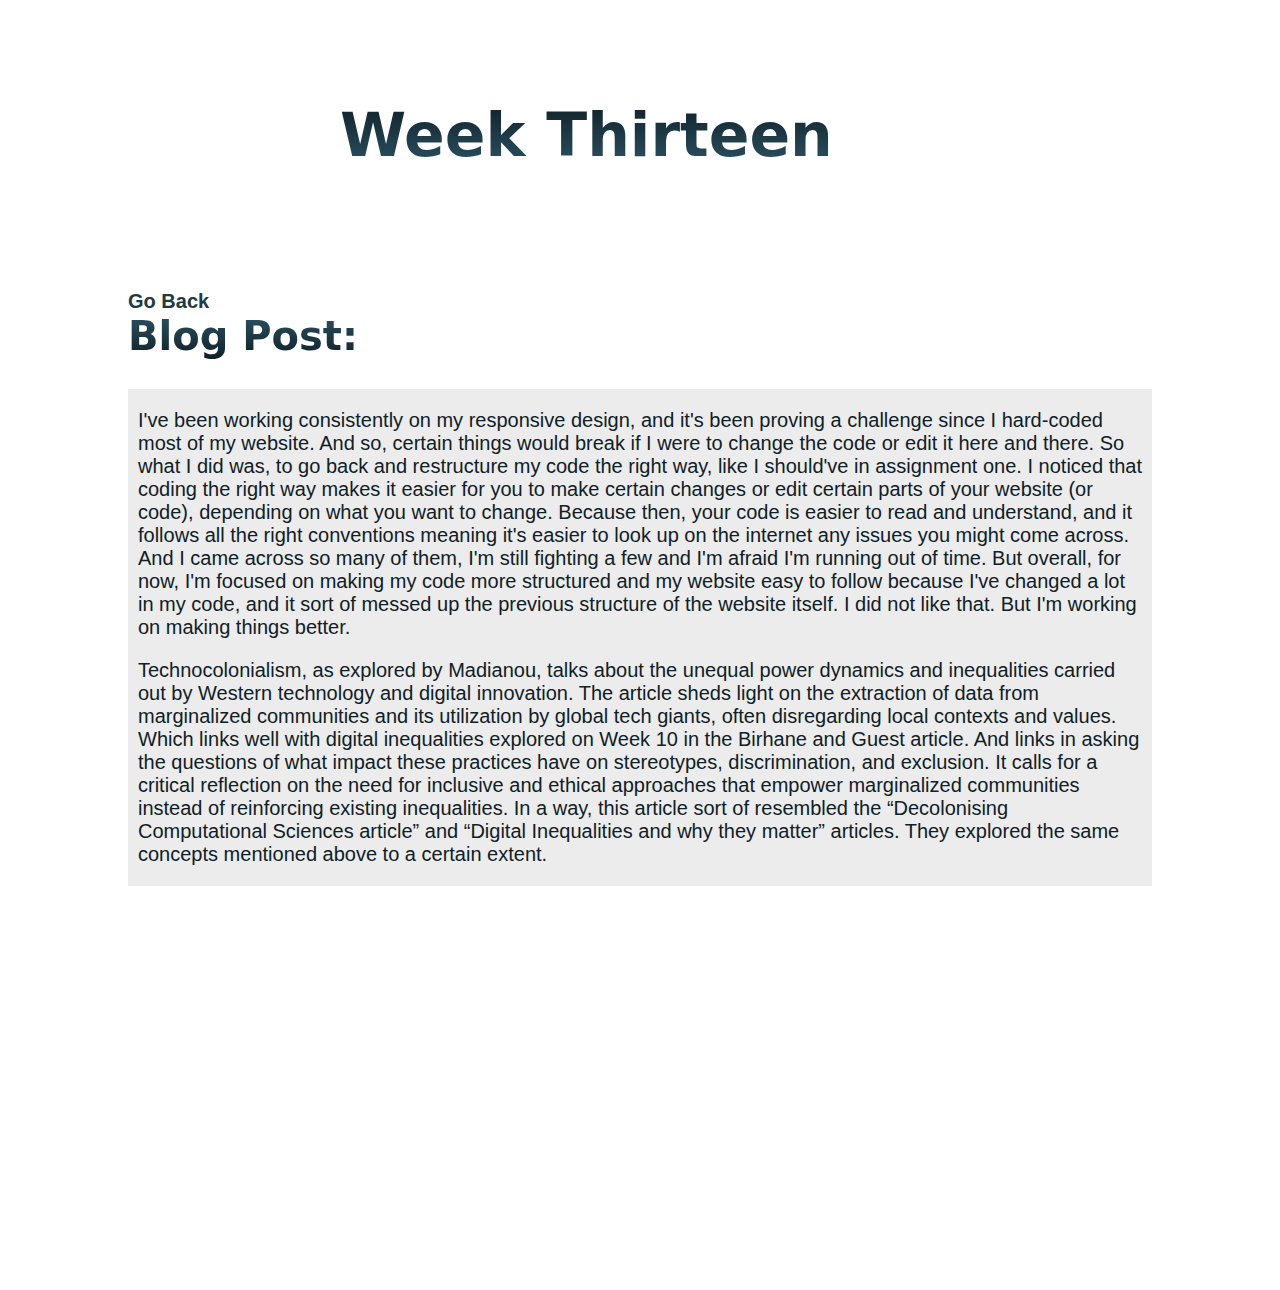
<file: weekThirteen.html>
<!DOCTYPE html>
<html lang="en">
<head>
  <meta charset="UTF-8">
  <meta http-equiv="X-UA-Compatible" content="IE=edge">
  <meta name="viewport" content="width=device-width, initial-scale=1.0">

  <title>Week thirteen</title>

  <link rel="stylesheet" href="styles.css">
  <script src="some.js"></script>

</head>

<body class="week-body">

  <header>
    <div class="heading">
      <p class="week-heading">Week Thirteen</p>
    </div>
  </header>
  
  <main>
    <div class="div-dev">
      <!--GO BACK BUTTON-->
      <a href="javascript:history.go(-1)">
        <h1 class="art-title">
          Go Back
        </h1>
      </a>
      <p class="dev-blog">Blog Post:</p>
  
      <div class="div-dev2">
        <h1 class="blog-text">
          I've been working consistently on my responsive design, and it's been proving a challenge since I hard-coded most of my website. And so, certain things would break if I were to change the code or edit it here and there. So what I did was, to go back and restructure my code the right way, like I should've in assignment one. I noticed that coding the right way makes it easier for you to make certain changes or edit certain parts of your website (or code), depending on what you want to change. Because then, your code is easier to read and understand, and it follows all the right conventions meaning it's easier to look up on the internet any issues you might come across. And I came across so many of them, I'm still fighting a few and I'm afraid I'm running out of time. But overall, for now, I'm focused on making my code more structured and my website easy to follow because I've changed a lot in my code, and it sort of messed up the previous structure of the website itself. I did not like that. But I'm working on making things better.
        </h1>
  
        <h2 class="blog-text">
          Technocolonialism, as explored by Madianou, talks about the unequal power dynamics and inequalities carried out by Western technology and digital innovation. The article sheds light on the extraction of data from marginalized communities and its utilization by global tech giants, often disregarding local contexts and values. Which links well with digital inequalities explored on Week 10 in the Birhane and Guest article. And links in asking the questions of what impact these practices have on stereotypes, discrimination, and exclusion. It calls for a critical reflection on the need for inclusive and ethical approaches that empower marginalized communities instead of reinforcing existing inequalities. In a way, this article sort of resembled the “Decolonising Computational Sciences article” and “Digital Inequalities and why they matter” articles. They explored the same concepts mentioned above to a certain extent.
        </h2>
      </div>
    </div>
  </main>
  
</body>
</file>
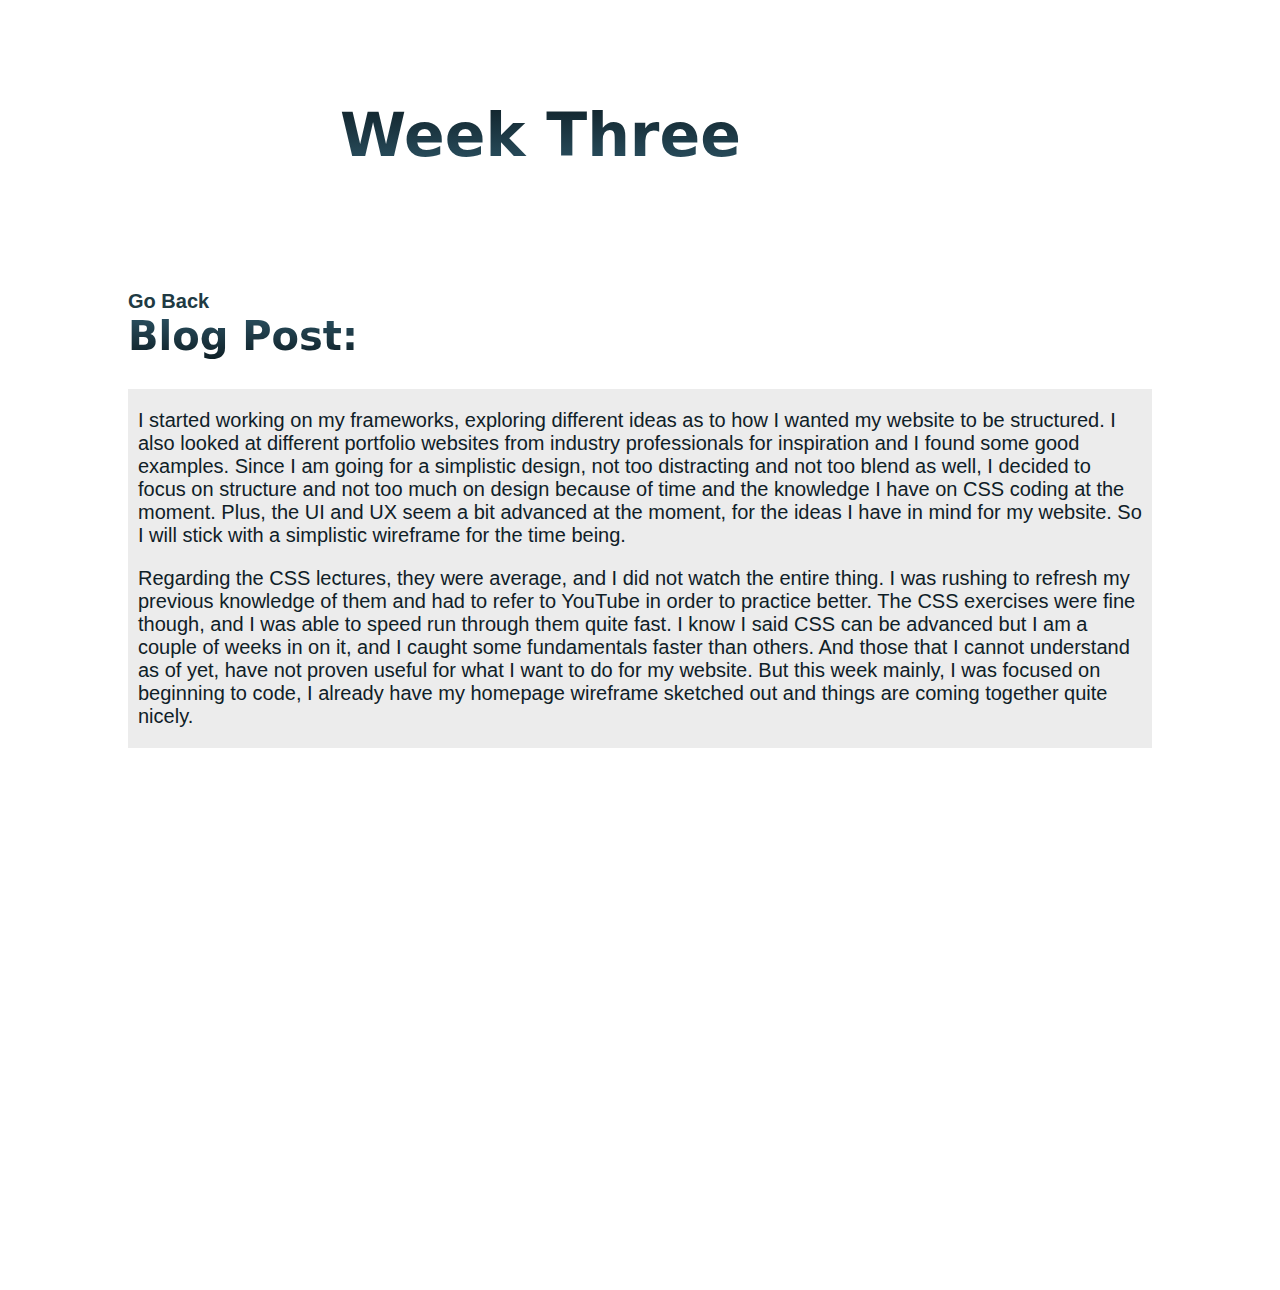
<file: weekThree.html>
<!DOCTYPE html>
<html lang="en">
<head>
  <meta charset="UTF-8">
  <meta http-equiv="X-UA-Compatible" content="IE=edge">
  <meta name="viewport" content="width=device-width, initial-scale=1.0">

  <title>Week one</title>

  <link rel="stylesheet" href="styles.css">
  <script src="some.js"></script>

</head>

<body class="week-body">

  <header>
    <div class="heading">
      <p class="week-heading">Week Three</p>
    </div>
  </header>
 
  <main>
    <div class="div-dev">
      <!--GO BACK BUTTON-->
      <a href="javascript:history.go(-1)">
        <h1 class="art-title">
          Go Back
        </h1>
      </a>
      <p class="dev-blog">Blog Post:</p>
  
      <div class="div-dev2">
        <h1 class="blog-text">
          I started working on my frameworks, exploring different ideas as to how I wanted my website to be structured. I also looked at different portfolio websites from industry professionals for inspiration and I found some good examples. Since I am going for a simplistic design, not too distracting and not too blend as well, I decided to focus on structure and not too much on design because of time and the knowledge I have on CSS coding at the moment. Plus, the UI and UX seem a bit advanced at the moment, for the ideas I have in mind for my website. So I will stick with a simplistic wireframe for the time being.
        </h1>
  
        <h2 class="blog-text">
          Regarding the CSS lectures, they were average, and I did not watch the entire thing. I was rushing to refresh my previous knowledge of them and had to refer to YouTube in order to practice better. The CSS exercises were fine though, and I was able to speed run through them quite fast. I know I said CSS can be advanced but I am a couple of weeks in on it, and I caught some fundamentals faster than others. And those that I cannot understand as of yet, have not proven useful for what I want to do for my website. But this week mainly, I was focused on beginning to code, I already have my homepage wireframe sketched out and things are coming together quite nicely.
        </h2>
      </div>
    </div>
  </main>
  
</body>
</file>
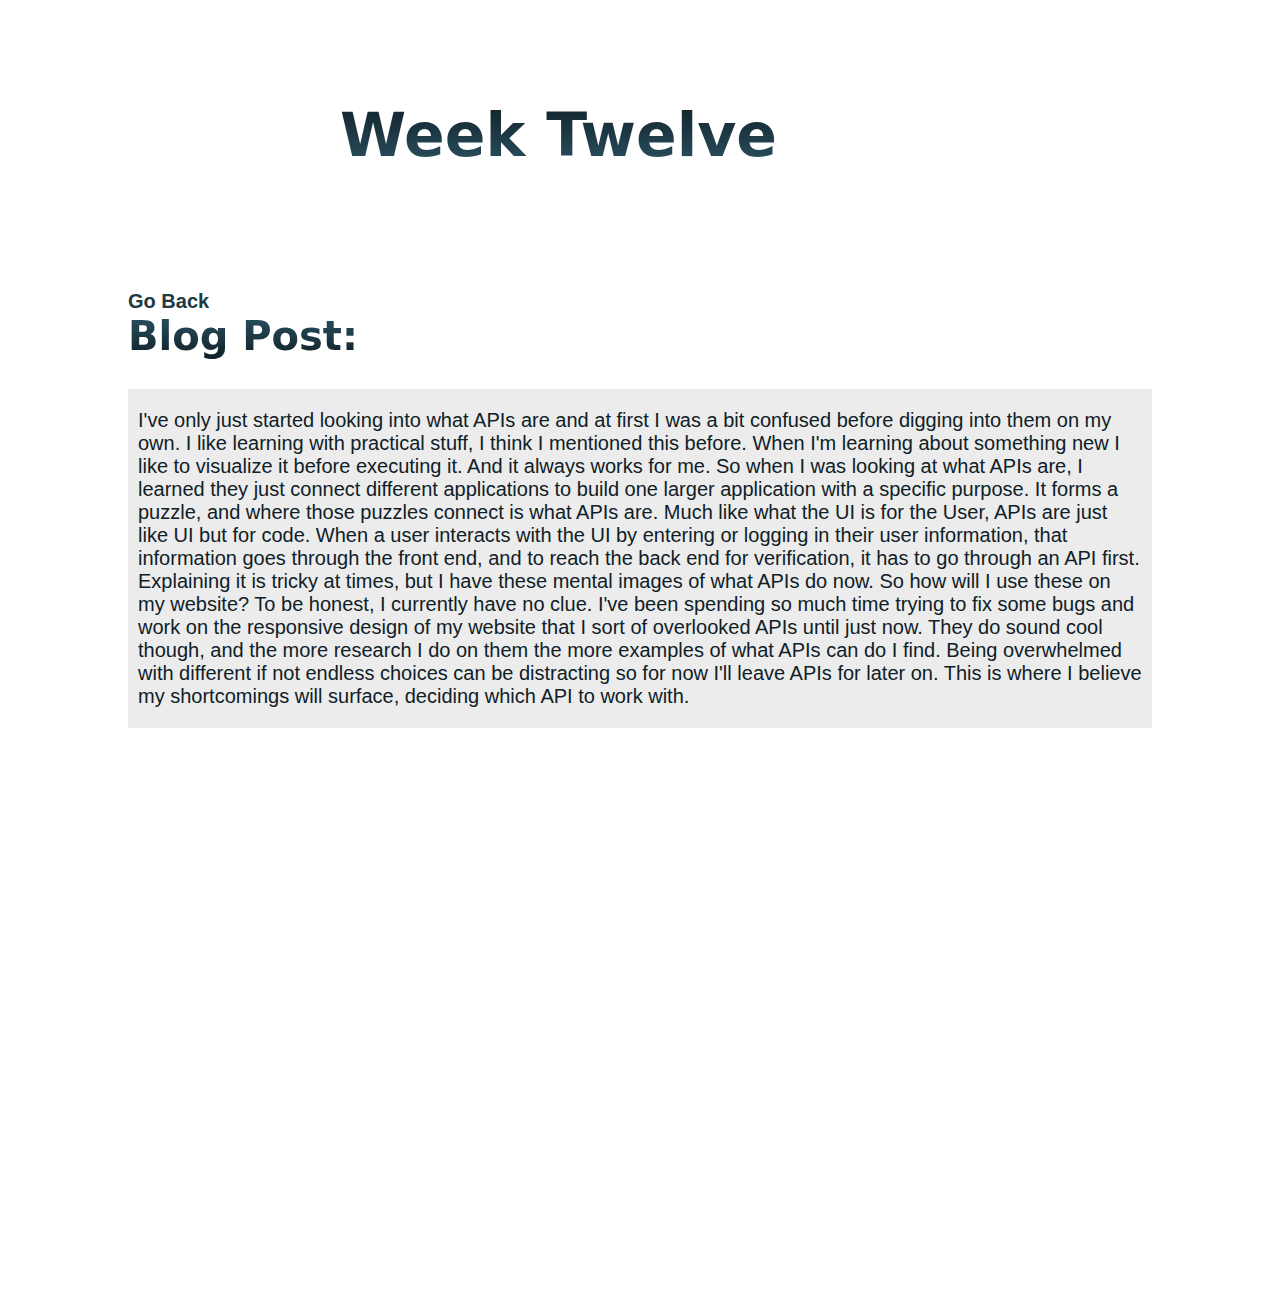
<file: weekTwelve.html>
<!DOCTYPE html>
<html lang="en">
<head>
  <meta charset="UTF-8">
  <meta http-equiv="X-UA-Compatible" content="IE=edge">
  <meta name="viewport" content="width=device-width, initial-scale=1.0">

  <title>Week twelve</title>

  <link rel="stylesheet" href="styles.css">
  <script src="some.js"></script>

</head>

<body class="week-body">

  <header>
    <div class="heading">
      <p class="week-heading">Week Twelve</p>
    </div>
  </header>
  
  <main>
    <div class="div-dev">
      <!--GO BACK BUTTON-->
      <a href="javascript:history.go(-1)">
        <h1 class="art-title">
          Go Back
        </h1>
      </a>
      <p class="dev-blog">Blog Post:</p>
  
      <div class="div-dev2">
        <p class="blog-text">
          I've only just started looking into what APIs are and at first I was a bit confused before digging into them on my own. I like learning with practical stuff, I think I mentioned this before. When I'm learning about something new I like to visualize it before executing it. And it always works for me. So when I was looking at what APIs are, I learned they just connect different applications to build one larger application with a specific purpose. It forms a puzzle, and where those puzzles connect is what APIs are. Much like what the UI is for the User, APIs are just like UI but for code. When a user interacts with the UI by entering or logging in their user information, that information goes through the front end, and to reach the back end for verification, it has to go through an API first. Explaining it is tricky at times, but I have these mental images of what APIs do now.
          So how will I use these on my website? To be honest, I currently have no clue. I've been spending so much time trying to fix some bugs and work on the responsive design of my website that I sort of overlooked APIs until just now. They do sound cool though, and the more research I do on them the more examples of what APIs can do I find. Being overwhelmed with different if not endless choices can be distracting so for now I'll leave APIs for later on. This is where I believe my shortcomings will surface, deciding which API to work with.
        </p>
      </div>
    </div>
  </main>
  
</body>
</file>
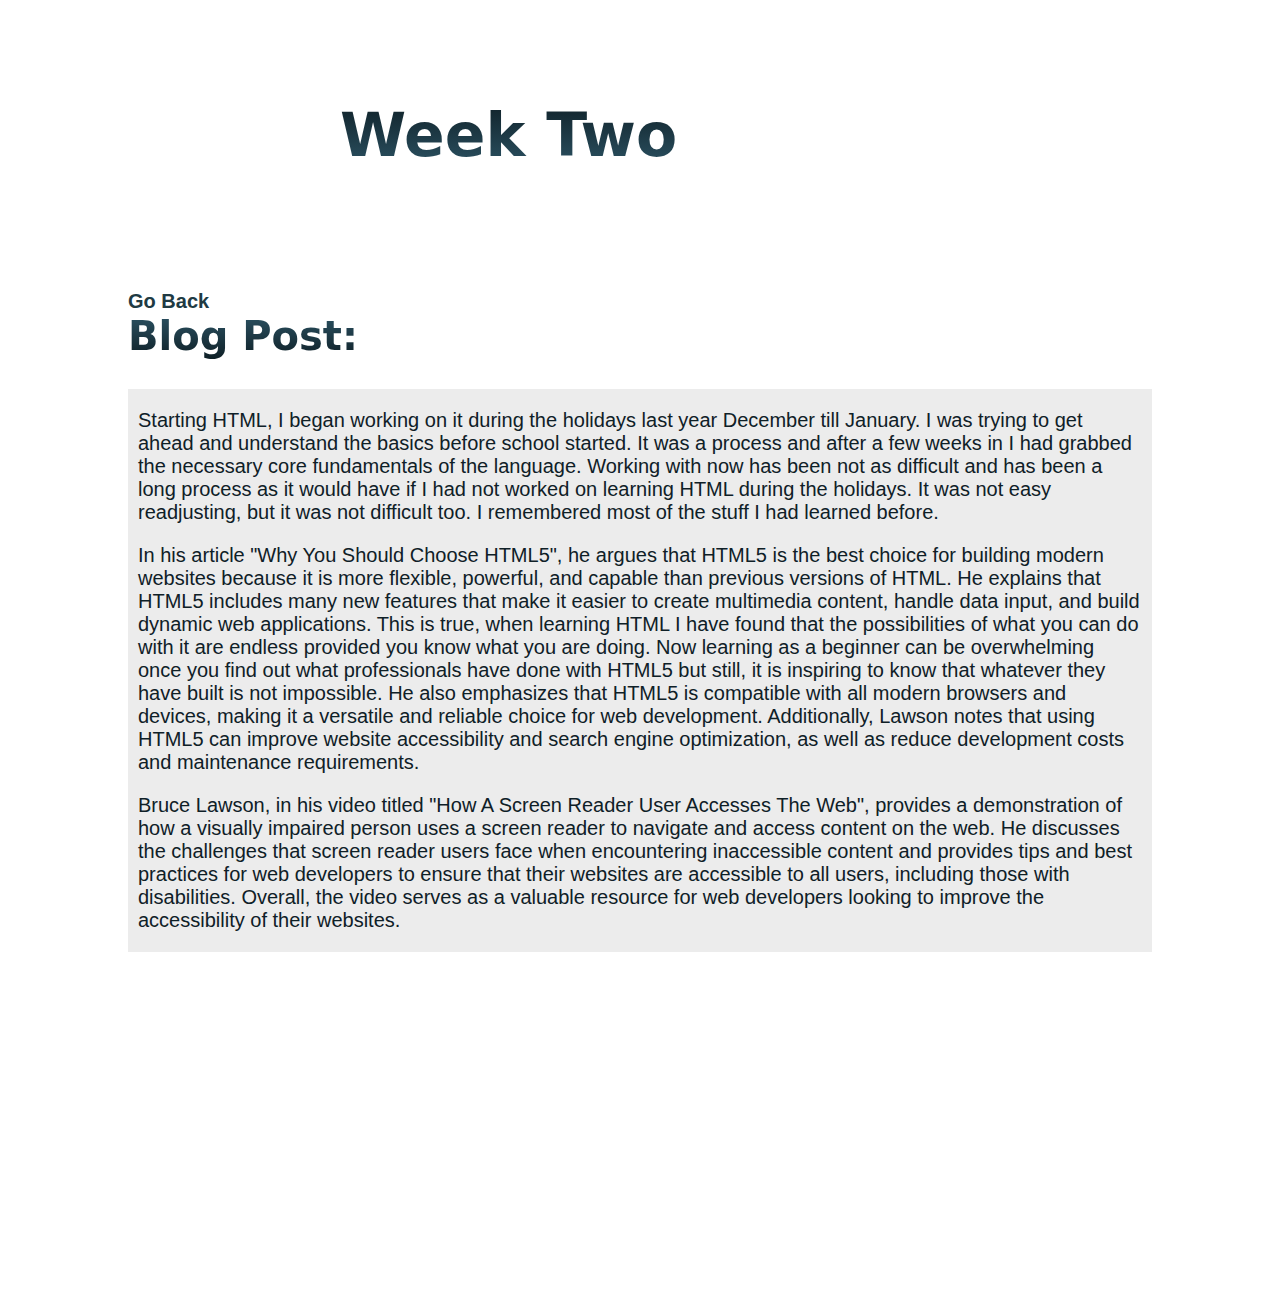
<file: weekTwo.html>
<!DOCTYPE html>
<html lang="en">
<head>
  <meta charset="UTF-8">
  <meta http-equiv="X-UA-Compatible" content="IE=edge">
  <meta name="viewport" content="width=device-width, initial-scale=1.0">

  <title>Week one</title>

  <link rel="stylesheet" href="styles.css">
  <script src="some.js"></script>

</head>

<body class="week-body">

  <header>
    <div class="heading">
      <p class="week-heading">Week Two</p>
    </div>
  </header>
  
  <main>
    <div class="div-dev">
      <!--GO BACK BUTTON-->
      <a href="javascript:history.go(-1)">
        <h1 class="art-title">
          Go Back
        </h1>
      </a>
      <p class="dev-blog">Blog Post:</p>
  
      <div class="div-dev2">
        <h1 class="blog-text">
          Starting HTML, I began working on it during the holidays last year December till January. I was trying to get ahead and understand the basics before school started. It was a process and after a few weeks in I had grabbed the necessary core fundamentals of the language. Working with now has been not as difficult and has been a long process as it would have if I had not worked on learning HTML during the holidays. It was not easy readjusting, but it was not difficult too. I remembered most of the stuff I had learned before.
        </h1>
  
        <h2 class="blog-text">
          In his article "Why You Should Choose HTML5", he argues that HTML5 is the best choice for building modern websites because it is more flexible, powerful, and capable than previous versions of HTML. He explains that HTML5 includes many new features that make it easier to create multimedia content, handle data input, and build dynamic web applications. This is true, when learning HTML I have found that the possibilities of what you can do with it are endless provided you know what you are doing. Now learning as a beginner can be overwhelming once you find out what professionals have done with HTML5 but still, it is inspiring to know that whatever they have built is not impossible. He also emphasizes that HTML5 is compatible with all modern browsers and devices, making it a versatile and reliable choice for web development. Additionally, Lawson notes that using HTML5 can improve website accessibility and search engine optimization, as well as reduce development costs and maintenance requirements.
        </h2>
  
        <h3 class="blog-text">
          Bruce Lawson, in his video titled "How A Screen Reader User Accesses The Web", provides a demonstration of how a visually impaired person uses a screen reader to navigate and access content on the web. He discusses the challenges that screen reader users face when encountering inaccessible content and provides tips and best practices for web developers to ensure that their websites are accessible to all users, including those with disabilities. Overall, the video serves as a valuable resource for web developers looking to improve the accessibility of their websites.
        </h3>
      </div>
    </div>
  </main>
  
</body>
</file>
<file: styles.css>
*
{
  box-sizing: border-box;
  margin: 0;
  padding: 0;
  font-family: Arial;
  scroll-behavior: smooth;
}

/*WEBSITE BACKGROUND*/
.body,
.essay-body,
.design-body
{
  background-image: linear-gradient(white, #d1d7db);
}


.custom-button
{
  height: 200px;
  width: 510px;
  background: #bdc1c5aa;
  border: none;
  padding: 10px;
}

.custom-button:hover
{
  cursor: pointer;
}



/*SCROLL*/
#scrollUpButton
{
  display: none;
  position: fixed;
  bottom: 20px;
  right: 20px;
  border: none;
  background: none;
  rotate: 90deg;
  font-size: 50px;
  text-align: center;
  cursor: pointer;
}




/*NAVIGATION BAR*/
.a
{
  text-decoration: none;
  
  color: #203A43;
  font-size: 20px;
  font-weight: 500;
  font-family: system-ui, -apple-system, BlinkMacSystemFont, 'Segoe UI', Roboto, Oxygen, Ubuntu, Cantarell, 'Open Sans', 'Helvetica Neue', sans-serif;
  transition: color 0.1s;
}

.a:hover
{
  color: #498aa6;
}

.logo
{
  margin-left: 70px;
  color: black;
  font-size: 60px;
  font-weight: bold;
  text-decoration: none;

  background: -webkit-linear-gradient(#2C5364, #0F2027);
  -webkit-background-clip: text;
  -webkit-text-fill-color: transparent;
}

.logo-box
{
  width: 70px;
  height: 70px;
  border: 6px solid #203A43;
  border-radius: 10px;
  margin-top: -74px;
  margin-left: -5px;
  background-image: linear-gradient(0deg, #0F2027, #2C5364) 1;
}

.logo,
.logo-box
{
  transition: box-shadow 0.2s,
    border-radius 0.2s;
}

.logo:hover,
.logo-box:hover
{
  box-shadow: 5px 5px 5px rgba(0, 0, 0, 0.215);
  border-radius: 10px;
}

.topnav
{
  display: flex;
  align-items: center;
}

.list
{
  list-style: none;
}

#id-navbaar
{
  background-color: rgba(255, 255, 255, 0.7);
  border-bottom: 1px solid rgb(212, 217, 219);
  backdrop-filter: blur(6px);
  position: fixed;
  width: 100%;
  z-index: 1;
  top: 0;
  transition: top 0.3s;
}

.navbar
{
  max-width: 1400px;
  margin: 0 auto;
  height: 100px;
  width: 100%;
  display: flex;
  align-items: center;
  justify-content: space-between;
}

.navbar-links
{
  display: flex;
  gap: 5rem;
  margin-top: 0.5rem;
  margin-right: 5rem;
}

.navbar .toggle-btn
{
  color: #0F2027;
  font-size: 2rem;
  cursor: pointer;
  margin-right: 30px;
  display: none;
}






/*DROPDOWN MENU*/
.dropdown-menu
{
  display: none;
  position: absolute;
  right: 2rem;
  top: 60px;
  margin-top: 60px;
  height: 0;
  width: 300px;
  background-color: rgba(255, 255, 255, 0.767);
  border-radius: 10px;
  backdrop-filter: blur(6px);
  overflow: hidden;
  transition: height .2s cubic-bezier(0.15, 0.885, 0.32, 1.275);
}

.dropdown-menu.open
{
  height: 240px;
}

.dropdown-menu .list
{
  padding: 0.7rem;
  display: flex;
  align-items: center;
  justify-content: center;
}






/*RESPONSIVE DESIGN*/
@media(max-width: 1080px)
{
  section#home,
  section#about
  {
    height: calc(70vh - 60px);
    display: flex;
    flex-direction: column;
    align-items: start;
    margin-left: 0px;
    margin-top: 100px;
    margin-bottom: 0px;
    padding-top: 100px;
  }
}

@media(max-width: 992px)
{
  .navbar-links
  {
    display: none;
  }

  .navbar .toggle-btn
  {
    display: block;
  }

  .dropdown-menu
  {
    display: block;
  }
}

@media(max-width: 576px)
{
  .dropdown-menu
  {
    left: 2rem;
    width: unset;
  }
}







/*WEBSITE SECTIONS*/
section#home
{
  height: 100vh;
  display: flex;
  flex-direction: column;
  align-items: center;
  margin-top: 100px;
  padding-top: 100px;
}


section#about
{
  height: 100vh;
  width: 100vw;
  display: flex;
  flex-direction: column;
  align-items: center;
  margin-top: 50px;
  margin-bottom: 100px;
}


section#contacts
{
  height: calc(70vh - 60px);
  display: flex;
  flex-direction: column;
  align-items: center;
  margin-top: 200px;
  margin-bottom: 0px;
}


section#works
{
  height: 450vh;
  width: 100vw;
  display: flex;
  flex-direction: column;
  align-items: center;
  margin-left: 0px;
  margin-top: 0px;
  margin-bottom: 100px;
}






/*HOME SECTION STYLES*/
.home-container
{
  display: grid;
  height: 100vh;
  width: 80vw;
  grid-template-rows: 50px 100px 100px 100px;
  align-items: center;
  grid-template-areas: 
  "header"
  "side"
  "main"
  "footer";
}

.space1
{
  grid-area: header;
}

.space2
{
  grid-area: side;
}

.space3
{
  grid-area: main;
}

.space4
{
  grid-area: footer;
}






/*ABOUT SECTION STYLES*/
.about-container1
{
  display: grid;
  height: 10vh;
  width: 70vw;
  margin-bottom: 10px;
  align-items: center;
  grid-template-columns: 7fr 3fr;
  gap: 10px;
  grid-template-areas: 
  "header header2";
}

.block1
{
  grid-area: header;
}

.block2
{
  grid-area: header2;
}


/*ABOUT CONTAINER*/
.about-container2
{
  display: grid;
  height: 100vh;
  margin-bottom: 10px;
  align-items: center;
  width: 70vw;
  grid-template-columns: 1fr 5fr 4fr;
  gap: 10px;
  grid-template-areas: 
  "main main2 main3";
}


/*COLUMN TO ROW*/
@media(max-width: 980px)
{
  .about-container2
  {
    gap: 5px;
    grid-template-columns: 1fr;
    grid-template-rows: repeat(3, auto);
    grid-template-areas:
      "main"
      "main2"
      "main3";
  }

  .block4
  {
    grid-area: first;

    margin-bottom: 0;
  }

  .block5
  {
    grid-area: second;
  }

  .block3
  {
    display: none;
  }
}

.block3
{
  grid-area: main;
}

.block4
{
  grid-area: main2;
  padding-block: 20px;
}

.block5
{
  grid-area: main3;
  justify-self: center;
}






/*PORTFOLIO WORK*/
.myWorks-container
{
  display: grid;
  height: 120vh;
  width: 70vw;
  margin-bottom: 100px;
  grid-template: 90px 90px 300px 400px / 5fr 5fr;
  column-gap: 10px;
  row-gap: 20px;
  grid-template-areas: 
  "header  header" 
  "sidebar main" 
  "footer  footer";
}

.box
{
  background: #d1d7db;
  border-radius: 10px;
  padding: 10px;
}

.box-one,
.box-two
{
  grid-column: 1 / 3;
  background: none;
}

.box-four
{
  grid-column: footer;
}

.box-container1,
.box-container2,
.box-container3
{
  display: grid;
  height: auto;
  grid-template: auto auto / 5fr 5fr;
  column-gap: 10px;
  padding: 10px;
  row-gap: 1px;
  justify-items: center;
  align-items: center;
}

.ekko-div,
.enemy-div,
.places-div
{
  grid-row: 1 / 3;
}

.words,
.placesTitle,
.placesDesc
{
  grid-column: 2 / 3;
}






/*SCHOOL WORK*/
.main-container
{
  display: grid;
  grid-template: 10px 100px 10px 100px auto / auto;
  grid-template-areas: 
  "line1"
  "title"
  "line2"
  "intro"
  "grids";
}

.line-work1
{
  grid-area: line1;
}

.wworks
{
  grid-area: title;
}

.line-work2
{
  grid-area: line2;
}

.my-web
{
  grid-area: intro;
}

.weeks-container
{
  grid-area: grids;
}






/*WEEK CONTAINER*/
.week-body
{
  height: calc(160vh - 150px);
  display: flex;
  flex-direction: column;
  align-items: center;
  margin-left: 0px;
  padding-top: 100px;
}





.essay-body
{
  height: 750vh;
  display: flex;
  flex-direction: column;
  align-items: center;
  margin-left: 0px;
  padding-top: 100px;
}





/*DESIGN SECTION*/
.design-body
{
  height: calc(1550vh - 1400px);
  display: flex;
  flex-direction: column;
  align-items: center;
  margin-left: 0px;
  padding-top: 100px;
}


@media(max-width: 768px)
{
  .design-body
  {
    width: 100vw;
  }
}



/*LINE STYLES*/
.line1
{
  border-bottom: 3px solid #2C5364;
  width: 100px;
}

.line2
{
  border-bottom: 3px solid #2C5364;
  width: 200px;
}

.line4
{
  border-bottom: 3px solid #2C5364;
  width: 600px;
  display: block;
  margin-left: auto;
  margin-right: auto;
}

.line5
{
  border-bottom: 3px solid #2C5364;
  width: 100px;
}

.line3
{
  border-right: 3px solid #2C5364;
  height: 380px;
  margin: 0 auto;
  width: 2px;
}






/*TEXT STYLES*/
.hey
{
  font-size: 30px;
  color: #2C5364;
}


.p-name,
.student,
.p-note,
.about-title,
.my-works,
.m-works,
.art1-stuff,
.week-heading,
.week-heading2,
.dev-blog
{
  font-family: system-ui, -apple-system, BlinkMacSystemFont, 'Segoe UI', Roboto, Oxygen, Ubuntu, Cantarell, 'Open Sans', 'Helvetica Neue', sans-serif;
}


.p-name
{
  font-size: 80px;
  background: -webkit-linear-gradient(#2C5364, #0F2027);
  -webkit-background-clip: text;
  -webkit-text-fill-color: transparent;

  /* This portion sets up the CSS3 transition */
  transition: font-size .25s linear; 
  -o-transition: font-size .25s linear; 
  -moz-transition: font-size .25s linear; 
  -webkit-transition: font-size .25s linear;
}


.student
{
  font-size: 70px;
  color: #0F2027;

  /* This portion sets up the CSS3 transition */
  transition: font-size .25s linear; 
  -o-transition: font-size .25s linear; 
  -moz-transition: font-size .25s linear; 
  -webkit-transition: font-size .25s linear;
}


/* This is the first shrink media querry */
@media(max-width: 940px)
{
  .p-name
  {
    font-size: 70px;
  }

  .student
  {
    font-size: 60px;
  }

  .home-container
  {
    grid-template-rows: 50px 70px 70px 100px;
  }
}


.p-note
{
  font-size: 20px;
  color: #0F2027;
  width: 600px;
  font-weight: 600;

  /* This portion sets up the CSS3 transition */
  transition: font-size .25s linear; 
  -o-transition: font-size .25s linear; 
  -moz-transition: font-size .25s linear; 
  -webkit-transition: font-size .25s linear;
}


.below
{
  font-size: 20px;
  color: #0F2027;
  width: 600px;
  margin-left: 0px;
  font-weight: 500;
  margin-bottom: 0px;
}


.well
{
  font-size: 20px;
  margin-bottom: 20px;
  color: #0F2027;
  
  font-weight: 550;
  line-height: 1.5;

  /* This portion sets up the CSS3 transition */
  transition: font-size .25s linear; 
  -o-transition: font-size .25s linear; 
  -moz-transition: font-size .25s linear; 
  -webkit-transition: font-size .25s linear;
}


@media(max-width: 1230px)
{
  .well
  {
    font-size: 18px;
  }
}


@media(max-width: 930px)
{
  .well
  {
    font-size: 16px;
    margin-bottom: 10px;
  }

  .block4
  {
    padding-block: 0;
  }
}


/*ABOUT TITLE STYLES*/
.about-title,
.my-works,
.m-works
{
  font-size: 60px;
  color: #0F2027;
  font-weight: bold;
  background: -webkit-linear-gradient(#0F2027, #2C5364);
  -webkit-background-clip: text;
  -webkit-text-fill-color: transparent;

  /* This portion sets up the CSS3 transition */
  transition: font-size .25s linear; 
  -o-transition: font-size .25s linear; 
  -moz-transition: font-size .25s linear; 
  -webkit-transition: font-size .25s linear;
}


.my-works
{
  text-align: center;
}


@media(max-width: 820px)
{
  .p-name
  {
    font-size: 60px;
  }

  .student
  {
    font-size: 50px;
  }

  .home-container
  {
    grid-template-rows: 50px 80px 80px 100px;
  }

  .about-title
  {
    font-size: 50px;
  }

  .p-note
  {
    font-size: 19px;
  }
}


@media(max-width: 660px)

{
  .about-title
  {
    font-size: 40px;
  }

  .line2
{
  width: 150px;
}
}


.about-words,
.me-pic,
.heey,
.lline,
.aabout,
.about-line,
.wwell,
.well-line,
.work-line,
.ekko-div,
.art-word,
.enemy-div,
.art2-word,
.demo-test,
.final-test
{
  display: inline-block;
}


.lline
{
  margin-left: 20px;
  margin-bottom: 8px;
}


.about-line
{
  margin-left: 10px;
  margin-right: 10px;
  margin-bottom: 20px;
}


.work-line
{
  margin-bottom: 20px;
}


.wt-works
{
  margin-left: -5px;
}


.u-photo
{
  width: 300px;
  height: 300px;
  border-radius: 15px;
  transition: box-shadow 0.2s;
}


.u-photo:hover
{
  cursor: pointer;
  box-shadow: 20px 20px 20px #203a4392;
}


.art-div,
.art2-div
{
  background-color: #bdc1c59c;
  margin-bottom: 0px;
  margin-right: 0px;
  padding: 20px;
  
  border-radius: 10px;
}


.art3-div
{
  background-color: #bdc1c59c;
  margin-bottom: 40px;
  margin-right: 30px;
  padding-top: 30px;
  padding-left: 30px;
  padding-bottom: 30px;
  padding-right: 350px;
  border-radius: 10px;
}


.art4-div
{
  background-color: #bdc1c59c;
  margin-bottom: 40px;
  margin-right: 30px;
  padding: 30px;
  border-radius: 10px;
  display: flex;
  flex-direction: column;
  align-items: center;
}


.art-pic,
.art2-pic
{
  width: 250px;
  height: 250px;
  border-radius: 10px;
}


.places-pic
{
  width: 600px;
  height: 350px;
}


.places-pics
{
  width: 1000px;
  height: 500px;
}

.art-title,
.art2-title
{
  color: #203A43;
  font-size: 20px;
  font-weight: bold;
  margin-top: 0px;
  margin-bottom: 0px;
  padding-left: 0px;
  text-align: center;
}

.art-title2
{
  color: #203A43;
  font-size: 20px;
  font-weight: bold;
  margin-top: 20px;
  margin-bottom: 15px;
  text-align: center;
}

.art1-stuff,
.art2-stuff
{
  width: 200px;
  color: #2C5364;
  font-size: 18px;
  padding-left: 0px;
  text-align: center;
}

.art3-stuff
{
  width: 300px;
  margin-bottom: 15px;
  color: #2C5364;
  font-size: 18px;
  text-align: center;
}

.art4-stuff
{
  width: 100%;
  margin-bottom: 15px;
  color: #2C5364;
  font-size: 18px;
  padding-left: 20px;
  text-align: center;
}

.my-website
{
  color: #2C5364;
  font-size: 20px;
  margin-top: 20px;
  margin-bottom: 20px;
  width: 600px;
}

.p-email
{
  color: #2C5364;
  font-size: 20px;
  margin-top: 0px;
  margin-bottom: 20px;
  text-align: center;
  width: 600px;
}

.art-div,
.art2-div,
.art3-div,
.art4-div
{
  position: relative;
}

.art-word,
.art2-word
{
  position: absolute;
  top: 50px;
  margin-left: 20px;
}

.grid-item
{
  background-image: linear-gradient(#0f2027, #2c5364);
  color: #d1d7db;
  text-align: center;
  border-radius: 10px;
}

.week-title
{
  font-size: 30px;
  color: #0F2027;
  font-weight: bold;
  background: -webkit-linear-gradient(#cecece, #ffffff);
  -webkit-background-clip: text;
  -webkit-text-fill-color: transparent;
}

.week-heading
{
  font-size: 60px;
  width: 600px;
  margin-bottom: 20px;
  color: #0F2027;
  font-weight: bold;
  background: -webkit-linear-gradient(#0f2027, #2c5364);
  -webkit-background-clip: text;
  -webkit-text-fill-color: transparent;
}

.week-heading2
{
  font-size: 60px;
  margin-top: 100px;
  color: #0F2027;
  font-weight: bold;
  background: -webkit-linear-gradient(#0f2027, #2c5364);
  -webkit-background-clip: text;
  -webkit-text-fill-color: transparent;
}

.div-dev
{
  width: 80vw;
  display: flex;
  flex-direction: column;
  align-items: start;
  margin-top: 100px;
}

.dev-blog
{
  font-size: 40px;
  color: #0F2027;
  font-weight: bold;
  margin-bottom: 30px;
  background: -webkit-linear-gradient(#2C5364, #0f2027);
  -webkit-background-clip: text;
  -webkit-text-fill-color: transparent;
}

.div-dev2
{
  background-color: #b8b8b846;
  display: flex;
  flex-direction: column;
  align-items: center;
  margin-bottom: 40px;
  padding: 10px;
}

.blog-text
{
  font-size: 20px;
  margin-top: 10px;
  margin-bottom: 10px;
  color: #0f2027;
  font-weight: 500;
}

.sum-week
{
  font-size: 15px;
  margin-top: 10px;
  font-weight: 100;
  width: 300px;
  background: -webkit-linear-gradient(#b8b8b8, #ffffff);
  -webkit-background-clip: text;
  -webkit-text-fill-color: transparent;
}

.da-container,
.my-web,
.grid-item,
.essay-item
{
  display: grid;
  place-items: center;
}

.weeks-container 
{
  margin-top: 50px;
  margin-bottom: 20px;
  display: grid;
  grid-template-columns: 510px 510px;
  grid-template-rows: repeat(7, 300px);
  column-gap: 20px;
  row-gap: 20px;
}

.essay-item
{
  background-color: #bdc1c5aa;
  text-align: center;
  border-radius: 10px;
}

.essay-text
{
  font-size: 15px;
  margin-top: 10px;
  font-weight: 100;
  width: 300px;
  background: -webkit-linear-gradient(#000000, #343434);
  -webkit-background-clip: text;
  -webkit-text-fill-color: transparent;
}

.essay-title
{
  font-size: 60px;
  color: #0F2027;
  font-weight: bold;
  background: -webkit-linear-gradient(#0f2027, #2c5364);
  -webkit-background-clip: text;
  -webkit-text-fill-color: transparent;
}


/*Design Section GoBack Link*/
a
{
  text-decoration: none;
}


.wireframe-below
{
  font-size: 20px;
  color: #0F2027;
  width: 600px;
  margin-left: 0px;
  font-weight: 500;
  margin-bottom: 50px;
}

.wireframe-below2
{
  font-size: 20px;
  color: #0F2027;
  width: 600px;
  margin-left: 0px;
  font-weight: 500;
  margin-bottom: 10px;
}

.scheme-list
{
  font-size: 20px;
  color: #0F2027;
  width: 100%;
  margin-left: 20px;
  font-weight: 500;
  margin-bottom: 50px;
}

.nest-list
{
  margin-left: 30px;
  color: #498aa6;
}

.d-hp
{
  height: auto;
  padding: 10px;
  max-width: 500px;
}


.homepage-div
{
  margin-bottom: 100px;
}





@media(max-width: 1200px)
{
  .box-container1,
  .box-container2,
  .box-container3
  {
    column-gap: 2px;
  }
}

@media(max-width: 1150px)
{
  section#works
  {
    height: 500vh;
  }
  
  .myWorks-container
  {
    height: 190vh;
    grid-template: 90px 90px 300px 300px 800px / 600px;
    column-gap: 10px;
    grid-template-areas: 
    "header1" 
    "sidebar1"
    "main1"
    "footer1"
    "footer2";
  }

  .box-one
  {
    grid-area: header1;
  }

  .box-two
  {
    grid-area: sidebar1;
  }

  .box-container1
  {
    grid-area: main1;
  }

  .box-container2
  {
    grid-area: footer1;
  }

  .box-container3
  {
    grid-area: footer2;

    grid-template: 400px 50px 300px / 600px;
    justify-items: center;
    align-items: center;

    grid-template-areas: 
    "placespic" 
    "places"
    "description";
  }

  .words
  {
    grid-column: 2 / 3;
  }

  .places-div
  {
    grid-area: placespic;
  }

  .placesTitle
  {
    grid-area: places;
  }

  .placesDesc
  {
    grid-area: description;
  }


  .main-container
  {
    margin-top: 100px;
  }


  .weeks-container
  {
    column-gap: 10px;
  }

  .places-pic
  {
    width: 550px;
    height: 300px;
  }
}


@media(max-width: 768px)
{
  .weeks-container
  {
    grid-template: repeat(14, 200px) / 700px;
  }

  section#home
  {
    height: 100vh;
  }

  .myWorks-container
  {
    height: 180vh;
  }

  section#contacts
  {
    padding-top: 400px;
    height: 90vh;
  }
}


@media(max-width: 820px)
{
  .weeks-container
  {
    grid-template: repeat(14, 200px) / 700px;
  }

  section#home
  {
    height: 80vh;
    padding-top: 100px;
  }

  section#works
  {
    margin-bottom: 0px;
    margin-top: 400px;
  }

  .main-container
  {
    margin-top: 600px;
  }

  .body
  {
    height: 100%;
  }



  .my-web
  {
    margin-top: 0px;
  }

  section#contacts
  {
    margin-top: 230vh;
    height: 130vh;
  }

  .about-container2
  {
    grid-template-rows: 10px 350px 300px;
  }

  .myWorks-container
  {
    height: 160vh;
  }

  .design-body
  {
    height: 1550vh;
  }
}


@media(min-width: 1024px)
{
  section#works
  {
    height: 650vh;
    margin-top: 300px;
  }

  .myWorks-container
  {
    margin-bottom: 550px;
  }

  .weeks-container 
  {
    grid-template-columns: 450px 450px;
    grid-template-rows: repeat(7, 250px);
    column-gap: 10px;
    row-gap: 10px;
  }

  .design-body
  {
    height: 1600vh;
  }
}


@media(min-width: 1280px)
{
  section#works
  {
    height: 450vh;
    margin-top: 0px;
  }

  section#contacts
  {
    margin-top: 40vh;
  }

  .myWorks-container
  {
    margin-bottom: 0px;
  }

  .main-container
  {
    margin-top: 100px;
  }


  .weeks-container 
  {
    grid-template-columns: 510px 510px;
    grid-template-rows: repeat(7, 300px);
    column-gap: 20px;
    row-gap: 20px;
  }

}

@media(max-width: 480px)
{

  section#home
  {
    height: 100vh;
    margin-top: 250px;
  }

  .my-website
  {
    margin-left: 50px;
  }

  section#about
  {
    height: 150vh;
    margin-top: 0;
  }

  section#contacts
  {
    
    height: 200vh;
  }

  .about-container1
  {
    grid-template-columns: 250px;
  }

  .about-container2
  {
    grid-template-columns: 550px;
    grid-template-rows: 10px 350px 300px;
  }

  .myWorks-container
  {
    grid-template-columns: 550px;
    height: 180vh;
  }

  
  .weeks-container
  {
    gap: 5px;
  }
  

  .main-container
  {
    gap: 0px;
    width: 430px;
  }

  .box-container3
  {
    grid-template-columns: 550px;
  }

  .places-pic
  {
    width: 500px;
  }

  section#works
  {
    height: 800vh;
    margin-top: 0;
  }

  section#contacts
  {
    width: 700px;
    margin-top: 0;
  }

  .week-heading
  {
    font-size: 40px;
    width: 300px;
    margin-bottom: 0;
  }

  .essay-body
  {
    background: none;
  }

  .design-body
  {
    height: 1750vh;
  }
}





/*LIST STYLES*/
.design-list
{
  margin-bottom: 20px;
}

.bold
{
  font-weight: bold;
}
</file>
